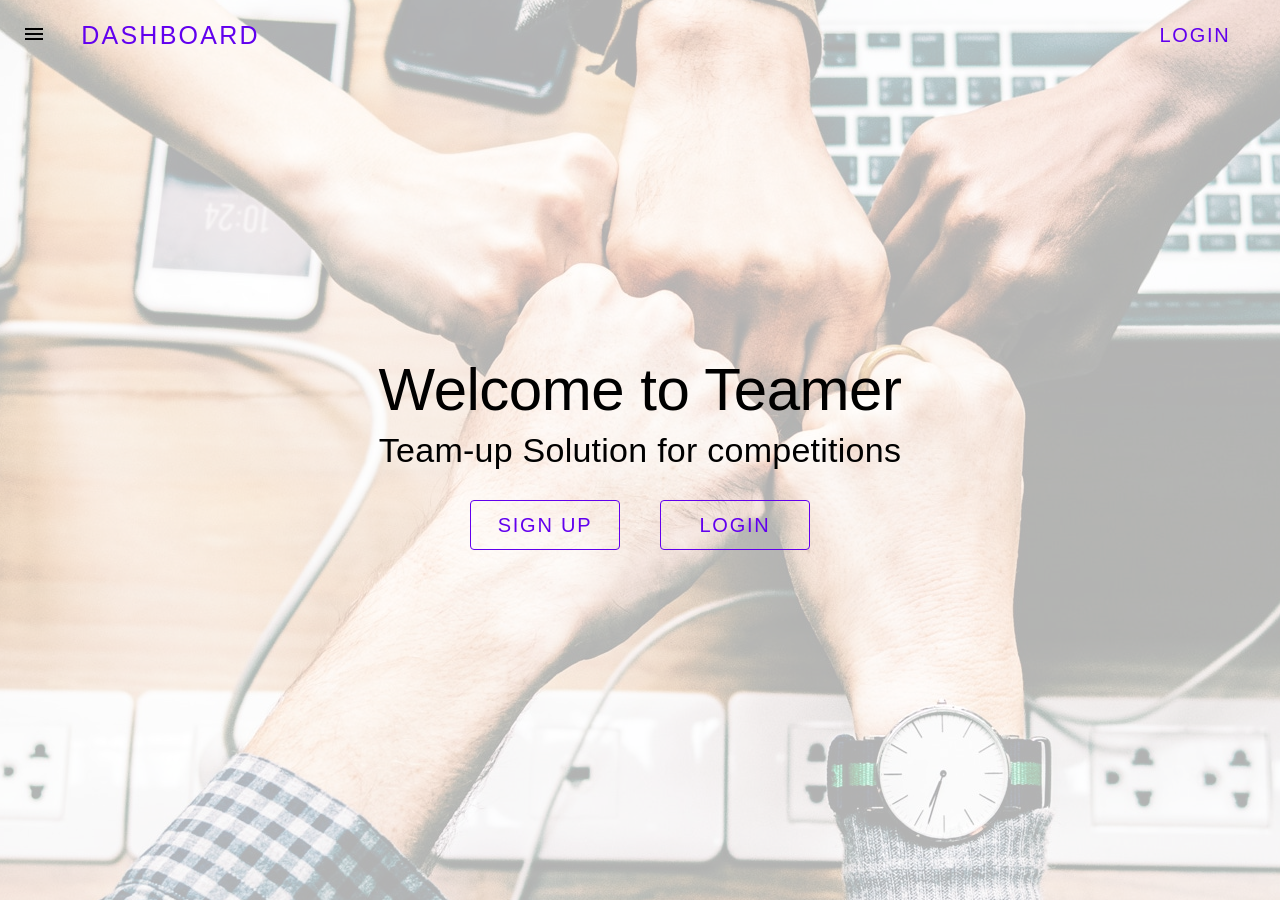
<file: index.html>
<html>

<head>
    <title>Teamer Webapp</title>
    <!-- Link JS & CSS -->
    <link href="https://fonts.googleapis.com/icon?family=Material+Icons" rel="stylesheet">
    <link href="https://fonts.googleapis.com/css?family=Ubuntu&display=swap" rel="stylesheet">
    <link rel="stylesheet" href="./css/material-components-web.min.css">
    <link rel="stylesheet" type="text/css" href="./css/common.css">
    <link rel="stylesheet" type="text/css" href="./css/index.css">
    <link rel="stylesheet" type="text/css" href="./css/jquery-ui.css" />
</head>

<body>
    <div id="navbar">
        <!-- <div id="uppernav">test</div> -->
        <div id="mainnav">
            <div id="pageSwitchWrapper" class="flex">
                <button class="mdc-icon-button material-icons" id="listicon" onclick="showSlideBar()"
                    style="margin-left: 10px;">menu</button>
                <div id="pageSwitch" class="title mdc-button" style="margin-right: 10px;min-width: 225px;"
                    onclick="showSlideBar()">Teamer
                </div>
            </div>
            <div id="search-mega-wrapper" class="search-style">
                <div id="innernav">
                    <!-- <div class="title mdc-button" style="margin-right: 10px;min-width: 225px;"
                    onclick="top.location='#plaza'">Groups Plaza
                </div> -->
                </div>
                <div id="search-wrapper" class="search-style">
                    <div id="searchResultDisplay" style="display: none;z-index: 9999">
                        <ul class="mdc-list" style="padding: 0;">
                            <!-- <div style="height: 5px;"></div> -->
                            <insertPoint what="searchResult"></insertPoint>
                        </ul>
                    </div>
                    <div class="mdc-text-field mdc-text-field--no-label mdc-text-field--with-trailing-icon title-inline"
                        id="search">
                        <form id="searchBar" class="search-style"
                            onsubmit="try{search(searchBar.searchInput.value);}catch(err){}finally{return false}">
                            <i class="material-icons mdc-text-field__icon" tabindex="0" role="button"
                                onclick="search(searchBar.searchInput.value)">search</i>
                            <input id="searchInputTextBox" type="text" placeholder="Search a group..."
                                class="mdc-text-field__input" style="border: none;"
                                oninput="presearch(searchBar.searchInput.value)" name="searchInput" autocomplete="off">
                            <div class="mdc-line-ripple"></div>
                        </form>
                    </div>
                </div>
            </div>
            <div id="userinfo" class="flex" onclick="top.location='login.html'">
                <div class="userIcon" style="width: 50px;height:50px;margin-left: 20px;margin-right: 20px;"
                    id="right-top-icon"></div>
                <div id="loginbutton" class="title mdc-button"
                    style="margin-left: 10px;margin-right: 10px;font-size: 20px;">Login</div>
                <!-- <div style="display: none">
                <div id="userimg"></div>
                <div id="nickname" class="subtitle">Sign in to your account</div>
            </div> -->
            </div>
        </div>
    </div>
    <div id="navbarBackground"></div>
    <div id="slideBar">
        <div id="placeholder"></div>

        <ul class="mdc-list mdc-list--two-line">
            <li class="mdc-list-item" onclick="top.location='#';showSlideBar()">
                <span class="mdc-list-item__text">
                    <span class="mdc-list-item__primary-text">Dashboard</span>
                    <span class="mdc-list-item__secondary-text">Go to Dashboard</span>
                </span>
            </li>

            <li class="mdc-list-item" onclick="top.location='#plaza';showSlideBar()">
                <span class="mdc-list-item__text">
                    <span class="mdc-list-item__primary-text">Groups Plaza</span>
                    <span class="mdc-list-item__secondary-text">Find Groups here</span>
                </span>
            </li>

            <li class="mdc-list-item" onclick="top.location='#chats';showSlideBar()">
                <span class="mdc-list-item__text">
                    <span class="mdc-list-item__primary-text">Chats Centre</span>
                    <span class="mdc-list-item__secondary-text">Find Chats here</span>
                </span>
            </li>

        </ul>

    </div>

    <div id="userSlideBar">
        <div id="placeholder" style="height: 70px"></div>
        <titlex>
            <div class="userInfoBackground">
                <div id="userInfoCard" class="inner-left-container"
                    style="padding-top: 20px; background-color: rgba(255,255, 255, 0.3)">
                    Logged in as: <nickname></nickname>
                </div>
            </div>
        </titlex>
        <ul class="mdc-list mdc-list--two-line">
            <insertPoint what="userSlideBar"></insertPoint>
            <li class="mdc-list-item" onclick="logout(true)">
                <span class="mdc-list-item__text">
                    <span class="mdc-list-item__primary-text">Switch account</span>
                    <span class="mdc-list-item__secondary-text">Log out and log back in</span>
                </span>
            </li>
            <li class="mdc-list-item" onclick="logout()">
                <span class="mdc-list-item__text">
                    <span class="mdc-list-item__primary-text">Log out</span>
                    <span class="mdc-list-item__secondary-text"><nickname></nickname> (<userid></userid>)</span>
                </span>
            </li>

            <li class="mdc-list-item" onclick="InitDivPosition(!document.rightContainerFullScreen);showUserSlideBar()">
                <span class="mdc-list-item__text">
                    <span class="mdc-list-item__primary-text">Enable / Disable Quick Launch</span>
                    <span class="mdc-list-item__secondary-text">Quick Launch helps.</span>
                </span>
            </li>
        </ul>

    </div>
    <div id="cover" style="display: none"
        onclick="document.userSlideBar=true;document.slideBar=true;showSlideBar();showUserSlideBar()"></div>
    <div id="main-container">
        <div id="left-container">
            <!-- Fix the problem caused by the scroll bar -->
            <div id="wrapper" class="">
                <!-- Groups -->
                <div class="inner-left-container">
                    <div id="placeholder"></div>
                    <titlex id="left-top-banner" style="padding-top: 20px;">G'day, <nickname></nickname>!</titlex>
                    <titlex style="padding-top: 10px;">Collaborate on...</titlex>
                </div>
                <ul class="mdc-list mdc-list--two-line">
                    <insertPoint what="Groups"></insertPoint>

                    <!-- <li class="mdc-list-item">
                        <span class="mdc-list-item__text">
                            <span class="mdc-list-item__primary-text">First-line text</span>
                            <span class="mdc-list-item__secondary-text">Second-line text</span>
                        </span>
                    </li> -->

                    <!-- More -->
                    <li class="mdc-list-item" onclick="top.location='#allGroups'">
                        <span class="mdc-list-item__text">
                            <span class="mdc-list-item__primary-text">More groups</span>
                            <span class="mdc-list-item__secondary-text">Show all your groups</span>
                        </span>
                    </li>

                </ul>


                <!-- Chats -->
                <div class="inner-left-container">
                    <titlex style="padding-top: 10px;">Start a chat with...</titlex>
                </div>
                <ul class="mdc-list mdc-list--two-line">
                    <insertPoint what="Chats"></insertPoint>
                    <!-- Dev Chats List -->
                    <!--

                    <li class="mdc-list-item">
                        <span class="mdc-list-item__text">
                            <span class="mdc-list-item__primary-text"><insert CHATS-TITLE></insert></span>
                            <span class="mdc-list-item__secondary-text"><insert CHATS-SUBTITLE></insert></span>
                        </span>
                    </li>

                    -->
                    <!-- Dev End -->

                    <!-- More -->
                    <li class="mdc-list-item" onclick="top.location='#allChats'">
                        <span class="mdc-list-item__text">
                            <span class="mdc-list-item__primary-text">More chats</span>
                            <span class="mdc-list-item__secondary-text">Show all your chats</span>
                        </span>
                    </li>
                </ul>
            </div>
        </div>
        <div id="right-container">

            <!-- <div id="placeholder" style="height: 70px"></div> -->
            <insertPoint what="rightPage" id="rightPage">
                <!-- <div style="width:100%;text-align: center;padding-top: 80px;">Loading... Check your internet if this
                    takes more than 10 seconds.</div> -->
                <div id="loadingEffect"><svg class="spinner" style="margin-left: auto;margin-right:auto;" width="65px"
                        height="65px" viewBox="0 0 66 66" xmlns="http://www.w3.org/2000/svg">
                        <circle class="circle" fill="none" stroke-width="6" stroke="#673ab7" stroke-linecap="round"
                            cx="33" cy="33" r="30"></circle>
                    </svg></div>
                <style>
                    .material_block {
                        width: 580px;
                        padding: 20px;
                        background-color: #fff;
                        box-shadow: 0 2px 5px rgba(0, 0, 0, .4);
                        margin: auto;
                    }

                    .spinner {
                        -webkit-animation: rotation 1.35s linear infinite;
                        animation: rotation 1.35s linear infinite;
                    }

                    @-webkit-keyframes rotation {
                        0% {
                            -webkit-transform: rotate(0deg);
                            transform: rotate(0deg);
                        }

                        100% {
                            -webkit-transform: rotate(270deg);
                            transform: rotate(270deg);
                        }
                    }

                    @keyframes rotation {
                        0% {
                            -webkit-transform: rotate(0deg);
                            transform: rotate(0deg);
                        }

                        100% {
                            -webkit-transform: rotate(270deg);
                            transform: rotate(270deg);
                        }
                    }

                    .circle {
                        stroke-dasharray: 180;
                        stroke-dashoffset: 0;
                        -webkit-transform-origin: center;
                        -ms-transform-origin: center;
                        transform-origin: center;
                        -webkit-animation: turn 1.35s ease-in-out infinite;
                        animation: turn 1.35s ease-in-out infinite;
                    }

                    @-webkit-keyframes turn {
                        0% {
                            stroke-dashoffset: 180;
                        }

                        50% {
                            stroke-dashoffset: 45;
                            -webkit-transform: rotate(135deg);
                            transform: rotate(135deg);
                        }

                        100% {
                            stroke-dashoffset: 180;
                            -webkit-transform: rotate(450deg);
                            transform: rotate(450deg);
                        }
                    }

                    @keyframes turn {
                        0% {
                            stroke-dashoffset: 180;
                        }

                        50% {
                            stroke-dashoffset: 45;
                            -webkit-transform: rotate(135deg);
                            transform: rotate(135deg);
                        }

                        100% {
                            stroke-dashoffset: 180;
                            -webkit-transform: rotate(450deg);
                            transform: rotate(450deg);
                        }
                    }
                </style>
            </insertPoint>
            <!-- <div id="inner-right-container">
                Under Construction
            </div> -->
        </div>
    </div>

    <script src="./js/material-components-web.min.js"></script>
    <script src="./js/jquery-3.4.1.min.js"></script>
    <script src="./js/jquery-ui.js"></script>
    <script src="./js/common.js"></script>
    <script src="./js/index.js"></script>

</body>

</html>
</file>
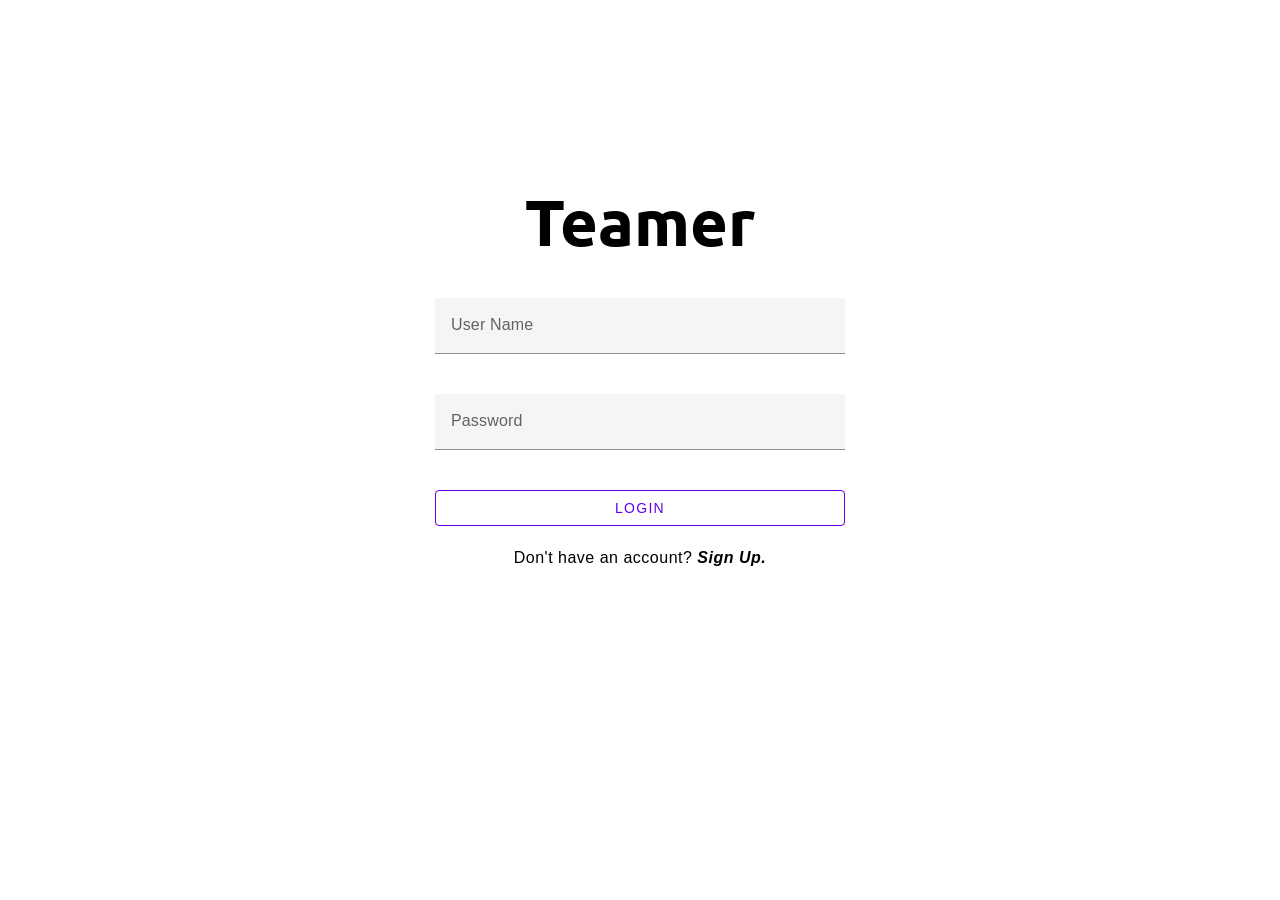
<file: login.html>
<html>

<head>
    <title>Login - Teamer</title>
    <!-- Link JS & CSS -->
    <link href="https://fonts.googleapis.com/icon?family=Material+Icons" rel="stylesheet">
    <link href="https://fonts.googleapis.com/css?family=Ubuntu&display=swap" rel="stylesheet">
    <link rel="stylesheet" href="./css/material-components-web.min.css">
    <link rel="stylesheet" type="text/css" href="./css/common.css">
    <link rel="stylesheet" type="text/css" href="./css/login.css">
</head>

<body>
    <div id="background-animation-layer"></div>
    <div id="cbox">
        <!-- <p class="title">The ultimate team-up solution</p> -->
        <p class="t2">Teamer</p>
        <div id="container">
            <form id="loginform"
                onsubmit="try {login(loginform.username.value,loginform.password.value)} catch (e) {} finally {return false}">
                <div id="notification-no-material-banner">Notification</div>
                <div class="mdc-text-field pd">
                    <input type="text" id="username-text-field" class="mdc-text-field__input" name="username">
                    <label class="mdc-floating-label" for="username-text-field">User Name</label>
                    <div class="mdc-line-ripple"></div>
                </div>

                <div class="mdc-text-field pd">
                    <input type="password" id="password-text-field" class="mdc-text-field__input" name="password">
                    <label class="mdc-floating-label" for="password-text-field">Password</label>
                    <div class="mdc-line-ripple"></div>
                </div>
                <div id="registerField" style="display: none;position: relative;width: 100%;">
                    <div class="mdc-text-field pd" style="width: 100%;">
                        <input type="text" id="email-text-field" class="mdc-text-field__input" name="email">
                        <label class="mdc-floating-label" for="email-text-field">Email</label>
                        <div class="mdc-line-ripple"></div>
                    </div>
                    <div class="mdc-text-field pd" style="width: 100%;">
                        <input type="text" id="nickname-text-field" class="mdc-text-field__input" name="nickname">
                        <label class="mdc-floating-label" for="email-text-field">Nick Name</label>
                        <div class="mdc-line-ripple"></div>
                    </div>
                </div>

                <button class="mdc-button mdc-button--outlined" id="loginbtn" type="submit"
                    style="margin-bottom: 20px;">Login</button>

                <div id="signupText" class="mdc-typography--body1 pd" style="text-align: center">Don't have an account?
                    <a id="signupLink"
                        style="cursor: pointer;text-decoration: none;font-style: italic;font-weight: bold;"
                        onclick="switchToRegister();">Sign Up.</a>
                </div>
            </form>
        </div>
    </div>

    <script src="./js/material-components-web.min.js"></script>
    <script src="./js/jquery-3.4.1.min.js"></script>
    <script src="./js/login.js"></script>
    <script src="./js/common.js"></script>
</body>

</html>
</file>
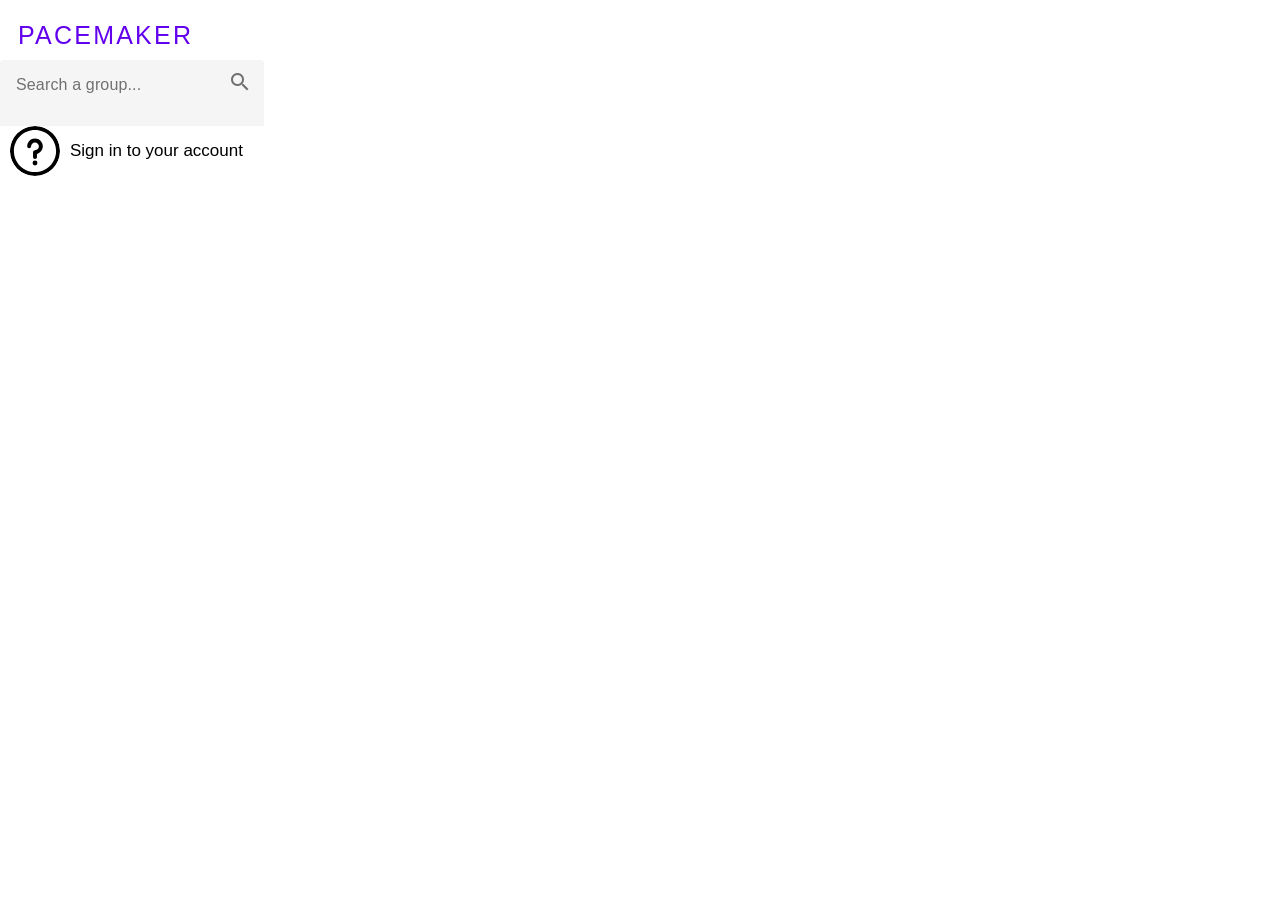
<file: main.html>
<html>

<head>
    <title>Hello World</title>
    <!-- Link JS & CSS -->
    <link href="https://fonts.googleapis.com/icon?family=Material+Icons" rel="stylesheet">
    <link href="https://fonts.googleapis.com/css?family=Ubuntu&display=swap" rel="stylesheet">
    <link rel="stylesheet" href="./css/material-components-web.min.css">
    <link rel="stylesheet" type="text/css" href="./css/common.css">
    <link rel="stylesheet" type="text/css" href="./css/index.css">
    <link rel="stylesheet" type="text/css" href="./css/jquery-ui.css" />
</head>

<body>
    <div id="navbar">
        <div class="flex">
            <div class="title mdc-button" style="margin-left: 10px;margin-right: 10px;">Pacemaker</div>
        </div>
        <div id="search">
            <div class="mdc-text-field mdc-text-field--no-label mdc-text-field--with-trailing-icon title-inline"
                id="search">
                <form id="searchBar" class="search-style"
                    onsubmit="try{search(searchBar.searchInput.value);}catch(err){}finally{return false}">
                    <i class="material-icons mdc-text-field__icon" tabindex="0" role="button"
                        onclick="search(searchBar.searchInput.value)">search</i>
                    <input type="text" placeholder="Search a group..." class="mdc-text-field__input"
                        style="border: none;" name="searchInput">
                    <div class="mdc-line-ripple"></div>
                </form>
            </div>
        </div>
        <div id="userinfo" class="flex" onclick="top.location='login.html'">
            <div id="userimg"></div>
            <div id="nickname" class="subtitle">Sign in to your account</div>
        </div>
    </div>
    <div id="main-container">
        <div id="left-container">
            <div id="placeholder"></div>
            something here
        </div>
        <div id="right-container">
            <div id="placeholder"></div>
            something here
        </div>
    </div>

    <script src="./js/material-components-web.min.js"></script>
    <script src="./js/jquery-3.4.1.min.js"></script>
    <script src="./js/common.js"></script>
    <script src="./js/jquery-ui.js"></script>
    <script src="./js/index.js"></script>
    <script>
        var x = document.querySelectorAll('.mdc-text-field')
        // console.log(x)
        try {
            for (var n = 0; n <= x.length; n++) {
                mdc.textField.MDCTextField.attachTo(x[n]);
            }
        } catch (error) {

        }
    </script>
</body>

</html>
</file>
<file: css/common.css>
/*
Why is it called "SlideBar"? 
The structure we used is actually called sidebar.
Since ours can be folded (or slided), I called it slidebar instead.
*/
html, body {
    padding: 0;
    margin: 0;
    font-family: 'Roboto', sans-serif;
}

.scrollbar::-webkit-scrollbar {
    width: 6px;
    height: 100%;
    z-index: 9999;
}

body{
    overflow-x: hidden;
}

#scrollbar::-webkit-scrollbar-thumb {
    width: 4px;
    height: 60px;
    background-color: #000000;
    border-radius: 3px;
    z-index: 9999;
}

#scrollbar::-webkit-scrollbar-thumb:hover {
    width: 4px;
    height: 60px;
    background-color: #000000;
    border-radius: 3px;
    z-index: 9999;
}

@keyframes test{
    0%{
        opacity: 0;
    }
    100%{
        opacity: 1;
    }
}

.fadeIn{
    /* opacity: 0; */
    animation: test;
    animation-delay: 0s;
    animation-duration: 2s;
    animation-fill-mode: forwards;
    animation-iteration-count: unset;
    /* animation-timing-function: cubic-bezier(0.075, 0.82, 0.165, 1); */
}
.ihtml{
    /* height: fit-content; */
    height: 100%;
    width: 100%;
    animation-name: f;
    animation-duration: 2s;
    animation-fill-mode: forwards;
    animation-timing-function: cubic-bezier(0.075, 0.82, 0.165, 1);
    animation-iteration-count: 1;
    /* background-color: red; */
}

@keyframes f{
  0%{
    opacity: 0;
  }
  100%{
    opacity: 1;
  }
}

.act-container{
  margin-left: auto;
  margin-right: auto;
  padding-left: 40px;
  padding-right: 40px;
  max-width: 1300px;
  margin: 1rem auto;
  display: flex;
  justify-content: center;
}
.container {
  margin: 2rem auto;
  display: flex;
  justify-content: center;
}

.card {
  overflow: hidden;
  background: white;
  border-radius: 0.25rem;
  /* max-width: 380px; */
  width: 100%;
  box-shadow: 0 15px 30px 0 rgba(0, 0, 0, 0.05), 0 5px 15px 0 rgba(0, 0, 0, 0.05);
  transition: ease box-shadow 0.3s;
}
.card:hover {
  box-shadow: 0 15px 60px 0 rgba(0, 0, 0, 0.08), 0 5px 25px 0 rgba(0, 0, 0, 0.08);
}

.card-detail {
  padding: 0.5rem 1rem;
}
.card-detail h3 {
  font-size: 1.5rem;
  margin-bottom: 10;
  margin-top: 10;
  /* line-height: 0.09; */
}
.card-detail h4{
  font-size: 1rem;
  margin-bottom: 10;
  margin-top: 10;
  /* line-height: 0.09; */
  color: #6b6b6b
}
.card-detail p {
  margin-bottom: 10;
  margin-top: 0;
  line-height: 1.3rem;
}

.card-image {
  margin: 0;
  padding: 0;
  height: 200px;
  overflow: hidden;
}
.card-image img {
  max-width: 100%;
  height: auto;
}

.loading {
  position: relative;
  background-color: #E2E2E2;
}
.loading.card-image {
  border-radius: 0;
}
.loading::after {
  display: block;
  content: "";
  position: absolute;
  width: 100%;
  height: 100%;
  transform: translateX(-100%);
  background: linear-gradient(90deg, transparent, rgba(255, 255, 255, 0.2), transparent);
  animation: loading 1.5s infinite;
}

@keyframes loading {
  100% {
    transform: translateX(100%);
  }
}

.card-title.loading {
  width: 50%;
  height: 1.2rem;
}

.card-subtitle.loading {
  height: 1.2rem;
  width: 70%;
}

.card-image.image {
  max-width: 100%;
  height: auto;
}

.card-description.loading {
  height: 60px;
}
</file>
<file: css/index.css>
#left-container{
    overflow: hidden;
    position: fixed;
    /* padding-right: 4px; */
    height: 100%;
    /* width: 20%; */
    width: 320px;
    /* background-color: red; */
    max-width: 400px;
    border-right: solid #e3e5e9 0.1px;
    background-color: #f3f5f9;
    /* background-color: green; */
    /* filter: drop-shadow(0px 1px 3px #000000); */
    /* display: flex; */
    display: none;
    flex-direction: column;
}

#right-container{
    overflow-x: hidden;
    position: absolute;
    height: 100%;
    width: 100%;
    /* width: 80%; */
    /* background-color: red; */
    /* left: 25%; */
    /* background-color: red; */
}

#main-container{
    overflow-x: hidden;
    position: absolute;
    height: 100%;
    width: 100%;
    /* background-color: red; */
}

#navbar{
    position: fixed;
    z-index: 10001;
    background: transparent;
    /* color: #6002ee; */
    /* font-weight: 800; */
    padding-top: 10px;
    padding-bottom: 10px;
    /* pointer-events: visibleFill; */
}

#uppernav{
    height: 30px;
}

#mainnav{
    position: fixed;
    display: flex;
    justify-content: space-between;
    width: 100%;
    /* pointer-events: visible; */
    height: 50px;
}

#navbarBackground{
    position: fixed;
    filter: drop-shadow(0px 1px 3px rgba(0, 0, 0, 0.5));
    /* overflow: hidden; */
    height: 70px;
    width: 100%;
    /* padding-top: 10px;
    padding-bottom: 10px; */
    background-color: white;
    opacity: 0.7;
    z-index: 10000;
    transition: all cubic-bezier(0.075, 0.82, 0.165, 1) 1s;
    background-repeat: no-repeat;
    background-size: cover;
    background-position: center;
    /* -webkit-filter: blur(60/@rem);
    -moz-filter: blur(60/@rem);
    -o-filter: blur(60/@rem);
    -ms-filter: blur(60/@rem); */
}

.title{
    position: relative;
    height: 100%;
    font-size: 25px;
    line-height: 50px;
}

.title-inline{
    height: 100%;
    position: relative;
    filter: none;
}

.flex{
    display: flex;
}

#search, .search-style{
    position: relative;
    justify-content: center;
    width: 100%;
    min-width: 200px;
    height: 100%;
    max-width: 800px;
    display: flex;
}

#search-wrapper{
    display: flex;
}

#search-mega-wrapper, #pageSwitchWrapper, #userinfo{
    pointer-events: auto;
}

#mainnav{
    pointer-events: none;
}

#placeholder{
    height: 75px;
    width: 0px;
}

.subtitle{
    position: relative;
    height: 100%;
    font-size: 17px;
    line-height: 50px;
}
a{
    text-decoration: none;
    /* color:  */
}

#nickname{
    margin-left: 10px;
    margin-right: 10px;
}

#userimg{
    height: 50px;
    width: 50px;
    margin-left: 10px;
    border-radius: 25px;
    background-position: center;
    background-repeat: no-repeat;
    background-size: cover;
    background-image: url("../media/question_mark.svg")
}

#userinfo{
    position: relative;
    cursor: pointer;
}

#cover{
    background: rgba(0, 0, 0, 0.3);
    position: fixed;
    width: 100%;
    height: 100%;
    z-index: 9998;
}

.inner-left-container{
    position: relative;
    display: flex;
    flex-direction: column;
    /* padding-left: 10%;
    padding-right: 10%; */
    min-width: 125px;
    padding-left: 16px;
    padding-right: 16px;
}

#loginbutton{
    min-width: 150px;
}

titlex{
    font-size: 1.2em;
    font-weight: bold;
}

#wrapper{
    position: relative;
    height: 100%;
    width: 100%;
    padding-left: 4px;
    overflow-x:hidden;
}

#slideBar,#userSlideBar{
    position: fixed;
    z-index: 9999;
    background-color: rgba(249, 247, 243, 1);
    height: 100%;
    left: -100%;
    width: 320px;
    overflow-y: auto;
    overflow-x: hidden;
    /* background-color: white; */
}

#userSlideBar{
    width: 300px;
}

#userInfoCard{
    height: 125px;
    background-repeat: no-repeat;
    background-position: center;
    background-size: cover;
}

#searchResultDisplay{
    position: fixed;
    filter: drop-shadow(0px 1px 3px rgba(0, 0, 0, 0.5));
    transition: all 0.3s ease;
    background-color: rgba(255,255,255,1);
    left: 0;
    top: 60px;
    overflow-x: hidden;
    width: 100%;
    max-height: 500px;
    /* min-width: 200px; */
    height: fit-content;
    /* max-width: 600px; */
    display: none;
    flex-direction: column;
    justify-content: center;
    flex-basis: content;
}

.userInfoBackground,.userIcon,userIcon,userInfoBackground{
    background-size: cover;
    background-repeat: no-repeat;
    background-position: center;
    pointer-events: visible;
}

#right-top-icon{
    display: none;
}

#loadingEffect{
    height: 100%;
    display: flex;
    flex-direction: column;
    justify-content: center;
    
}

#innernav{
    /* display: flex; */
    flex-basis: auto;
    flex-direction: row;
    justify-content: space-evenly;
    /* flex-grow: 1;  */
    /* Get spare from #navbar (deducts menu and userinfo) */
    text-align: center;
}

#innernavbtn{
    
}

/* Change #search-wrapper to display: flex */
</file>
<file: css/login.css>
p.title{
    /*  */
    display: none;
    /*  */
    font-size: 60px;
    font-weight: 800;
    font-family: 'Ubuntu', sans-serif;
    text-align: center;
    margin-top: 0;
    margin-bottom: 0;
    top: 42%;
    position: relative;
    /* animation-name: fIn,animationX;
    animation-delay: 0s,2s;
    animation-duration: 1s,3s; */
    animation-delay: 0.1s,0.1s;
    animation-duration: 0.1s,0.1s;
    animation-fill-mode: forwards;
    animation-timing-function: cubic-bezier(0.075, 0.82, 0.165, 1);
}

#cbox{
    position: absolute;
    display: flex;
    flex-direction: column;
    height: 100%;
    width: 100%;
}

.t2{
    font-size: 60px;
    font-weight: 800;
    font-family: 'Ubuntu', sans-serif;
    text-align: center;
    margin-top: 0;
    margin-bottom: 0;
    top: 45%;
    position: relative;
    animation-name: animationY;
    animation-delay: 0s;
    animation-duration: 3s;
    /* animation-delay: 0s;
    animation-duration: 0.1s; */
    opacity: 0;
    animation-fill-mode: forwards;
    animation-timing-function: cubic-bezier(0.075, 0.82, 0.165, 1);
}



@keyframes animationX{
    0%{
        display: none;
        font-size: 60px;
        top: 42%;
        color: black;
    }
    50%{
        display: unset;
        font-size: 40px;
        top: 37%;
        color: rgb(100,100, 100);
        opacity: 1;
    }
    100%{
        display: none;
        font-size: 40px;
        top: 37%;
        color: rgb(100,100, 100);
        opacity: 0;
    }
}

@keyframes animationY{
    0%{
        display: none;
        font-size: 60px;
        top: 45%;
        opacity: 0;
    }
    50%{
        display: unset;
        font-size: 70px;
        top: 37%;
        opacity: 1;
    }
    80%{
        display: unset;
        font-size: 65px;
        top: 34%;
        opacity: 1;
    }
    100%{
        display: unset;
        font-size: 65px;
        top: 20%;
        opacity: 1;
    }
}


@keyframes fIn{
    0%{
        display: none;
        font-size: 70px;
        top: 38%;
        opacity: 0;
    }
    100%{
        display: unset;
        font-size: 60px;
        top: 42%;
        opacity: 1;
    }
}
#background-animation-layer{
    position: absolute;
    /* background-image: url('../media/Background.jpg'); */
    background-position: center;
    background-size: cover;
    height: 100%;
    width: 100%;
}

#container{
    position: relative;
    top: 24%;
    justify-content: center;
    width: 100%;
    animation-name: loginanimation;
    animation-delay: 3s;
    animation-duration: 1s;
    /* animation-delay: 0s;
    animation-duration: 0.1s; */
    animation-timing-function: cubic-bezier(0.075, 0.82, 0.165, 1);
    animation-fill-mode: forwards;
    opacity: 0;
    
}

@keyframes loginanimation{
    0%{
        display: none;
        opacity: 0;
        transform: translateY(10px);
    }
    100%{
        display: unset;
        opacity: 1;
        transform: translateY(0px);
    }
}

#loginform{
    margin-left: auto;
    margin-right: auto;
    display: flex;
    flex-direction: column;
    width: 60%;
    min-width: 350px;
    max-width: 410px;
    justify-content: center;
}

.pd{
    margin-bottom: 40px;
}

#notification-no-material-banner{
    display: none;
    position: relative;
    /* height: 40px; */
    padding-top: 15px;
    padding-bottom: 15px;
    padding-left: 10px;
    padding-right: 10px;
    /* line-height: 40px; */
    text-align: center;
    overflow: hidden;
    margin-bottom: 30px;
    border: solid 1px;
    border-radius: 5px;
    /* background-color: #f5f5f5; */
    background-color: transparent;
    border-color: rgba(0,0,0,.12);
}
</file>
<file: css/material-components-web.min.css>
/**
 * @license
 * Copyright Google LLC All Rights Reserved.
 *
 * Use of this source code is governed by an MIT-style license that can be
 * found in the LICENSE file at https://github.com/material-components/material-components-web/blob/master/LICENSE
 */
.mdc-button{font-family:Roboto, sans-serif;-moz-osx-font-smoothing:grayscale;-webkit-font-smoothing:antialiased;font-size:.875rem;line-height:2.25rem;font-weight:500;letter-spacing:.0892857143em;text-decoration:none;text-transform:uppercase;padding:0 8px 0 8px;display:inline-flex;position:relative;align-items:center;justify-content:center;box-sizing:border-box;min-width:64px;height:36px;border:none;outline:none;line-height:inherit;-webkit-user-select:none;-moz-user-select:none;-ms-user-select:none;user-select:none;-webkit-appearance:none;overflow:hidden;vertical-align:middle;border-radius:4px}.mdc-button::-moz-focus-inner{padding:0;border:0}.mdc-button:active{outline:none}.mdc-button:hover{cursor:pointer}.mdc-button:disabled{background-color:transparent;color:rgba(0,0,0,.37);cursor:default;pointer-events:none}.mdc-button.mdc-button--dense{border-radius:4px}.mdc-button:not(:disabled){background-color:transparent}.mdc-button .mdc-button__icon{margin-left:0;margin-right:8px;display:inline-block;width:18px;height:18px;font-size:18px;vertical-align:top}[dir=rtl] .mdc-button .mdc-button__icon,.mdc-button .mdc-button__icon[dir=rtl]{margin-left:8px;margin-right:0}.mdc-button:not(:disabled){color:#6200ee;color:var(--mdc-theme-primary, #6200ee)}.mdc-button__label+.mdc-button__icon{margin-left:8px;margin-right:0}[dir=rtl] .mdc-button__label+.mdc-button__icon,.mdc-button__label+.mdc-button__icon[dir=rtl]{margin-left:0;margin-right:8px}svg.mdc-button__icon{fill:currentColor}.mdc-button--raised .mdc-button__icon,.mdc-button--unelevated .mdc-button__icon,.mdc-button--outlined .mdc-button__icon{margin-left:-4px;margin-right:8px}[dir=rtl] .mdc-button--raised .mdc-button__icon,.mdc-button--raised .mdc-button__icon[dir=rtl],[dir=rtl] .mdc-button--unelevated .mdc-button__icon,.mdc-button--unelevated .mdc-button__icon[dir=rtl],[dir=rtl] .mdc-button--outlined .mdc-button__icon,.mdc-button--outlined .mdc-button__icon[dir=rtl]{margin-left:8px;margin-right:-4px}.mdc-button--raised .mdc-button__label+.mdc-button__icon,.mdc-button--unelevated .mdc-button__label+.mdc-button__icon,.mdc-button--outlined .mdc-button__label+.mdc-button__icon{margin-left:8px;margin-right:-4px}[dir=rtl] .mdc-button--raised .mdc-button__label+.mdc-button__icon,.mdc-button--raised .mdc-button__label+.mdc-button__icon[dir=rtl],[dir=rtl] .mdc-button--unelevated .mdc-button__label+.mdc-button__icon,.mdc-button--unelevated .mdc-button__label+.mdc-button__icon[dir=rtl],[dir=rtl] .mdc-button--outlined .mdc-button__label+.mdc-button__icon,.mdc-button--outlined .mdc-button__label+.mdc-button__icon[dir=rtl]{margin-left:-4px;margin-right:8px}.mdc-button--raised,.mdc-button--unelevated{padding:0 16px 0 16px}.mdc-button--raised:disabled,.mdc-button--unelevated:disabled{background-color:rgba(0,0,0,.12);color:rgba(0,0,0,.37)}.mdc-button--raised:not(:disabled),.mdc-button--unelevated:not(:disabled){background-color:#6200ee}@supports not (-ms-ime-align: auto){.mdc-button--raised:not(:disabled),.mdc-button--unelevated:not(:disabled){background-color:var(--mdc-theme-primary, #6200ee)}}.mdc-button--raised:not(:disabled),.mdc-button--unelevated:not(:disabled){color:#fff;color:var(--mdc-theme-on-primary, #fff)}.mdc-button--raised{box-shadow:0px 3px 1px -2px rgba(0, 0, 0, 0.2),0px 2px 2px 0px rgba(0, 0, 0, 0.14),0px 1px 5px 0px rgba(0,0,0,.12);transition:box-shadow 280ms cubic-bezier(0.4, 0, 0.2, 1)}.mdc-button--raised:hover,.mdc-button--raised:focus{box-shadow:0px 2px 4px -1px rgba(0, 0, 0, 0.2),0px 4px 5px 0px rgba(0, 0, 0, 0.14),0px 1px 10px 0px rgba(0,0,0,.12)}.mdc-button--raised:active{box-shadow:0px 5px 5px -3px rgba(0, 0, 0, 0.2),0px 8px 10px 1px rgba(0, 0, 0, 0.14),0px 3px 14px 2px rgba(0,0,0,.12)}.mdc-button--raised:disabled{box-shadow:0px 0px 0px 0px rgba(0, 0, 0, 0.2),0px 0px 0px 0px rgba(0, 0, 0, 0.14),0px 0px 0px 0px rgba(0,0,0,.12)}.mdc-button--outlined{border-style:solid;padding:0 15px 0 15px;border-width:1px}.mdc-button--outlined:disabled{border-color:rgba(0,0,0,.37)}.mdc-button--outlined:not(:disabled){border-color:#6200ee;border-color:var(--mdc-theme-primary, #6200ee)}.mdc-button--dense{height:32px;font-size:.8125rem}@-webkit-keyframes mdc-ripple-fg-radius-in{from{-webkit-animation-timing-function:cubic-bezier(0.4, 0, 0.2, 1);animation-timing-function:cubic-bezier(0.4, 0, 0.2, 1);-webkit-transform:translate(var(--mdc-ripple-fg-translate-start, 0)) scale(1);transform:translate(var(--mdc-ripple-fg-translate-start, 0)) scale(1)}to{-webkit-transform:translate(var(--mdc-ripple-fg-translate-end, 0)) scale(var(--mdc-ripple-fg-scale, 1));transform:translate(var(--mdc-ripple-fg-translate-end, 0)) scale(var(--mdc-ripple-fg-scale, 1))}}@keyframes mdc-ripple-fg-radius-in{from{-webkit-animation-timing-function:cubic-bezier(0.4, 0, 0.2, 1);animation-timing-function:cubic-bezier(0.4, 0, 0.2, 1);-webkit-transform:translate(var(--mdc-ripple-fg-translate-start, 0)) scale(1);transform:translate(var(--mdc-ripple-fg-translate-start, 0)) scale(1)}to{-webkit-transform:translate(var(--mdc-ripple-fg-translate-end, 0)) scale(var(--mdc-ripple-fg-scale, 1));transform:translate(var(--mdc-ripple-fg-translate-end, 0)) scale(var(--mdc-ripple-fg-scale, 1))}}@-webkit-keyframes mdc-ripple-fg-opacity-in{from{-webkit-animation-timing-function:linear;animation-timing-function:linear;opacity:0}to{opacity:var(--mdc-ripple-fg-opacity, 0)}}@keyframes mdc-ripple-fg-opacity-in{from{-webkit-animation-timing-function:linear;animation-timing-function:linear;opacity:0}to{opacity:var(--mdc-ripple-fg-opacity, 0)}}@-webkit-keyframes mdc-ripple-fg-opacity-out{from{-webkit-animation-timing-function:linear;animation-timing-function:linear;opacity:var(--mdc-ripple-fg-opacity, 0)}to{opacity:0}}@keyframes mdc-ripple-fg-opacity-out{from{-webkit-animation-timing-function:linear;animation-timing-function:linear;opacity:var(--mdc-ripple-fg-opacity, 0)}to{opacity:0}}.mdc-ripple-surface--test-edge-var-bug{--mdc-ripple-surface-test-edge-var: 1px solid #000;visibility:hidden}.mdc-ripple-surface--test-edge-var-bug::before{border:var(--mdc-ripple-surface-test-edge-var)}.mdc-button{--mdc-ripple-fg-size: 0;--mdc-ripple-left: 0;--mdc-ripple-top: 0;--mdc-ripple-fg-scale: 1;--mdc-ripple-fg-translate-end: 0;--mdc-ripple-fg-translate-start: 0;-webkit-tap-highlight-color:rgba(0,0,0,0)}.mdc-button::before,.mdc-button::after{position:absolute;border-radius:50%;opacity:0;pointer-events:none;content:""}.mdc-button::before{transition:opacity 15ms linear,background-color 15ms linear;z-index:1}.mdc-button.mdc-ripple-upgraded::before{-webkit-transform:scale(var(--mdc-ripple-fg-scale, 1));transform:scale(var(--mdc-ripple-fg-scale, 1))}.mdc-button.mdc-ripple-upgraded::after{top:0;left:0;-webkit-transform:scale(0);transform:scale(0);-webkit-transform-origin:center center;transform-origin:center center}.mdc-button.mdc-ripple-upgraded--unbounded::after{top:var(--mdc-ripple-top, 0);left:var(--mdc-ripple-left, 0)}.mdc-button.mdc-ripple-upgraded--foreground-activation::after{-webkit-animation:mdc-ripple-fg-radius-in 225ms forwards,mdc-ripple-fg-opacity-in 75ms forwards;animation:mdc-ripple-fg-radius-in 225ms forwards,mdc-ripple-fg-opacity-in 75ms forwards}.mdc-button.mdc-ripple-upgraded--foreground-deactivation::after{-webkit-animation:mdc-ripple-fg-opacity-out 150ms;animation:mdc-ripple-fg-opacity-out 150ms;-webkit-transform:translate(var(--mdc-ripple-fg-translate-end, 0)) scale(var(--mdc-ripple-fg-scale, 1));transform:translate(var(--mdc-ripple-fg-translate-end, 0)) scale(var(--mdc-ripple-fg-scale, 1))}.mdc-button::before,.mdc-button::after{top:calc(50% - 100%);left:calc(50% - 100%);width:200%;height:200%}.mdc-button.mdc-ripple-upgraded::after{width:var(--mdc-ripple-fg-size, 100%);height:var(--mdc-ripple-fg-size, 100%)}.mdc-button::before,.mdc-button::after{background-color:#6200ee}@supports not (-ms-ime-align: auto){.mdc-button::before,.mdc-button::after{background-color:var(--mdc-theme-primary, #6200ee)}}.mdc-button:hover::before{opacity:.04}.mdc-button:not(.mdc-ripple-upgraded):focus::before,.mdc-button.mdc-ripple-upgraded--background-focused::before{transition-duration:75ms;opacity:.12}.mdc-button:not(.mdc-ripple-upgraded)::after{transition:opacity 150ms linear}.mdc-button:not(.mdc-ripple-upgraded):active::after{transition-duration:75ms;opacity:.12}.mdc-button.mdc-ripple-upgraded{--mdc-ripple-fg-opacity: 0.12}.mdc-button--raised::before,.mdc-button--raised::after,.mdc-button--unelevated::before,.mdc-button--unelevated::after{background-color:#fff}@supports not (-ms-ime-align: auto){.mdc-button--raised::before,.mdc-button--raised::after,.mdc-button--unelevated::before,.mdc-button--unelevated::after{background-color:var(--mdc-theme-on-primary, #fff)}}.mdc-button--raised:hover::before,.mdc-button--unelevated:hover::before{opacity:.08}.mdc-button--raised:not(.mdc-ripple-upgraded):focus::before,.mdc-button--raised.mdc-ripple-upgraded--background-focused::before,.mdc-button--unelevated:not(.mdc-ripple-upgraded):focus::before,.mdc-button--unelevated.mdc-ripple-upgraded--background-focused::before{transition-duration:75ms;opacity:.24}.mdc-button--raised:not(.mdc-ripple-upgraded)::after,.mdc-button--unelevated:not(.mdc-ripple-upgraded)::after{transition:opacity 150ms linear}.mdc-button--raised:not(.mdc-ripple-upgraded):active::after,.mdc-button--unelevated:not(.mdc-ripple-upgraded):active::after{transition-duration:75ms;opacity:.24}.mdc-button--raised.mdc-ripple-upgraded,.mdc-button--unelevated.mdc-ripple-upgraded{--mdc-ripple-fg-opacity: 0.24}.mdc-card{border-radius:4px;background-color:#fff;background-color:var(--mdc-theme-surface, #fff);box-shadow:0px 2px 1px -1px rgba(0, 0, 0, 0.2),0px 1px 1px 0px rgba(0, 0, 0, 0.14),0px 1px 3px 0px rgba(0,0,0,.12);display:flex;flex-direction:column;box-sizing:border-box}.mdc-card--outlined{box-shadow:0px 0px 0px 0px rgba(0, 0, 0, 0.2),0px 0px 0px 0px rgba(0, 0, 0, 0.14),0px 0px 0px 0px rgba(0,0,0,.12);border-width:1px;border-style:solid;border-color:#e0e0e0}.mdc-card__media{position:relative;box-sizing:border-box;background-repeat:no-repeat;background-position:center;background-size:cover}.mdc-card__media::before{display:block;content:""}.mdc-card__media:first-child{border-top-left-radius:inherit;border-top-right-radius:inherit}.mdc-card__media:last-child{border-bottom-left-radius:inherit;border-bottom-right-radius:inherit}.mdc-card__media--square::before{margin-top:100%}.mdc-card__media--16-9::before{margin-top:56.25%}.mdc-card__media-content{position:absolute;top:0;right:0;bottom:0;left:0;box-sizing:border-box}.mdc-card__primary-action{display:flex;flex-direction:column;box-sizing:border-box;position:relative;outline:none;color:inherit;text-decoration:none;cursor:pointer;overflow:hidden}.mdc-card__primary-action:first-child{border-top-left-radius:inherit;border-top-right-radius:inherit}.mdc-card__primary-action:last-child{border-bottom-left-radius:inherit;border-bottom-right-radius:inherit}.mdc-card__actions{display:flex;flex-direction:row;align-items:center;box-sizing:border-box;min-height:52px;padding:8px}.mdc-card__actions--full-bleed{padding:0}.mdc-card__action-buttons,.mdc-card__action-icons{display:flex;flex-direction:row;align-items:center;box-sizing:border-box}.mdc-card__action-icons{color:rgba(0,0,0,.6);flex-grow:1;justify-content:flex-end}.mdc-card__action-buttons+.mdc-card__action-icons{margin-left:16px;margin-right:0}[dir=rtl] .mdc-card__action-buttons+.mdc-card__action-icons,.mdc-card__action-buttons+.mdc-card__action-icons[dir=rtl]{margin-left:0;margin-right:16px}.mdc-card__action{display:inline-flex;flex-direction:row;align-items:center;box-sizing:border-box;justify-content:center;cursor:pointer;-webkit-user-select:none;-moz-user-select:none;-ms-user-select:none;user-select:none}.mdc-card__action:focus{outline:none}.mdc-card__action--button{margin-left:0;margin-right:8px;padding:0 8px}[dir=rtl] .mdc-card__action--button,.mdc-card__action--button[dir=rtl]{margin-left:8px;margin-right:0}.mdc-card__action--button:last-child{margin-left:0;margin-right:0}[dir=rtl] .mdc-card__action--button:last-child,.mdc-card__action--button:last-child[dir=rtl]{margin-left:0;margin-right:0}.mdc-card__actions--full-bleed .mdc-card__action--button{justify-content:space-between;width:100%;height:auto;max-height:none;margin:0;padding:8px 16px;text-align:left}[dir=rtl] .mdc-card__actions--full-bleed .mdc-card__action--button,.mdc-card__actions--full-bleed .mdc-card__action--button[dir=rtl]{text-align:right}.mdc-card__action--icon{margin:-6px 0;padding:12px}.mdc-card__action--icon:not(:disabled){color:rgba(0,0,0,.6)}.mdc-card__primary-action{--mdc-ripple-fg-size: 0;--mdc-ripple-left: 0;--mdc-ripple-top: 0;--mdc-ripple-fg-scale: 1;--mdc-ripple-fg-translate-end: 0;--mdc-ripple-fg-translate-start: 0;-webkit-tap-highlight-color:rgba(0,0,0,0)}.mdc-card__primary-action::before,.mdc-card__primary-action::after{position:absolute;border-radius:50%;opacity:0;pointer-events:none;content:""}.mdc-card__primary-action::before{transition:opacity 15ms linear,background-color 15ms linear;z-index:1}.mdc-card__primary-action.mdc-ripple-upgraded::before{-webkit-transform:scale(var(--mdc-ripple-fg-scale, 1));transform:scale(var(--mdc-ripple-fg-scale, 1))}.mdc-card__primary-action.mdc-ripple-upgraded::after{top:0;left:0;-webkit-transform:scale(0);transform:scale(0);-webkit-transform-origin:center center;transform-origin:center center}.mdc-card__primary-action.mdc-ripple-upgraded--unbounded::after{top:var(--mdc-ripple-top, 0);left:var(--mdc-ripple-left, 0)}.mdc-card__primary-action.mdc-ripple-upgraded--foreground-activation::after{-webkit-animation:mdc-ripple-fg-radius-in 225ms forwards,mdc-ripple-fg-opacity-in 75ms forwards;animation:mdc-ripple-fg-radius-in 225ms forwards,mdc-ripple-fg-opacity-in 75ms forwards}.mdc-card__primary-action.mdc-ripple-upgraded--foreground-deactivation::after{-webkit-animation:mdc-ripple-fg-opacity-out 150ms;animation:mdc-ripple-fg-opacity-out 150ms;-webkit-transform:translate(var(--mdc-ripple-fg-translate-end, 0)) scale(var(--mdc-ripple-fg-scale, 1));transform:translate(var(--mdc-ripple-fg-translate-end, 0)) scale(var(--mdc-ripple-fg-scale, 1))}.mdc-card__primary-action::before,.mdc-card__primary-action::after{top:calc(50% - 100%);left:calc(50% - 100%);width:200%;height:200%}.mdc-card__primary-action.mdc-ripple-upgraded::after{width:var(--mdc-ripple-fg-size, 100%);height:var(--mdc-ripple-fg-size, 100%)}.mdc-card__primary-action::before,.mdc-card__primary-action::after{background-color:#000}.mdc-card__primary-action:hover::before{opacity:.04}.mdc-card__primary-action:not(.mdc-ripple-upgraded):focus::before,.mdc-card__primary-action.mdc-ripple-upgraded--background-focused::before{transition-duration:75ms;opacity:.12}.mdc-card__primary-action:not(.mdc-ripple-upgraded)::after{transition:opacity 150ms linear}.mdc-card__primary-action:not(.mdc-ripple-upgraded):active::after{transition-duration:75ms;opacity:.12}.mdc-card__primary-action.mdc-ripple-upgraded{--mdc-ripple-fg-opacity: 0.12}@-webkit-keyframes mdc-checkbox-unchecked-checked-checkmark-path{0%,50%{stroke-dashoffset:29.7833385}50%{-webkit-animation-timing-function:cubic-bezier(0, 0, 0.2, 1);animation-timing-function:cubic-bezier(0, 0, 0.2, 1)}100%{stroke-dashoffset:0}}@keyframes mdc-checkbox-unchecked-checked-checkmark-path{0%,50%{stroke-dashoffset:29.7833385}50%{-webkit-animation-timing-function:cubic-bezier(0, 0, 0.2, 1);animation-timing-function:cubic-bezier(0, 0, 0.2, 1)}100%{stroke-dashoffset:0}}@-webkit-keyframes mdc-checkbox-unchecked-indeterminate-mixedmark{0%,68.2%{-webkit-transform:scaleX(0);transform:scaleX(0)}68.2%{-webkit-animation-timing-function:cubic-bezier(0, 0, 0, 1);animation-timing-function:cubic-bezier(0, 0, 0, 1)}100%{-webkit-transform:scaleX(1);transform:scaleX(1)}}@keyframes mdc-checkbox-unchecked-indeterminate-mixedmark{0%,68.2%{-webkit-transform:scaleX(0);transform:scaleX(0)}68.2%{-webkit-animation-timing-function:cubic-bezier(0, 0, 0, 1);animation-timing-function:cubic-bezier(0, 0, 0, 1)}100%{-webkit-transform:scaleX(1);transform:scaleX(1)}}@-webkit-keyframes mdc-checkbox-checked-unchecked-checkmark-path{from{-webkit-animation-timing-function:cubic-bezier(0.4, 0, 1, 1);animation-timing-function:cubic-bezier(0.4, 0, 1, 1);opacity:1;stroke-dashoffset:0}to{opacity:0;stroke-dashoffset:-29.7833385}}@keyframes mdc-checkbox-checked-unchecked-checkmark-path{from{-webkit-animation-timing-function:cubic-bezier(0.4, 0, 1, 1);animation-timing-function:cubic-bezier(0.4, 0, 1, 1);opacity:1;stroke-dashoffset:0}to{opacity:0;stroke-dashoffset:-29.7833385}}@-webkit-keyframes mdc-checkbox-checked-indeterminate-checkmark{from{-webkit-animation-timing-function:cubic-bezier(0, 0, 0.2, 1);animation-timing-function:cubic-bezier(0, 0, 0.2, 1);-webkit-transform:rotate(0deg);transform:rotate(0deg);opacity:1}to{-webkit-transform:rotate(45deg);transform:rotate(45deg);opacity:0}}@keyframes mdc-checkbox-checked-indeterminate-checkmark{from{-webkit-animation-timing-function:cubic-bezier(0, 0, 0.2, 1);animation-timing-function:cubic-bezier(0, 0, 0.2, 1);-webkit-transform:rotate(0deg);transform:rotate(0deg);opacity:1}to{-webkit-transform:rotate(45deg);transform:rotate(45deg);opacity:0}}@-webkit-keyframes mdc-checkbox-indeterminate-checked-checkmark{from{-webkit-animation-timing-function:cubic-bezier(0.14, 0, 0, 1);animation-timing-function:cubic-bezier(0.14, 0, 0, 1);-webkit-transform:rotate(45deg);transform:rotate(45deg);opacity:0}to{-webkit-transform:rotate(360deg);transform:rotate(360deg);opacity:1}}@keyframes mdc-checkbox-indeterminate-checked-checkmark{from{-webkit-animation-timing-function:cubic-bezier(0.14, 0, 0, 1);animation-timing-function:cubic-bezier(0.14, 0, 0, 1);-webkit-transform:rotate(45deg);transform:rotate(45deg);opacity:0}to{-webkit-transform:rotate(360deg);transform:rotate(360deg);opacity:1}}@-webkit-keyframes mdc-checkbox-checked-indeterminate-mixedmark{from{-webkit-animation-timing-function:mdc-animation-deceleration-curve-timing-function;animation-timing-function:mdc-animation-deceleration-curve-timing-function;-webkit-transform:rotate(-45deg);transform:rotate(-45deg);opacity:0}to{-webkit-transform:rotate(0deg);transform:rotate(0deg);opacity:1}}@keyframes mdc-checkbox-checked-indeterminate-mixedmark{from{-webkit-animation-timing-function:mdc-animation-deceleration-curve-timing-function;animation-timing-function:mdc-animation-deceleration-curve-timing-function;-webkit-transform:rotate(-45deg);transform:rotate(-45deg);opacity:0}to{-webkit-transform:rotate(0deg);transform:rotate(0deg);opacity:1}}@-webkit-keyframes mdc-checkbox-indeterminate-checked-mixedmark{from{-webkit-animation-timing-function:cubic-bezier(0.14, 0, 0, 1);animation-timing-function:cubic-bezier(0.14, 0, 0, 1);-webkit-transform:rotate(0deg);transform:rotate(0deg);opacity:1}to{-webkit-transform:rotate(315deg);transform:rotate(315deg);opacity:0}}@keyframes mdc-checkbox-indeterminate-checked-mixedmark{from{-webkit-animation-timing-function:cubic-bezier(0.14, 0, 0, 1);animation-timing-function:cubic-bezier(0.14, 0, 0, 1);-webkit-transform:rotate(0deg);transform:rotate(0deg);opacity:1}to{-webkit-transform:rotate(315deg);transform:rotate(315deg);opacity:0}}@-webkit-keyframes mdc-checkbox-indeterminate-unchecked-mixedmark{0%{-webkit-animation-timing-function:linear;animation-timing-function:linear;-webkit-transform:scaleX(1);transform:scaleX(1);opacity:1}32.8%,100%{-webkit-transform:scaleX(0);transform:scaleX(0);opacity:0}}@keyframes mdc-checkbox-indeterminate-unchecked-mixedmark{0%{-webkit-animation-timing-function:linear;animation-timing-function:linear;-webkit-transform:scaleX(1);transform:scaleX(1);opacity:1}32.8%,100%{-webkit-transform:scaleX(0);transform:scaleX(0);opacity:0}}.mdc-checkbox{display:inline-block;position:relative;flex:0 0 18px;box-sizing:content-box;width:18px;height:18px;padding:11px;line-height:0;white-space:nowrap;cursor:pointer;vertical-align:bottom}.mdc-checkbox__native-control:enabled:not(:checked):not(:indeterminate)~.mdc-checkbox__background{border-color:rgba(0,0,0,.54);background-color:transparent}.mdc-checkbox__native-control:enabled:checked~.mdc-checkbox__background,.mdc-checkbox__native-control:enabled:indeterminate~.mdc-checkbox__background{border-color:#018786;border-color:var(--mdc-theme-secondary, #018786);background-color:#018786;background-color:var(--mdc-theme-secondary, #018786)}@-webkit-keyframes mdc-checkbox-fade-in-background-0{0%{border-color:rgba(0,0,0,.54);background-color:transparent}50%{border-color:#018786;border-color:var(--mdc-theme-secondary, #018786);background-color:#018786;background-color:var(--mdc-theme-secondary, #018786)}}@keyframes mdc-checkbox-fade-in-background-0{0%{border-color:rgba(0,0,0,.54);background-color:transparent}50%{border-color:#018786;border-color:var(--mdc-theme-secondary, #018786);background-color:#018786;background-color:var(--mdc-theme-secondary, #018786)}}@-webkit-keyframes mdc-checkbox-fade-out-background-0{0%,80%{border-color:#018786;border-color:var(--mdc-theme-secondary, #018786);background-color:#018786;background-color:var(--mdc-theme-secondary, #018786)}100%{border-color:rgba(0,0,0,.54);background-color:transparent}}@keyframes mdc-checkbox-fade-out-background-0{0%,80%{border-color:#018786;border-color:var(--mdc-theme-secondary, #018786);background-color:#018786;background-color:var(--mdc-theme-secondary, #018786)}100%{border-color:rgba(0,0,0,.54);background-color:transparent}}.mdc-checkbox--anim-unchecked-checked .mdc-checkbox__native-control:enabled~.mdc-checkbox__background,.mdc-checkbox--anim-unchecked-indeterminate .mdc-checkbox__native-control:enabled~.mdc-checkbox__background{-webkit-animation-name:mdc-checkbox-fade-in-background-0;animation-name:mdc-checkbox-fade-in-background-0}.mdc-checkbox--anim-checked-unchecked .mdc-checkbox__native-control:enabled~.mdc-checkbox__background,.mdc-checkbox--anim-indeterminate-unchecked .mdc-checkbox__native-control:enabled~.mdc-checkbox__background{-webkit-animation-name:mdc-checkbox-fade-out-background-0;animation-name:mdc-checkbox-fade-out-background-0}.mdc-checkbox__checkmark{color:#fff}.mdc-checkbox__mixedmark{border-color:#fff}.mdc-checkbox__background::before{background-color:#018786}@supports not (-ms-ime-align: auto){.mdc-checkbox__background::before{background-color:var(--mdc-theme-secondary, #018786)}}.mdc-checkbox__native-control[disabled]:not(:checked):not(:indeterminate)~.mdc-checkbox__background{border-color:rgba(0,0,0,.26)}.mdc-checkbox__native-control[disabled]:checked~.mdc-checkbox__background,.mdc-checkbox__native-control[disabled]:indeterminate~.mdc-checkbox__background{border-color:transparent;background-color:rgba(0,0,0,.26)}@media screen and (-ms-high-contrast: active){.mdc-checkbox__mixedmark{margin:0 1px}}.mdc-checkbox--disabled{cursor:default;pointer-events:none}.mdc-checkbox__background{left:11px;right:initial;display:inline-flex;position:absolute;top:11px;bottom:0;align-items:center;justify-content:center;box-sizing:border-box;width:45%;height:45%;border:2px solid currentColor;border-radius:2px;background-color:transparent;pointer-events:none;will-change:background-color,border-color;transition:background-color 90ms 0ms cubic-bezier(0.4, 0, 0.6, 1),border-color 90ms 0ms cubic-bezier(0.4, 0, 0.6, 1)}.mdc-checkbox[dir=rtl] .mdc-checkbox__background,[dir=rtl] .mdc-checkbox .mdc-checkbox__background{left:initial;right:11px}.mdc-checkbox__checkmark{position:absolute;top:0;right:0;bottom:0;left:0;width:100%;opacity:0;transition:opacity 180ms 0ms cubic-bezier(0.4, 0, 0.6, 1)}.mdc-checkbox--upgraded .mdc-checkbox__checkmark{opacity:1}.mdc-checkbox__checkmark-path{transition:stroke-dashoffset 180ms 0ms cubic-bezier(0.4, 0, 0.6, 1);stroke:currentColor;stroke-width:3.12px;stroke-dashoffset:29.7833385;stroke-dasharray:29.7833385}.mdc-checkbox__mixedmark{width:100%;height:0;-webkit-transform:scaleX(0) rotate(0deg);transform:scaleX(0) rotate(0deg);border-width:1px;border-style:solid;opacity:0;transition:opacity 90ms 0ms cubic-bezier(0.4, 0, 0.6, 1),-webkit-transform 90ms 0ms cubic-bezier(0.4, 0, 0.6, 1);transition:opacity 90ms 0ms cubic-bezier(0.4, 0, 0.6, 1),transform 90ms 0ms cubic-bezier(0.4, 0, 0.6, 1);transition:opacity 90ms 0ms cubic-bezier(0.4, 0, 0.6, 1),transform 90ms 0ms cubic-bezier(0.4, 0, 0.6, 1),-webkit-transform 90ms 0ms cubic-bezier(0.4, 0, 0.6, 1)}.mdc-checkbox--upgraded .mdc-checkbox__background,.mdc-checkbox--upgraded .mdc-checkbox__checkmark,.mdc-checkbox--upgraded .mdc-checkbox__checkmark-path,.mdc-checkbox--upgraded .mdc-checkbox__mixedmark{transition:none !important}.mdc-checkbox--anim-unchecked-checked .mdc-checkbox__background,.mdc-checkbox--anim-unchecked-indeterminate .mdc-checkbox__background,.mdc-checkbox--anim-checked-unchecked .mdc-checkbox__background,.mdc-checkbox--anim-indeterminate-unchecked .mdc-checkbox__background{-webkit-animation-duration:180ms;animation-duration:180ms;-webkit-animation-timing-function:linear;animation-timing-function:linear}.mdc-checkbox--anim-unchecked-checked .mdc-checkbox__checkmark-path{-webkit-animation:mdc-checkbox-unchecked-checked-checkmark-path 180ms linear 0s;animation:mdc-checkbox-unchecked-checked-checkmark-path 180ms linear 0s;transition:none}.mdc-checkbox--anim-unchecked-indeterminate .mdc-checkbox__mixedmark{-webkit-animation:mdc-checkbox-unchecked-indeterminate-mixedmark 90ms linear 0s;animation:mdc-checkbox-unchecked-indeterminate-mixedmark 90ms linear 0s;transition:none}.mdc-checkbox--anim-checked-unchecked .mdc-checkbox__checkmark-path{-webkit-animation:mdc-checkbox-checked-unchecked-checkmark-path 90ms linear 0s;animation:mdc-checkbox-checked-unchecked-checkmark-path 90ms linear 0s;transition:none}.mdc-checkbox--anim-checked-indeterminate .mdc-checkbox__checkmark{-webkit-animation:mdc-checkbox-checked-indeterminate-checkmark 90ms linear 0s;animation:mdc-checkbox-checked-indeterminate-checkmark 90ms linear 0s;transition:none}.mdc-checkbox--anim-checked-indeterminate .mdc-checkbox__mixedmark{-webkit-animation:mdc-checkbox-checked-indeterminate-mixedmark 90ms linear 0s;animation:mdc-checkbox-checked-indeterminate-mixedmark 90ms linear 0s;transition:none}.mdc-checkbox--anim-indeterminate-checked .mdc-checkbox__checkmark{-webkit-animation:mdc-checkbox-indeterminate-checked-checkmark 500ms linear 0s;animation:mdc-checkbox-indeterminate-checked-checkmark 500ms linear 0s;transition:none}.mdc-checkbox--anim-indeterminate-checked .mdc-checkbox__mixedmark{-webkit-animation:mdc-checkbox-indeterminate-checked-mixedmark 500ms linear 0s;animation:mdc-checkbox-indeterminate-checked-mixedmark 500ms linear 0s;transition:none}.mdc-checkbox--anim-indeterminate-unchecked .mdc-checkbox__mixedmark{-webkit-animation:mdc-checkbox-indeterminate-unchecked-mixedmark 300ms linear 0s;animation:mdc-checkbox-indeterminate-unchecked-mixedmark 300ms linear 0s;transition:none}.mdc-checkbox__native-control:checked~.mdc-checkbox__background,.mdc-checkbox__native-control:indeterminate~.mdc-checkbox__background{transition:border-color 90ms 0ms cubic-bezier(0, 0, 0.2, 1),background-color 90ms 0ms cubic-bezier(0, 0, 0.2, 1)}.mdc-checkbox__native-control:checked~.mdc-checkbox__background .mdc-checkbox__checkmark-path,.mdc-checkbox__native-control:indeterminate~.mdc-checkbox__background .mdc-checkbox__checkmark-path{stroke-dashoffset:0}.mdc-checkbox__background::before{position:absolute;top:0;right:0;bottom:0;left:0;width:100%;height:100%;-webkit-transform:scale(0, 0);transform:scale(0, 0);border-radius:50%;opacity:0;pointer-events:none;content:"";will-change:opacity,transform;transition:opacity 90ms 0ms cubic-bezier(0.4, 0, 0.6, 1),-webkit-transform 90ms 0ms cubic-bezier(0.4, 0, 0.6, 1);transition:opacity 90ms 0ms cubic-bezier(0.4, 0, 0.6, 1),transform 90ms 0ms cubic-bezier(0.4, 0, 0.6, 1);transition:opacity 90ms 0ms cubic-bezier(0.4, 0, 0.6, 1),transform 90ms 0ms cubic-bezier(0.4, 0, 0.6, 1),-webkit-transform 90ms 0ms cubic-bezier(0.4, 0, 0.6, 1)}.mdc-checkbox__native-control:focus~.mdc-checkbox__background::before{-webkit-transform:scale(2.75, 2.75);transform:scale(2.75, 2.75);opacity:.12;transition:opacity 80ms 0ms cubic-bezier(0, 0, 0.2, 1),-webkit-transform 80ms 0ms cubic-bezier(0, 0, 0.2, 1);transition:opacity 80ms 0ms cubic-bezier(0, 0, 0.2, 1),transform 80ms 0ms cubic-bezier(0, 0, 0.2, 1);transition:opacity 80ms 0ms cubic-bezier(0, 0, 0.2, 1),transform 80ms 0ms cubic-bezier(0, 0, 0.2, 1),-webkit-transform 80ms 0ms cubic-bezier(0, 0, 0.2, 1)}.mdc-checkbox__native-control{position:absolute;top:0;left:0;width:100%;height:100%;margin:0;padding:0;opacity:0;cursor:inherit}.mdc-checkbox__native-control:disabled{cursor:default;pointer-events:none}.mdc-checkbox__native-control:checked~.mdc-checkbox__background .mdc-checkbox__checkmark{transition:opacity 180ms 0ms cubic-bezier(0, 0, 0.2, 1),-webkit-transform 180ms 0ms cubic-bezier(0, 0, 0.2, 1);transition:opacity 180ms 0ms cubic-bezier(0, 0, 0.2, 1),transform 180ms 0ms cubic-bezier(0, 0, 0.2, 1);transition:opacity 180ms 0ms cubic-bezier(0, 0, 0.2, 1),transform 180ms 0ms cubic-bezier(0, 0, 0.2, 1),-webkit-transform 180ms 0ms cubic-bezier(0, 0, 0.2, 1);opacity:1}.mdc-checkbox__native-control:checked~.mdc-checkbox__background .mdc-checkbox__mixedmark{-webkit-transform:scaleX(1) rotate(-45deg);transform:scaleX(1) rotate(-45deg)}.mdc-checkbox__native-control:indeterminate~.mdc-checkbox__background .mdc-checkbox__checkmark{-webkit-transform:rotate(45deg);transform:rotate(45deg);opacity:0;transition:opacity 90ms 0ms cubic-bezier(0.4, 0, 0.6, 1),-webkit-transform 90ms 0ms cubic-bezier(0.4, 0, 0.6, 1);transition:opacity 90ms 0ms cubic-bezier(0.4, 0, 0.6, 1),transform 90ms 0ms cubic-bezier(0.4, 0, 0.6, 1);transition:opacity 90ms 0ms cubic-bezier(0.4, 0, 0.6, 1),transform 90ms 0ms cubic-bezier(0.4, 0, 0.6, 1),-webkit-transform 90ms 0ms cubic-bezier(0.4, 0, 0.6, 1)}.mdc-checkbox__native-control:indeterminate~.mdc-checkbox__background .mdc-checkbox__mixedmark{-webkit-transform:scaleX(1) rotate(0deg);transform:scaleX(1) rotate(0deg);opacity:1}.mdc-checkbox{--mdc-ripple-fg-size: 0;--mdc-ripple-left: 0;--mdc-ripple-top: 0;--mdc-ripple-fg-scale: 1;--mdc-ripple-fg-translate-end: 0;--mdc-ripple-fg-translate-start: 0;-webkit-tap-highlight-color:rgba(0,0,0,0)}.mdc-checkbox::before,.mdc-checkbox::after{position:absolute;border-radius:50%;opacity:0;pointer-events:none;content:""}.mdc-checkbox::before{transition:opacity 15ms linear,background-color 15ms linear;z-index:1}.mdc-checkbox.mdc-ripple-upgraded::before{-webkit-transform:scale(var(--mdc-ripple-fg-scale, 1));transform:scale(var(--mdc-ripple-fg-scale, 1))}.mdc-checkbox.mdc-ripple-upgraded::after{top:0;left:0;-webkit-transform:scale(0);transform:scale(0);-webkit-transform-origin:center center;transform-origin:center center}.mdc-checkbox.mdc-ripple-upgraded--unbounded::after{top:var(--mdc-ripple-top, 0);left:var(--mdc-ripple-left, 0)}.mdc-checkbox.mdc-ripple-upgraded--foreground-activation::after{-webkit-animation:mdc-ripple-fg-radius-in 225ms forwards,mdc-ripple-fg-opacity-in 75ms forwards;animation:mdc-ripple-fg-radius-in 225ms forwards,mdc-ripple-fg-opacity-in 75ms forwards}.mdc-checkbox.mdc-ripple-upgraded--foreground-deactivation::after{-webkit-animation:mdc-ripple-fg-opacity-out 150ms;animation:mdc-ripple-fg-opacity-out 150ms;-webkit-transform:translate(var(--mdc-ripple-fg-translate-end, 0)) scale(var(--mdc-ripple-fg-scale, 1));transform:translate(var(--mdc-ripple-fg-translate-end, 0)) scale(var(--mdc-ripple-fg-scale, 1))}.mdc-checkbox::before,.mdc-checkbox::after{background-color:#018786}@supports not (-ms-ime-align: auto){.mdc-checkbox::before,.mdc-checkbox::after{background-color:var(--mdc-theme-secondary, #018786)}}.mdc-checkbox:hover::before{opacity:.04}.mdc-checkbox:not(.mdc-ripple-upgraded):focus::before,.mdc-checkbox.mdc-ripple-upgraded--background-focused::before{transition-duration:75ms;opacity:.12}.mdc-checkbox:not(.mdc-ripple-upgraded)::after{transition:opacity 150ms linear}.mdc-checkbox:not(.mdc-ripple-upgraded):active::after{transition-duration:75ms;opacity:.12}.mdc-checkbox.mdc-ripple-upgraded{--mdc-ripple-fg-opacity: 0.12}.mdc-checkbox::before,.mdc-checkbox::after{top:calc(50% - 50%);left:calc(50% - 50%);width:100%;height:100%}.mdc-checkbox.mdc-ripple-upgraded::before,.mdc-checkbox.mdc-ripple-upgraded::after{top:var(--mdc-ripple-top, calc(50% - 50%));left:var(--mdc-ripple-left, calc(50% - 50%));width:var(--mdc-ripple-fg-size, 100%);height:var(--mdc-ripple-fg-size, 100%)}.mdc-checkbox.mdc-ripple-upgraded::after{width:var(--mdc-ripple-fg-size, 100%);height:var(--mdc-ripple-fg-size, 100%)}.mdc-ripple-upgraded--background-focused .mdc-checkbox__background::before{content:none}.mdc-chip__icon--leading{color:rgba(0,0,0,.54)}.mdc-chip__icon--trailing{color:rgba(0,0,0,.54)}.mdc-chip__icon--trailing:hover{color:rgba(0,0,0,.62)}.mdc-chip__icon--trailing:focus{color:rgba(0,0,0,.87)}.mdc-chip__icon.mdc-chip__icon--leading:not(.mdc-chip__icon--leading-hidden){width:20px;height:20px;font-size:20px}.mdc-chip__icon.mdc-chip__icon--trailing{width:18px;height:18px;font-size:18px}.mdc-chip__icon--trailing{margin:0 -4px 0 4px}.mdc-chip{border-radius:16px;background-color:#e0e0e0;color:rgba(0,0,0,.87);font-family:Roboto, sans-serif;-moz-osx-font-smoothing:grayscale;-webkit-font-smoothing:antialiased;font-size:.875rem;line-height:1.25rem;font-weight:400;letter-spacing:.0178571429em;text-decoration:inherit;text-transform:inherit;height:32px;display:inline-flex;position:relative;align-items:center;box-sizing:border-box;padding:7px 12px;outline:none;cursor:pointer;overflow:hidden}.mdc-chip:hover{color:rgba(0,0,0,.87)}.mdc-chip.mdc-chip--selected .mdc-chip__checkmark,.mdc-chip .mdc-chip__icon--leading:not(.mdc-chip__icon--leading-hidden){margin-left:-4px;margin-right:4px;margin-top:-4px;margin-bottom:-4px}[dir=rtl] .mdc-chip.mdc-chip--selected .mdc-chip__checkmark,.mdc-chip.mdc-chip--selected .mdc-chip__checkmark[dir=rtl],[dir=rtl] .mdc-chip .mdc-chip__icon--leading:not(.mdc-chip__icon--leading-hidden),.mdc-chip .mdc-chip__icon--leading:not(.mdc-chip__icon--leading-hidden)[dir=rtl]{margin-left:4px;margin-right:-4px}.mdc-chip:hover{color:#000;color:var(--mdc-theme-on-surface, #000)}.mdc-chip--exit{transition:opacity 75ms cubic-bezier(0.4, 0, 0.2, 1),width 150ms cubic-bezier(0, 0, 0.2, 1),padding 100ms linear,margin 100ms linear;opacity:0}.mdc-chip__text{white-space:nowrap}.mdc-chip__icon{border-radius:50%;outline:none;vertical-align:middle}.mdc-chip__checkmark{height:20px}.mdc-chip__checkmark-path{transition:stroke-dashoffset 150ms 50ms cubic-bezier(0.4, 0, 0.6, 1);stroke-width:2px;stroke-dashoffset:29.7833385;stroke-dasharray:29.7833385}.mdc-chip--selected .mdc-chip__checkmark-path{stroke-dashoffset:0}.mdc-chip-set--choice .mdc-chip.mdc-chip--selected{color:#6200ee;color:var(--mdc-theme-primary, #6200ee)}.mdc-chip-set--choice .mdc-chip.mdc-chip--selected .mdc-chip__icon--leading{color:rgba(98,0,238,.54)}.mdc-chip-set--choice .mdc-chip.mdc-chip--selected:hover{color:#6200ee;color:var(--mdc-theme-primary, #6200ee)}.mdc-chip-set--choice .mdc-chip .mdc-chip__checkmark-path{stroke:#6200ee;stroke:var(--mdc-theme-primary, #6200ee)}.mdc-chip-set--choice .mdc-chip--selected{background-color:#fff;background-color:var(--mdc-theme-surface, #fff)}.mdc-chip__checkmark-svg{width:0;height:20px;transition:width 150ms cubic-bezier(0.4, 0, 0.2, 1)}.mdc-chip--selected .mdc-chip__checkmark-svg{width:20px}.mdc-chip-set--filter .mdc-chip__icon--leading{transition:opacity 75ms linear;transition-delay:-50ms;opacity:1}.mdc-chip-set--filter .mdc-chip__icon--leading+.mdc-chip__checkmark{transition:opacity 75ms linear;transition-delay:80ms;opacity:0}.mdc-chip-set--filter .mdc-chip__icon--leading+.mdc-chip__checkmark .mdc-chip__checkmark-svg{transition:width 0ms}.mdc-chip-set--filter .mdc-chip--selected .mdc-chip__icon--leading{opacity:0}.mdc-chip-set--filter .mdc-chip--selected .mdc-chip__icon--leading+.mdc-chip__checkmark{width:0;opacity:1}.mdc-chip-set--filter .mdc-chip__icon--leading-hidden.mdc-chip__icon--leading{width:0;opacity:0}.mdc-chip-set--filter .mdc-chip__icon--leading-hidden.mdc-chip__icon--leading+.mdc-chip__checkmark{width:20px}.mdc-chip{--mdc-ripple-fg-size: 0;--mdc-ripple-left: 0;--mdc-ripple-top: 0;--mdc-ripple-fg-scale: 1;--mdc-ripple-fg-translate-end: 0;--mdc-ripple-fg-translate-start: 0;-webkit-tap-highlight-color:rgba(0,0,0,0)}.mdc-chip::before,.mdc-chip::after{position:absolute;border-radius:50%;opacity:0;pointer-events:none;content:""}.mdc-chip::before{transition:opacity 15ms linear,background-color 15ms linear;z-index:1}.mdc-chip.mdc-ripple-upgraded::before{-webkit-transform:scale(var(--mdc-ripple-fg-scale, 1));transform:scale(var(--mdc-ripple-fg-scale, 1))}.mdc-chip.mdc-ripple-upgraded::after{top:0;left:0;-webkit-transform:scale(0);transform:scale(0);-webkit-transform-origin:center center;transform-origin:center center}.mdc-chip.mdc-ripple-upgraded--unbounded::after{top:var(--mdc-ripple-top, 0);left:var(--mdc-ripple-left, 0)}.mdc-chip.mdc-ripple-upgraded--foreground-activation::after{-webkit-animation:mdc-ripple-fg-radius-in 225ms forwards,mdc-ripple-fg-opacity-in 75ms forwards;animation:mdc-ripple-fg-radius-in 225ms forwards,mdc-ripple-fg-opacity-in 75ms forwards}.mdc-chip.mdc-ripple-upgraded--foreground-deactivation::after{-webkit-animation:mdc-ripple-fg-opacity-out 150ms;animation:mdc-ripple-fg-opacity-out 150ms;-webkit-transform:translate(var(--mdc-ripple-fg-translate-end, 0)) scale(var(--mdc-ripple-fg-scale, 1));transform:translate(var(--mdc-ripple-fg-translate-end, 0)) scale(var(--mdc-ripple-fg-scale, 1))}.mdc-chip::before,.mdc-chip::after{top:calc(50% - 100%);left:calc(50% - 100%);width:200%;height:200%}.mdc-chip.mdc-ripple-upgraded::after{width:var(--mdc-ripple-fg-size, 100%);height:var(--mdc-ripple-fg-size, 100%)}.mdc-chip::before,.mdc-chip::after{background-color:rgba(0,0,0,.87)}.mdc-chip:hover::before{opacity:.04}.mdc-chip:not(.mdc-ripple-upgraded):focus::before,.mdc-chip.mdc-ripple-upgraded--background-focused::before{transition-duration:75ms;opacity:.12}.mdc-chip:not(.mdc-ripple-upgraded)::after{transition:opacity 150ms linear}.mdc-chip:not(.mdc-ripple-upgraded):active::after{transition-duration:75ms;opacity:.12}.mdc-chip.mdc-ripple-upgraded{--mdc-ripple-fg-opacity: 0.12}.mdc-chip-set--choice .mdc-chip.mdc-chip--selected::before{opacity:.08}.mdc-chip-set--choice .mdc-chip.mdc-chip--selected::before,.mdc-chip-set--choice .mdc-chip.mdc-chip--selected::after{background-color:#6200ee}@supports not (-ms-ime-align: auto){.mdc-chip-set--choice .mdc-chip.mdc-chip--selected::before,.mdc-chip-set--choice .mdc-chip.mdc-chip--selected::after{background-color:var(--mdc-theme-primary, #6200ee)}}.mdc-chip-set--choice .mdc-chip.mdc-chip--selected:hover::before{opacity:.12}.mdc-chip-set--choice .mdc-chip.mdc-chip--selected:not(.mdc-ripple-upgraded):focus::before,.mdc-chip-set--choice .mdc-chip.mdc-chip--selected.mdc-ripple-upgraded--background-focused::before{transition-duration:75ms;opacity:.2}.mdc-chip-set--choice .mdc-chip.mdc-chip--selected:not(.mdc-ripple-upgraded)::after{transition:opacity 150ms linear}.mdc-chip-set--choice .mdc-chip.mdc-chip--selected:not(.mdc-ripple-upgraded):active::after{transition-duration:75ms;opacity:.2}.mdc-chip-set--choice .mdc-chip.mdc-chip--selected.mdc-ripple-upgraded{--mdc-ripple-fg-opacity: 0.2}@-webkit-keyframes mdc-chip-entry{from{-webkit-transform:scale(0.8);transform:scale(0.8);opacity:.4}to{-webkit-transform:scale(1);transform:scale(1);opacity:1}}@keyframes mdc-chip-entry{from{-webkit-transform:scale(0.8);transform:scale(0.8);opacity:.4}to{-webkit-transform:scale(1);transform:scale(1);opacity:1}}.mdc-chip-set{padding:4px;display:flex;flex-wrap:wrap;box-sizing:border-box}.mdc-chip-set .mdc-chip{margin:4px}.mdc-chip-set--input .mdc-chip{-webkit-animation:mdc-chip-entry 100ms cubic-bezier(0, 0, 0.2, 1);animation:mdc-chip-entry 100ms cubic-bezier(0, 0, 0.2, 1)}.mdc-dialog,.mdc-dialog__scrim{position:fixed;top:0;left:0;align-items:center;justify-content:center;box-sizing:border-box;width:100%;height:100%}.mdc-dialog{display:none;z-index:7}.mdc-dialog .mdc-dialog__surface{background-color:#fff;background-color:var(--mdc-theme-surface, #fff)}.mdc-dialog .mdc-dialog__scrim{background-color:rgba(0,0,0,.32)}.mdc-dialog .mdc-dialog__title{color:rgba(0,0,0,.87)}.mdc-dialog .mdc-dialog__content{color:rgba(0,0,0,.6)}.mdc-dialog.mdc-dialog--scrollable .mdc-dialog__title,.mdc-dialog.mdc-dialog--scrollable .mdc-dialog__actions{border-color:rgba(0,0,0,.12)}.mdc-dialog .mdc-dialog__surface{min-width:280px}@media(max-width: 592px){.mdc-dialog .mdc-dialog__surface{max-width:calc(100vw - 32px)}}@media(min-width: 592px){.mdc-dialog .mdc-dialog__surface{max-width:560px}}.mdc-dialog .mdc-dialog__surface{max-height:calc(100vh - 32px)}.mdc-dialog .mdc-dialog__surface{border-radius:4px}.mdc-dialog__scrim{opacity:0;z-index:-1}.mdc-dialog__container{display:flex;flex-direction:row;justify-content:space-around;box-sizing:border-box;-webkit-transform:scale(0.8);transform:scale(0.8);opacity:0}.mdc-dialog__surface{box-shadow:0px 11px 15px -7px rgba(0, 0, 0, 0.2),0px 24px 38px 3px rgba(0, 0, 0, 0.14),0px 9px 46px 8px rgba(0,0,0,.12);display:flex;flex-direction:column;flex-grow:0;flex-shrink:0;box-sizing:border-box;max-width:100%;max-height:100%}.mdc-dialog[dir=rtl] .mdc-dialog__surface,[dir=rtl] .mdc-dialog .mdc-dialog__surface{text-align:right}.mdc-dialog__title{display:block;margin-top:0;line-height:normal;font-family:Roboto, sans-serif;-moz-osx-font-smoothing:grayscale;-webkit-font-smoothing:antialiased;font-size:1.25rem;line-height:2rem;font-weight:500;letter-spacing:.0125em;text-decoration:inherit;text-transform:inherit;display:block;position:relative;flex-shrink:0;box-sizing:border-box;margin:0;padding:0 24px 9px;border-bottom:1px solid transparent}.mdc-dialog__title::before{display:inline-block;width:0;height:40px;content:"";vertical-align:0}.mdc-dialog[dir=rtl] .mdc-dialog__title,[dir=rtl] .mdc-dialog .mdc-dialog__title{text-align:right}.mdc-dialog--scrollable .mdc-dialog__title{padding-bottom:15px}.mdc-dialog__content{font-family:Roboto, sans-serif;-moz-osx-font-smoothing:grayscale;-webkit-font-smoothing:antialiased;font-size:1rem;line-height:1.5rem;font-weight:400;letter-spacing:.03125em;text-decoration:inherit;text-transform:inherit;flex-grow:1;box-sizing:border-box;margin:0;padding:20px 24px;overflow:auto;-webkit-overflow-scrolling:touch}.mdc-dialog__content>:first-child{margin-top:0}.mdc-dialog__content>:last-child{margin-bottom:0}.mdc-dialog__title+.mdc-dialog__content{padding-top:0}.mdc-dialog--scrollable .mdc-dialog__content{padding-top:8px;padding-bottom:8px}.mdc-dialog__content .mdc-list:first-child:last-child{padding:6px 0 0}.mdc-dialog--scrollable .mdc-dialog__content .mdc-list:first-child:last-child{padding:0}.mdc-dialog__actions{display:flex;position:relative;flex-shrink:0;flex-wrap:wrap;align-items:center;justify-content:flex-end;box-sizing:border-box;min-height:52px;margin:0;padding:8px;border-top:1px solid transparent}.mdc-dialog--stacked .mdc-dialog__actions{flex-direction:column;align-items:flex-end}.mdc-dialog__button{margin-left:8px;margin-right:0;max-width:100%;text-align:right}[dir=rtl] .mdc-dialog__button,.mdc-dialog__button[dir=rtl]{margin-left:0;margin-right:8px}.mdc-dialog__button:first-child{margin-left:0;margin-right:0}[dir=rtl] .mdc-dialog__button:first-child,.mdc-dialog__button:first-child[dir=rtl]{margin-left:0;margin-right:0}.mdc-dialog[dir=rtl] .mdc-dialog__button,[dir=rtl] .mdc-dialog .mdc-dialog__button{text-align:left}.mdc-dialog--stacked .mdc-dialog__button:not(:first-child){margin-top:12px}.mdc-dialog--open,.mdc-dialog--opening,.mdc-dialog--closing{display:flex}.mdc-dialog--opening .mdc-dialog__scrim{transition:opacity 150ms linear}.mdc-dialog--opening .mdc-dialog__container{transition:opacity 75ms linear,-webkit-transform 150ms 0ms cubic-bezier(0, 0, 0.2, 1);transition:opacity 75ms linear,transform 150ms 0ms cubic-bezier(0, 0, 0.2, 1);transition:opacity 75ms linear,transform 150ms 0ms cubic-bezier(0, 0, 0.2, 1),-webkit-transform 150ms 0ms cubic-bezier(0, 0, 0.2, 1)}.mdc-dialog--closing .mdc-dialog__scrim,.mdc-dialog--closing .mdc-dialog__container{transition:opacity 75ms linear}.mdc-dialog--closing .mdc-dialog__container{-webkit-transform:scale(1);transform:scale(1)}.mdc-dialog--open .mdc-dialog__scrim{opacity:1}.mdc-dialog--open .mdc-dialog__container{-webkit-transform:scale(1);transform:scale(1);opacity:1}.mdc-dialog-scroll-lock{overflow:hidden}.mdc-drawer{border-color:rgba(0,0,0,.12);background-color:#fff;border-radius:0 0 0 0;z-index:6;width:256px;display:flex;flex-direction:column;flex-shrink:0;box-sizing:border-box;height:100%;transition-property:-webkit-transform;transition-property:transform;transition-property:transform, -webkit-transform;transition-timing-function:cubic-bezier(0.4, 0, 0.2, 1);border-right-width:1px;border-right-style:solid;overflow:hidden}.mdc-drawer .mdc-drawer__title{color:rgba(0,0,0,.87)}.mdc-drawer .mdc-list-group__subheader{color:rgba(0,0,0,.6)}.mdc-drawer .mdc-drawer__subtitle{color:rgba(0,0,0,.6)}.mdc-drawer .mdc-list-item__graphic{color:rgba(0,0,0,.6)}.mdc-drawer .mdc-list-item{color:rgba(0,0,0,.87)}.mdc-drawer .mdc-list-item--activated .mdc-list-item__graphic{color:#6200ee}.mdc-drawer .mdc-list-item--activated{color:rgba(98,0,238,.87)}[dir=rtl] .mdc-drawer,.mdc-drawer[dir=rtl]{border-radius:0 0 0 0}.mdc-drawer .mdc-list-item{border-radius:4px}.mdc-drawer.mdc-drawer--open:not(.mdc-drawer--closing)+.mdc-drawer-app-content{margin-left:256px;margin-right:0}[dir=rtl] .mdc-drawer.mdc-drawer--open:not(.mdc-drawer--closing)+.mdc-drawer-app-content,.mdc-drawer.mdc-drawer--open:not(.mdc-drawer--closing)+.mdc-drawer-app-content[dir=rtl]{margin-left:0;margin-right:256px}[dir=rtl] .mdc-drawer,.mdc-drawer[dir=rtl]{border-right-width:0;border-left-width:1px;border-right-style:none;border-left-style:solid}.mdc-drawer .mdc-list-item{font-family:Roboto, sans-serif;-moz-osx-font-smoothing:grayscale;-webkit-font-smoothing:antialiased;font-size:.875rem;line-height:1.375rem;font-weight:500;letter-spacing:.0071428571em;text-decoration:inherit;text-transform:inherit;height:calc(48px - 2 * 4px);margin:8px 8px;padding:0 8px}.mdc-drawer .mdc-list-item:nth-child(1){margin-top:2px}.mdc-drawer .mdc-list-item:nth-last-child(1){margin-bottom:0}.mdc-drawer .mdc-list-group__subheader{font-family:Roboto, sans-serif;-moz-osx-font-smoothing:grayscale;-webkit-font-smoothing:antialiased;font-size:.875rem;line-height:1.25rem;font-weight:400;letter-spacing:.0178571429em;text-decoration:inherit;text-transform:inherit;display:block;margin-top:0;line-height:normal;margin:0;padding:0 16px}.mdc-drawer .mdc-list-group__subheader::before{display:inline-block;width:0;height:24px;content:"";vertical-align:0}.mdc-drawer .mdc-list-divider{margin:3px 0 4px 0}.mdc-drawer .mdc-list-item__text,.mdc-drawer .mdc-list-item__graphic{pointer-events:none}.mdc-drawer--animate{-webkit-transform:translateX(-100%);transform:translateX(-100%)}[dir=rtl] .mdc-drawer--animate,.mdc-drawer--animate[dir=rtl]{-webkit-transform:translateX(100%);transform:translateX(100%)}.mdc-drawer--opening{-webkit-transform:translateX(0);transform:translateX(0);transition-duration:250ms}[dir=rtl] .mdc-drawer--opening,.mdc-drawer--opening[dir=rtl]{-webkit-transform:translateX(0);transform:translateX(0)}.mdc-drawer--closing{-webkit-transform:translateX(-100%);transform:translateX(-100%);transition-duration:200ms}[dir=rtl] .mdc-drawer--closing,.mdc-drawer--closing[dir=rtl]{-webkit-transform:translateX(100%);transform:translateX(100%)}.mdc-drawer__header{flex-shrink:0;box-sizing:border-box;min-height:64px;padding:0 16px 4px}.mdc-drawer__title{font-family:Roboto, sans-serif;-moz-osx-font-smoothing:grayscale;-webkit-font-smoothing:antialiased;font-size:1.25rem;line-height:2rem;font-weight:500;letter-spacing:.0125em;text-decoration:inherit;text-transform:inherit;display:block;margin-top:0;line-height:normal;margin-bottom:-20px}.mdc-drawer__title::before{display:inline-block;width:0;height:36px;content:"";vertical-align:0}.mdc-drawer__title::after{display:inline-block;width:0;height:20px;content:"";vertical-align:-20px}.mdc-drawer__subtitle{font-family:Roboto, sans-serif;-moz-osx-font-smoothing:grayscale;-webkit-font-smoothing:antialiased;font-size:.875rem;line-height:1.25rem;font-weight:400;letter-spacing:.0178571429em;text-decoration:inherit;text-transform:inherit;display:block;margin-top:0;line-height:normal;margin-bottom:0}.mdc-drawer__subtitle::before{display:inline-block;width:0;height:20px;content:"";vertical-align:0}.mdc-drawer__content{height:100%;overflow-y:auto;-webkit-overflow-scrolling:touch}.mdc-drawer--dismissible{left:0;right:initial;display:none;position:absolute}[dir=rtl] .mdc-drawer--dismissible,.mdc-drawer--dismissible[dir=rtl]{left:initial;right:0}.mdc-drawer--dismissible.mdc-drawer--open{display:flex}.mdc-drawer-app-content{margin-left:0;margin-right:0;position:relative}[dir=rtl] .mdc-drawer-app-content,.mdc-drawer-app-content[dir=rtl]{margin-left:0;margin-right:0}.mdc-drawer--modal{box-shadow:0px 8px 10px -5px rgba(0, 0, 0, 0.2),0px 16px 24px 2px rgba(0, 0, 0, 0.14),0px 6px 30px 5px rgba(0,0,0,.12);left:0;right:initial;display:none;position:fixed}.mdc-drawer--modal+.mdc-drawer-scrim{background-color:rgba(0,0,0,.32)}[dir=rtl] .mdc-drawer--modal,.mdc-drawer--modal[dir=rtl]{left:initial;right:0}.mdc-drawer--modal.mdc-drawer--open{display:flex}.mdc-drawer-scrim{display:none;position:fixed;top:0;left:0;width:100%;height:100%;transition-property:opacity;transition-timing-function:cubic-bezier(0.4, 0, 0.2, 1);z-index:5}.mdc-drawer--open+.mdc-drawer-scrim{display:block}.mdc-drawer--animate+.mdc-drawer-scrim{opacity:0}.mdc-drawer--opening+.mdc-drawer-scrim{transition-duration:250ms;opacity:1}.mdc-drawer--closing+.mdc-drawer-scrim{transition-duration:200ms;opacity:0}.mdc-elevation--z0{box-shadow:0px 0px 0px 0px rgba(0, 0, 0, 0.2),0px 0px 0px 0px rgba(0, 0, 0, 0.14),0px 0px 0px 0px rgba(0,0,0,.12)}.mdc-elevation--z1{box-shadow:0px 2px 1px -1px rgba(0, 0, 0, 0.2),0px 1px 1px 0px rgba(0, 0, 0, 0.14),0px 1px 3px 0px rgba(0,0,0,.12)}.mdc-elevation--z2{box-shadow:0px 3px 1px -2px rgba(0, 0, 0, 0.2),0px 2px 2px 0px rgba(0, 0, 0, 0.14),0px 1px 5px 0px rgba(0,0,0,.12)}.mdc-elevation--z3{box-shadow:0px 3px 3px -2px rgba(0, 0, 0, 0.2),0px 3px 4px 0px rgba(0, 0, 0, 0.14),0px 1px 8px 0px rgba(0,0,0,.12)}.mdc-elevation--z4{box-shadow:0px 2px 4px -1px rgba(0, 0, 0, 0.2),0px 4px 5px 0px rgba(0, 0, 0, 0.14),0px 1px 10px 0px rgba(0,0,0,.12)}.mdc-elevation--z5{box-shadow:0px 3px 5px -1px rgba(0, 0, 0, 0.2),0px 5px 8px 0px rgba(0, 0, 0, 0.14),0px 1px 14px 0px rgba(0,0,0,.12)}.mdc-elevation--z6{box-shadow:0px 3px 5px -1px rgba(0, 0, 0, 0.2),0px 6px 10px 0px rgba(0, 0, 0, 0.14),0px 1px 18px 0px rgba(0,0,0,.12)}.mdc-elevation--z7{box-shadow:0px 4px 5px -2px rgba(0, 0, 0, 0.2),0px 7px 10px 1px rgba(0, 0, 0, 0.14),0px 2px 16px 1px rgba(0,0,0,.12)}.mdc-elevation--z8{box-shadow:0px 5px 5px -3px rgba(0, 0, 0, 0.2),0px 8px 10px 1px rgba(0, 0, 0, 0.14),0px 3px 14px 2px rgba(0,0,0,.12)}.mdc-elevation--z9{box-shadow:0px 5px 6px -3px rgba(0, 0, 0, 0.2),0px 9px 12px 1px rgba(0, 0, 0, 0.14),0px 3px 16px 2px rgba(0,0,0,.12)}.mdc-elevation--z10{box-shadow:0px 6px 6px -3px rgba(0, 0, 0, 0.2),0px 10px 14px 1px rgba(0, 0, 0, 0.14),0px 4px 18px 3px rgba(0,0,0,.12)}.mdc-elevation--z11{box-shadow:0px 6px 7px -4px rgba(0, 0, 0, 0.2),0px 11px 15px 1px rgba(0, 0, 0, 0.14),0px 4px 20px 3px rgba(0,0,0,.12)}.mdc-elevation--z12{box-shadow:0px 7px 8px -4px rgba(0, 0, 0, 0.2),0px 12px 17px 2px rgba(0, 0, 0, 0.14),0px 5px 22px 4px rgba(0,0,0,.12)}.mdc-elevation--z13{box-shadow:0px 7px 8px -4px rgba(0, 0, 0, 0.2),0px 13px 19px 2px rgba(0, 0, 0, 0.14),0px 5px 24px 4px rgba(0,0,0,.12)}.mdc-elevation--z14{box-shadow:0px 7px 9px -4px rgba(0, 0, 0, 0.2),0px 14px 21px 2px rgba(0, 0, 0, 0.14),0px 5px 26px 4px rgba(0,0,0,.12)}.mdc-elevation--z15{box-shadow:0px 8px 9px -5px rgba(0, 0, 0, 0.2),0px 15px 22px 2px rgba(0, 0, 0, 0.14),0px 6px 28px 5px rgba(0,0,0,.12)}.mdc-elevation--z16{box-shadow:0px 8px 10px -5px rgba(0, 0, 0, 0.2),0px 16px 24px 2px rgba(0, 0, 0, 0.14),0px 6px 30px 5px rgba(0,0,0,.12)}.mdc-elevation--z17{box-shadow:0px 8px 11px -5px rgba(0, 0, 0, 0.2),0px 17px 26px 2px rgba(0, 0, 0, 0.14),0px 6px 32px 5px rgba(0,0,0,.12)}.mdc-elevation--z18{box-shadow:0px 9px 11px -5px rgba(0, 0, 0, 0.2),0px 18px 28px 2px rgba(0, 0, 0, 0.14),0px 7px 34px 6px rgba(0,0,0,.12)}.mdc-elevation--z19{box-shadow:0px 9px 12px -6px rgba(0, 0, 0, 0.2),0px 19px 29px 2px rgba(0, 0, 0, 0.14),0px 7px 36px 6px rgba(0,0,0,.12)}.mdc-elevation--z20{box-shadow:0px 10px 13px -6px rgba(0, 0, 0, 0.2),0px 20px 31px 3px rgba(0, 0, 0, 0.14),0px 8px 38px 7px rgba(0,0,0,.12)}.mdc-elevation--z21{box-shadow:0px 10px 13px -6px rgba(0, 0, 0, 0.2),0px 21px 33px 3px rgba(0, 0, 0, 0.14),0px 8px 40px 7px rgba(0,0,0,.12)}.mdc-elevation--z22{box-shadow:0px 10px 14px -6px rgba(0, 0, 0, 0.2),0px 22px 35px 3px rgba(0, 0, 0, 0.14),0px 8px 42px 7px rgba(0,0,0,.12)}.mdc-elevation--z23{box-shadow:0px 11px 14px -7px rgba(0, 0, 0, 0.2),0px 23px 36px 3px rgba(0, 0, 0, 0.14),0px 9px 44px 8px rgba(0,0,0,.12)}.mdc-elevation--z24{box-shadow:0px 11px 15px -7px rgba(0, 0, 0, 0.2),0px 24px 38px 3px rgba(0, 0, 0, 0.14),0px 9px 46px 8px rgba(0,0,0,.12)}.mdc-elevation-transition{transition:box-shadow 280ms cubic-bezier(0.4, 0, 0.2, 1);will-change:box-shadow}.mdc-fab{box-shadow:0px 3px 5px -1px rgba(0, 0, 0, 0.2),0px 6px 10px 0px rgba(0, 0, 0, 0.14),0px 1px 18px 0px rgba(0,0,0,.12);display:inline-flex;position:relative;align-items:center;justify-content:center;box-sizing:border-box;width:56px;height:56px;padding:0;border:none;fill:currentColor;cursor:pointer;-webkit-user-select:none;-moz-user-select:none;-ms-user-select:none;user-select:none;-moz-appearance:none;-webkit-appearance:none;overflow:hidden;transition:box-shadow 280ms cubic-bezier(0.4, 0, 0.2, 1),opacity 15ms linear 30ms,-webkit-transform 270ms 0ms cubic-bezier(0, 0, 0.2, 1);transition:box-shadow 280ms cubic-bezier(0.4, 0, 0.2, 1),opacity 15ms linear 30ms,transform 270ms 0ms cubic-bezier(0, 0, 0.2, 1);transition:box-shadow 280ms cubic-bezier(0.4, 0, 0.2, 1),opacity 15ms linear 30ms,transform 270ms 0ms cubic-bezier(0, 0, 0.2, 1),-webkit-transform 270ms 0ms cubic-bezier(0, 0, 0.2, 1);background-color:#018786;color:#fff;color:var(--mdc-theme-on-secondary, #fff)}.mdc-fab:not(.mdc-fab--extended){border-radius:50%}.mdc-fab::-moz-focus-inner{padding:0;border:0}.mdc-fab:hover,.mdc-fab:focus{box-shadow:0px 5px 5px -3px rgba(0, 0, 0, 0.2),0px 8px 10px 1px rgba(0, 0, 0, 0.14),0px 3px 14px 2px rgba(0,0,0,.12)}.mdc-fab:active{box-shadow:0px 7px 8px -4px rgba(0, 0, 0, 0.2),0px 12px 17px 2px rgba(0, 0, 0, 0.14),0px 5px 22px 4px rgba(0,0,0,.12)}.mdc-fab:active,.mdc-fab:focus{outline:none}.mdc-fab:hover{cursor:pointer}.mdc-fab>svg{width:100%}@supports not (-ms-ime-align: auto){.mdc-fab{background-color:var(--mdc-theme-secondary, #018786)}}.mdc-fab .mdc-fab__icon{width:24px;height:24px;font-size:24px}.mdc-fab--mini{width:40px;height:40px}.mdc-fab--extended{font-family:Roboto, sans-serif;-moz-osx-font-smoothing:grayscale;-webkit-font-smoothing:antialiased;font-size:.875rem;line-height:2.25rem;font-weight:500;letter-spacing:.0892857143em;text-decoration:none;text-transform:uppercase;border-radius:24px;padding:0 20px;width:auto;max-width:100%;height:48px}.mdc-fab--extended .mdc-fab__icon{margin-left:-8px;margin-right:12px}[dir=rtl] .mdc-fab--extended .mdc-fab__icon,.mdc-fab--extended .mdc-fab__icon[dir=rtl]{margin-left:12px;margin-right:-8px}.mdc-fab--extended .mdc-fab__label+.mdc-fab__icon{margin-left:12px;margin-right:-8px}[dir=rtl] .mdc-fab--extended .mdc-fab__label+.mdc-fab__icon,.mdc-fab--extended .mdc-fab__label+.mdc-fab__icon[dir=rtl]{margin-left:-8px;margin-right:12px}.mdc-fab__label{justify-content:flex-start;text-overflow:ellipsis;white-space:nowrap;overflow:hidden}.mdc-fab__icon{transition:-webkit-transform 180ms 90ms cubic-bezier(0, 0, 0.2, 1);transition:transform 180ms 90ms cubic-bezier(0, 0, 0.2, 1);transition:transform 180ms 90ms cubic-bezier(0, 0, 0.2, 1), -webkit-transform 180ms 90ms cubic-bezier(0, 0, 0.2, 1);fill:currentColor;will-change:transform}.mdc-fab .mdc-fab__icon{display:inline-flex;align-items:center;justify-content:center}.mdc-fab--exited{-webkit-transform:scale(0);transform:scale(0);opacity:0;transition:opacity 15ms linear 150ms,-webkit-transform 180ms 0ms cubic-bezier(0.4, 0, 1, 1);transition:opacity 15ms linear 150ms,transform 180ms 0ms cubic-bezier(0.4, 0, 1, 1);transition:opacity 15ms linear 150ms,transform 180ms 0ms cubic-bezier(0.4, 0, 1, 1),-webkit-transform 180ms 0ms cubic-bezier(0.4, 0, 1, 1)}.mdc-fab--exited .mdc-fab__icon{-webkit-transform:scale(0);transform:scale(0);transition:-webkit-transform 135ms 0ms cubic-bezier(0.4, 0, 1, 1);transition:transform 135ms 0ms cubic-bezier(0.4, 0, 1, 1);transition:transform 135ms 0ms cubic-bezier(0.4, 0, 1, 1), -webkit-transform 135ms 0ms cubic-bezier(0.4, 0, 1, 1)}.mdc-fab{--mdc-ripple-fg-size: 0;--mdc-ripple-left: 0;--mdc-ripple-top: 0;--mdc-ripple-fg-scale: 1;--mdc-ripple-fg-translate-end: 0;--mdc-ripple-fg-translate-start: 0;-webkit-tap-highlight-color:rgba(0,0,0,0)}.mdc-fab::before,.mdc-fab::after{position:absolute;border-radius:50%;opacity:0;pointer-events:none;content:""}.mdc-fab::before{transition:opacity 15ms linear,background-color 15ms linear;z-index:1}.mdc-fab.mdc-ripple-upgraded::before{-webkit-transform:scale(var(--mdc-ripple-fg-scale, 1));transform:scale(var(--mdc-ripple-fg-scale, 1))}.mdc-fab.mdc-ripple-upgraded::after{top:0;left:0;-webkit-transform:scale(0);transform:scale(0);-webkit-transform-origin:center center;transform-origin:center center}.mdc-fab.mdc-ripple-upgraded--unbounded::after{top:var(--mdc-ripple-top, 0);left:var(--mdc-ripple-left, 0)}.mdc-fab.mdc-ripple-upgraded--foreground-activation::after{-webkit-animation:mdc-ripple-fg-radius-in 225ms forwards,mdc-ripple-fg-opacity-in 75ms forwards;animation:mdc-ripple-fg-radius-in 225ms forwards,mdc-ripple-fg-opacity-in 75ms forwards}.mdc-fab.mdc-ripple-upgraded--foreground-deactivation::after{-webkit-animation:mdc-ripple-fg-opacity-out 150ms;animation:mdc-ripple-fg-opacity-out 150ms;-webkit-transform:translate(var(--mdc-ripple-fg-translate-end, 0)) scale(var(--mdc-ripple-fg-scale, 1));transform:translate(var(--mdc-ripple-fg-translate-end, 0)) scale(var(--mdc-ripple-fg-scale, 1))}.mdc-fab::before,.mdc-fab::after{top:calc(50% - 100%);left:calc(50% - 100%);width:200%;height:200%}.mdc-fab.mdc-ripple-upgraded::after{width:var(--mdc-ripple-fg-size, 100%);height:var(--mdc-ripple-fg-size, 100%)}.mdc-fab::before,.mdc-fab::after{background-color:#fff}@supports not (-ms-ime-align: auto){.mdc-fab::before,.mdc-fab::after{background-color:var(--mdc-theme-on-secondary, #fff)}}.mdc-fab:hover::before{opacity:.08}.mdc-fab:not(.mdc-ripple-upgraded):focus::before,.mdc-fab.mdc-ripple-upgraded--background-focused::before{transition-duration:75ms;opacity:.24}.mdc-fab:not(.mdc-ripple-upgraded)::after{transition:opacity 150ms linear}.mdc-fab:not(.mdc-ripple-upgraded):active::after{transition-duration:75ms;opacity:.24}.mdc-fab.mdc-ripple-upgraded{--mdc-ripple-fg-opacity: 0.24}.mdc-floating-label{font-family:Roboto, sans-serif;-moz-osx-font-smoothing:grayscale;-webkit-font-smoothing:antialiased;font-size:1rem;line-height:1.75rem;font-weight:400;letter-spacing:.009375em;text-decoration:inherit;text-transform:inherit;position:absolute;left:0;-webkit-transform-origin:left top;transform-origin:left top;transition:color 150ms cubic-bezier(0.4, 0, 0.2, 1),-webkit-transform 150ms cubic-bezier(0.4, 0, 0.2, 1);transition:transform 150ms cubic-bezier(0.4, 0, 0.2, 1),color 150ms cubic-bezier(0.4, 0, 0.2, 1);transition:transform 150ms cubic-bezier(0.4, 0, 0.2, 1),color 150ms cubic-bezier(0.4, 0, 0.2, 1),-webkit-transform 150ms cubic-bezier(0.4, 0, 0.2, 1);line-height:1.15rem;text-align:left;text-overflow:ellipsis;white-space:nowrap;cursor:text;overflow:hidden;will-change:transform}[dir=rtl] .mdc-floating-label,.mdc-floating-label[dir=rtl]{right:0;left:auto;-webkit-transform-origin:right top;transform-origin:right top;text-align:right}.mdc-floating-label--float-above{cursor:auto}.mdc-floating-label--float-above{-webkit-transform:translateY(-50%) scale(0.75);transform:translateY(-50%) scale(0.75)}.mdc-floating-label--shake{-webkit-animation:mdc-floating-label-shake-float-above-standard 250ms 1;animation:mdc-floating-label-shake-float-above-standard 250ms 1}@-webkit-keyframes mdc-floating-label-shake-float-above-standard{0%{-webkit-transform:translateX(calc(0 - 0%)) translateY(-50%) scale(0.75);transform:translateX(calc(0 - 0%)) translateY(-50%) scale(0.75)}33%{-webkit-animation-timing-function:cubic-bezier(0.5, 0, 0.701732, 0.495819);animation-timing-function:cubic-bezier(0.5, 0, 0.701732, 0.495819);-webkit-transform:translateX(calc(4% - 0%)) translateY(-50%) scale(0.75);transform:translateX(calc(4% - 0%)) translateY(-50%) scale(0.75)}66%{-webkit-animation-timing-function:cubic-bezier(0.302435, 0.381352, 0.55, 0.956352);animation-timing-function:cubic-bezier(0.302435, 0.381352, 0.55, 0.956352);-webkit-transform:translateX(calc(-4% - 0%)) translateY(-50%) scale(0.75);transform:translateX(calc(-4% - 0%)) translateY(-50%) scale(0.75)}100%{-webkit-transform:translateX(calc(0 - 0%)) translateY(-50%) scale(0.75);transform:translateX(calc(0 - 0%)) translateY(-50%) scale(0.75)}}@keyframes mdc-floating-label-shake-float-above-standard{0%{-webkit-transform:translateX(calc(0 - 0%)) translateY(-50%) scale(0.75);transform:translateX(calc(0 - 0%)) translateY(-50%) scale(0.75)}33%{-webkit-animation-timing-function:cubic-bezier(0.5, 0, 0.701732, 0.495819);animation-timing-function:cubic-bezier(0.5, 0, 0.701732, 0.495819);-webkit-transform:translateX(calc(4% - 0%)) translateY(-50%) scale(0.75);transform:translateX(calc(4% - 0%)) translateY(-50%) scale(0.75)}66%{-webkit-animation-timing-function:cubic-bezier(0.302435, 0.381352, 0.55, 0.956352);animation-timing-function:cubic-bezier(0.302435, 0.381352, 0.55, 0.956352);-webkit-transform:translateX(calc(-4% - 0%)) translateY(-50%) scale(0.75);transform:translateX(calc(-4% - 0%)) translateY(-50%) scale(0.75)}100%{-webkit-transform:translateX(calc(0 - 0%)) translateY(-50%) scale(0.75);transform:translateX(calc(0 - 0%)) translateY(-50%) scale(0.75)}}.mdc-form-field{font-family:Roboto, sans-serif;-moz-osx-font-smoothing:grayscale;-webkit-font-smoothing:antialiased;font-size:.875rem;line-height:1.25rem;font-weight:400;letter-spacing:.0178571429em;text-decoration:inherit;text-transform:inherit;color:rgba(0,0,0,.87);color:var(--mdc-theme-text-primary-on-background, rgba(0, 0, 0, 0.87));display:inline-flex;align-items:center;vertical-align:middle}.mdc-form-field>label{order:0;margin-right:auto;padding-left:4px}[dir=rtl] .mdc-form-field>label,.mdc-form-field[dir=rtl]>label{margin-left:auto;padding-right:4px}.mdc-form-field--align-end>label{order:-1;margin-left:auto;padding-right:4px}[dir=rtl] .mdc-form-field--align-end>label,.mdc-form-field--align-end[dir=rtl]>label{margin-right:auto;padding-left:4px}.mdc-grid-tile__primary{padding-bottom:calc(100% / 1)}.mdc-grid-tile{margin:2px 0;padding:0 2px}.mdc-grid-tile__secondary{left:2px;width:calc(100% - 4px)}.mdc-grid-list__tiles{margin:2px auto}.mdc-grid-list__tiles{display:flex;flex-flow:row wrap;padding:0}.mdc-grid-list--tile-gutter-1 .mdc-grid-tile{margin:.5px 0;padding:0 .5px}.mdc-grid-list--tile-gutter-1 .mdc-grid-tile__secondary{left:.5px;width:calc(100% - 1px)}.mdc-grid-list--tile-gutter-1 .mdc-grid-list__tiles{margin:.5px auto}.mdc-grid-list--tile-aspect-16x9 .mdc-grid-tile__primary{padding-bottom:calc(100% / 1.7777777778)}.mdc-grid-list--tile-aspect-3x2 .mdc-grid-tile__primary{padding-bottom:calc(100% / 1.5)}.mdc-grid-list--tile-aspect-2x3 .mdc-grid-tile__primary{padding-bottom:calc(100% / 0.6666666667)}.mdc-grid-list--tile-aspect-4x3 .mdc-grid-tile__primary{padding-bottom:calc(100% / 1.3333333333)}.mdc-grid-list--tile-aspect-3x4 .mdc-grid-tile__primary{padding-bottom:calc(100% / 0.75)}.mdc-grid-tile{display:block;position:relative;width:200px;width:var(--mdc-grid-list-tile-width, 200px)}.mdc-grid-tile__primary{background-color:#fff;background-color:var(--mdc-theme-background, #fff);color:rgba(0,0,0,.87);color:var(--mdc-theme-text-primary-on-background, rgba(0, 0, 0, 0.87));position:relative;height:0}.mdc-grid-tile__primary-content{position:absolute;top:0;right:0;bottom:0;left:0;width:100%;height:100%;background-repeat:no-repeat;background-position:center;background-size:cover}.mdc-grid-tile__secondary{background-color:#6200ee;background-color:var(--mdc-theme-primary, #6200ee);color:#fff;color:var(--mdc-theme-on-primary, #fff);position:absolute;bottom:0;box-sizing:border-box;height:48px;padding:16px}.mdc-grid-tile__title{text-overflow:ellipsis;white-space:nowrap;overflow:hidden;display:block;margin:0;padding:0;font-size:1rem;line-height:1rem;font-weight:500}.mdc-grid-tile__support-text{font-family:Roboto, sans-serif;-moz-osx-font-smoothing:grayscale;-webkit-font-smoothing:antialiased;font-size:1rem;line-height:1.75rem;font-weight:400;letter-spacing:.009375em;text-decoration:inherit;text-transform:inherit;text-overflow:ellipsis;white-space:nowrap;overflow:hidden;display:block;margin:0;margin-top:4px;padding:0}.mdc-grid-tile__icon{position:absolute;top:calc(50% - 24px / 2);font-size:0}.mdc-grid-list--twoline-caption .mdc-grid-tile__secondary{height:68px}.mdc-grid-list--header-caption .mdc-grid-tile__secondary{top:0;bottom:auto}.mdc-grid-list--with-icon-align-start .mdc-grid-tile__secondary{padding-left:56px;padding-right:8px}.mdc-grid-list[dir=rtl] .mdc-grid-list--with-icon-align-start .mdc-grid-tile__secondary,[dir=rtl] .mdc-grid-list .mdc-grid-list--with-icon-align-start .mdc-grid-tile__secondary{padding-left:8px;padding-right:56px}.mdc-grid-list--with-icon-align-start .mdc-grid-tile__icon{left:16px;right:initial;font-size:24px}.mdc-grid-list[dir=rtl] .mdc-grid-list--with-icon-align-start .mdc-grid-tile__icon,[dir=rtl] .mdc-grid-list .mdc-grid-list--with-icon-align-start .mdc-grid-tile__icon{left:initial;right:16px}.mdc-grid-list--with-icon-align-end .mdc-grid-tile__secondary{padding-left:16px;padding-right:56px}.mdc-grid-list[dir=rtl] .mdc-grid-list--with-icon-align-end .mdc-grid-tile__secondary,[dir=rtl] .mdc-grid-list .mdc-grid-list--with-icon-align-end .mdc-grid-tile__secondary{padding-left:56px;padding-right:16px}.mdc-grid-list--with-icon-align-end .mdc-grid-tile__icon{left:initial;right:16px;font-size:24px}.mdc-grid-list[dir=rtl] .mdc-grid-list--with-icon-align-end .mdc-grid-tile__icon,[dir=rtl] .mdc-grid-list .mdc-grid-list--with-icon-align-end .mdc-grid-tile__icon{left:16px;right:initial}.mdc-icon-button{width:48px;height:48px;padding:12px;font-size:24px;display:inline-block;position:relative;box-sizing:border-box;border:none;outline:none;background-color:transparent;fill:currentColor;color:inherit;text-decoration:none;cursor:pointer;-webkit-user-select:none;-moz-user-select:none;-ms-user-select:none;user-select:none}.mdc-icon-button svg,.mdc-icon-button img{width:24px;height:24px}.mdc-icon-button:disabled{color:rgba(0,0,0,.38);color:var(--mdc-theme-text-disabled-on-light, rgba(0, 0, 0, 0.38));cursor:default;pointer-events:none}.mdc-icon-button__icon{display:inline-block}.mdc-icon-button__icon.mdc-icon-button__icon--on{display:none}.mdc-icon-button--on .mdc-icon-button__icon{display:none}.mdc-icon-button--on .mdc-icon-button__icon.mdc-icon-button__icon--on{display:inline-block}.mdc-icon-button{--mdc-ripple-fg-size: 0;--mdc-ripple-left: 0;--mdc-ripple-top: 0;--mdc-ripple-fg-scale: 1;--mdc-ripple-fg-translate-end: 0;--mdc-ripple-fg-translate-start: 0;-webkit-tap-highlight-color:rgba(0,0,0,0)}.mdc-icon-button::before,.mdc-icon-button::after{position:absolute;border-radius:50%;opacity:0;pointer-events:none;content:""}.mdc-icon-button::before{transition:opacity 15ms linear,background-color 15ms linear;z-index:1}.mdc-icon-button.mdc-ripple-upgraded::before{-webkit-transform:scale(var(--mdc-ripple-fg-scale, 1));transform:scale(var(--mdc-ripple-fg-scale, 1))}.mdc-icon-button.mdc-ripple-upgraded::after{top:0;left:0;-webkit-transform:scale(0);transform:scale(0);-webkit-transform-origin:center center;transform-origin:center center}.mdc-icon-button.mdc-ripple-upgraded--unbounded::after{top:var(--mdc-ripple-top, 0);left:var(--mdc-ripple-left, 0)}.mdc-icon-button.mdc-ripple-upgraded--foreground-activation::after{-webkit-animation:mdc-ripple-fg-radius-in 225ms forwards,mdc-ripple-fg-opacity-in 75ms forwards;animation:mdc-ripple-fg-radius-in 225ms forwards,mdc-ripple-fg-opacity-in 75ms forwards}.mdc-icon-button.mdc-ripple-upgraded--foreground-deactivation::after{-webkit-animation:mdc-ripple-fg-opacity-out 150ms;animation:mdc-ripple-fg-opacity-out 150ms;-webkit-transform:translate(var(--mdc-ripple-fg-translate-end, 0)) scale(var(--mdc-ripple-fg-scale, 1));transform:translate(var(--mdc-ripple-fg-translate-end, 0)) scale(var(--mdc-ripple-fg-scale, 1))}.mdc-icon-button::before,.mdc-icon-button::after{top:calc(50% - 50%);left:calc(50% - 50%);width:100%;height:100%}.mdc-icon-button.mdc-ripple-upgraded::before,.mdc-icon-button.mdc-ripple-upgraded::after{top:var(--mdc-ripple-top, calc(50% - 50%));left:var(--mdc-ripple-left, calc(50% - 50%));width:var(--mdc-ripple-fg-size, 100%);height:var(--mdc-ripple-fg-size, 100%)}.mdc-icon-button.mdc-ripple-upgraded::after{width:var(--mdc-ripple-fg-size, 100%);height:var(--mdc-ripple-fg-size, 100%)}.mdc-icon-button::before,.mdc-icon-button::after{background-color:#000}.mdc-icon-button:hover::before{opacity:.04}.mdc-icon-button:not(.mdc-ripple-upgraded):focus::before,.mdc-icon-button.mdc-ripple-upgraded--background-focused::before{transition-duration:75ms;opacity:.12}.mdc-icon-button:not(.mdc-ripple-upgraded)::after{transition:opacity 150ms linear}.mdc-icon-button:not(.mdc-ripple-upgraded):active::after{transition-duration:75ms;opacity:.12}.mdc-icon-button.mdc-ripple-upgraded{--mdc-ripple-fg-opacity: 0.12}.mdc-image-list{display:flex;flex-wrap:wrap;margin:0 auto;padding:0}.mdc-image-list__item,.mdc-image-list__image-aspect-container{position:relative;box-sizing:border-box}.mdc-image-list__item{list-style-type:none}.mdc-image-list__image{width:100%}.mdc-image-list__image-aspect-container .mdc-image-list__image{position:absolute;top:0;right:0;bottom:0;left:0;height:100%;background-repeat:no-repeat;background-position:center;background-size:cover}.mdc-image-list__image-aspect-container{padding-bottom:calc(100% / 1)}.mdc-image-list__image{border-radius:0}.mdc-image-list--with-text-protection .mdc-image-list__supporting{border-radius:0 0 0 0}.mdc-image-list__supporting{color:rgba(0,0,0,.87);color:var(--mdc-theme-text-primary-on-background, rgba(0, 0, 0, 0.87));display:flex;align-items:center;justify-content:space-between;box-sizing:border-box;padding:8px 0;line-height:24px}.mdc-image-list__label{font-family:Roboto, sans-serif;-moz-osx-font-smoothing:grayscale;-webkit-font-smoothing:antialiased;font-size:1rem;line-height:1.75rem;font-weight:400;letter-spacing:.009375em;text-decoration:inherit;text-transform:inherit;text-overflow:ellipsis;white-space:nowrap;overflow:hidden}.mdc-image-list--with-text-protection .mdc-image-list__supporting{position:absolute;bottom:0;width:100%;height:48px;padding:0 16px;background:rgba(0,0,0,.6);color:#fff}.mdc-image-list--masonry{display:block}.mdc-image-list--masonry .mdc-image-list__item{-webkit-column-break-inside:avoid;break-inside:avoid-column}.mdc-image-list--masonry .mdc-image-list__image{display:block;height:auto}:root{--mdc-layout-grid-margin-desktop: 24px;--mdc-layout-grid-gutter-desktop: 24px;--mdc-layout-grid-column-width-desktop: 72px;--mdc-layout-grid-margin-tablet: 16px;--mdc-layout-grid-gutter-tablet: 16px;--mdc-layout-grid-column-width-tablet: 72px;--mdc-layout-grid-margin-phone: 16px;--mdc-layout-grid-gutter-phone: 16px;--mdc-layout-grid-column-width-phone: 72px}@media(min-width: 840px){.mdc-layout-grid{box-sizing:border-box;margin:0 auto;padding:24px;padding:var(--mdc-layout-grid-margin-desktop, 24px)}}@media(min-width: 480px)and (max-width: 839px){.mdc-layout-grid{box-sizing:border-box;margin:0 auto;padding:16px;padding:var(--mdc-layout-grid-margin-tablet, 16px)}}@media(max-width: 479px){.mdc-layout-grid{box-sizing:border-box;margin:0 auto;padding:16px;padding:var(--mdc-layout-grid-margin-phone, 16px)}}@media(min-width: 840px){.mdc-layout-grid__inner{display:flex;flex-flow:row wrap;align-items:stretch;margin:-12px;margin:calc(var(--mdc-layout-grid-gutter-desktop, 24px) / 2 * -1)}@supports(display: grid){.mdc-layout-grid__inner{display:grid;margin:0;grid-gap:24px;grid-gap:var(--mdc-layout-grid-gutter-desktop, 24px);grid-template-columns:repeat(12, minmax(0, 1fr))}}}@media(min-width: 480px)and (max-width: 839px){.mdc-layout-grid__inner{display:flex;flex-flow:row wrap;align-items:stretch;margin:-8px;margin:calc(var(--mdc-layout-grid-gutter-tablet, 16px) / 2 * -1)}@supports(display: grid){.mdc-layout-grid__inner{display:grid;margin:0;grid-gap:16px;grid-gap:var(--mdc-layout-grid-gutter-tablet, 16px);grid-template-columns:repeat(8, minmax(0, 1fr))}}}@media(max-width: 479px){.mdc-layout-grid__inner{display:flex;flex-flow:row wrap;align-items:stretch;margin:-8px;margin:calc(var(--mdc-layout-grid-gutter-phone, 16px) / 2 * -1)}@supports(display: grid){.mdc-layout-grid__inner{display:grid;margin:0;grid-gap:16px;grid-gap:var(--mdc-layout-grid-gutter-phone, 16px);grid-template-columns:repeat(4, minmax(0, 1fr))}}}@media(min-width: 840px){.mdc-layout-grid__cell{width:calc(33.3333333333% - 24px);width:calc(33.3333333333% - var(--mdc-layout-grid-gutter-desktop, 24px));box-sizing:border-box;margin:12px;margin:calc(var(--mdc-layout-grid-gutter-desktop, 24px) / 2)}@supports(display: grid){.mdc-layout-grid__cell{width:auto;grid-column-end:span 4}}@supports(display: grid){.mdc-layout-grid__cell{margin:0}}.mdc-layout-grid__cell--span-1,.mdc-layout-grid__cell--span-1-desktop{width:calc(8.3333333333% - 24px);width:calc(8.3333333333% - var(--mdc-layout-grid-gutter-desktop, 24px))}@supports(display: grid){.mdc-layout-grid__cell--span-1,.mdc-layout-grid__cell--span-1-desktop{width:auto;grid-column-end:span 1}}.mdc-layout-grid__cell--span-2,.mdc-layout-grid__cell--span-2-desktop{width:calc(16.6666666667% - 24px);width:calc(16.6666666667% - var(--mdc-layout-grid-gutter-desktop, 24px))}@supports(display: grid){.mdc-layout-grid__cell--span-2,.mdc-layout-grid__cell--span-2-desktop{width:auto;grid-column-end:span 2}}.mdc-layout-grid__cell--span-3,.mdc-layout-grid__cell--span-3-desktop{width:calc(25% - 24px);width:calc(25% - var(--mdc-layout-grid-gutter-desktop, 24px))}@supports(display: grid){.mdc-layout-grid__cell--span-3,.mdc-layout-grid__cell--span-3-desktop{width:auto;grid-column-end:span 3}}.mdc-layout-grid__cell--span-4,.mdc-layout-grid__cell--span-4-desktop{width:calc(33.3333333333% - 24px);width:calc(33.3333333333% - var(--mdc-layout-grid-gutter-desktop, 24px))}@supports(display: grid){.mdc-layout-grid__cell--span-4,.mdc-layout-grid__cell--span-4-desktop{width:auto;grid-column-end:span 4}}.mdc-layout-grid__cell--span-5,.mdc-layout-grid__cell--span-5-desktop{width:calc(41.6666666667% - 24px);width:calc(41.6666666667% - var(--mdc-layout-grid-gutter-desktop, 24px))}@supports(display: grid){.mdc-layout-grid__cell--span-5,.mdc-layout-grid__cell--span-5-desktop{width:auto;grid-column-end:span 5}}.mdc-layout-grid__cell--span-6,.mdc-layout-grid__cell--span-6-desktop{width:calc(50% - 24px);width:calc(50% - var(--mdc-layout-grid-gutter-desktop, 24px))}@supports(display: grid){.mdc-layout-grid__cell--span-6,.mdc-layout-grid__cell--span-6-desktop{width:auto;grid-column-end:span 6}}.mdc-layout-grid__cell--span-7,.mdc-layout-grid__cell--span-7-desktop{width:calc(58.3333333333% - 24px);width:calc(58.3333333333% - var(--mdc-layout-grid-gutter-desktop, 24px))}@supports(display: grid){.mdc-layout-grid__cell--span-7,.mdc-layout-grid__cell--span-7-desktop{width:auto;grid-column-end:span 7}}.mdc-layout-grid__cell--span-8,.mdc-layout-grid__cell--span-8-desktop{width:calc(66.6666666667% - 24px);width:calc(66.6666666667% - var(--mdc-layout-grid-gutter-desktop, 24px))}@supports(display: grid){.mdc-layout-grid__cell--span-8,.mdc-layout-grid__cell--span-8-desktop{width:auto;grid-column-end:span 8}}.mdc-layout-grid__cell--span-9,.mdc-layout-grid__cell--span-9-desktop{width:calc(75% - 24px);width:calc(75% - var(--mdc-layout-grid-gutter-desktop, 24px))}@supports(display: grid){.mdc-layout-grid__cell--span-9,.mdc-layout-grid__cell--span-9-desktop{width:auto;grid-column-end:span 9}}.mdc-layout-grid__cell--span-10,.mdc-layout-grid__cell--span-10-desktop{width:calc(83.3333333333% - 24px);width:calc(83.3333333333% - var(--mdc-layout-grid-gutter-desktop, 24px))}@supports(display: grid){.mdc-layout-grid__cell--span-10,.mdc-layout-grid__cell--span-10-desktop{width:auto;grid-column-end:span 10}}.mdc-layout-grid__cell--span-11,.mdc-layout-grid__cell--span-11-desktop{width:calc(91.6666666667% - 24px);width:calc(91.6666666667% - var(--mdc-layout-grid-gutter-desktop, 24px))}@supports(display: grid){.mdc-layout-grid__cell--span-11,.mdc-layout-grid__cell--span-11-desktop{width:auto;grid-column-end:span 11}}.mdc-layout-grid__cell--span-12,.mdc-layout-grid__cell--span-12-desktop{width:calc(100% - 24px);width:calc(100% - var(--mdc-layout-grid-gutter-desktop, 24px))}@supports(display: grid){.mdc-layout-grid__cell--span-12,.mdc-layout-grid__cell--span-12-desktop{width:auto;grid-column-end:span 12}}}@media(min-width: 480px)and (max-width: 839px){.mdc-layout-grid__cell{width:calc(50% - 16px);width:calc(50% - var(--mdc-layout-grid-gutter-tablet, 16px));box-sizing:border-box;margin:8px;margin:calc(var(--mdc-layout-grid-gutter-tablet, 16px) / 2)}@supports(display: grid){.mdc-layout-grid__cell{width:auto;grid-column-end:span 4}}@supports(display: grid){.mdc-layout-grid__cell{margin:0}}.mdc-layout-grid__cell--span-1,.mdc-layout-grid__cell--span-1-tablet{width:calc(12.5% - 16px);width:calc(12.5% - var(--mdc-layout-grid-gutter-tablet, 16px))}@supports(display: grid){.mdc-layout-grid__cell--span-1,.mdc-layout-grid__cell--span-1-tablet{width:auto;grid-column-end:span 1}}.mdc-layout-grid__cell--span-2,.mdc-layout-grid__cell--span-2-tablet{width:calc(25% - 16px);width:calc(25% - var(--mdc-layout-grid-gutter-tablet, 16px))}@supports(display: grid){.mdc-layout-grid__cell--span-2,.mdc-layout-grid__cell--span-2-tablet{width:auto;grid-column-end:span 2}}.mdc-layout-grid__cell--span-3,.mdc-layout-grid__cell--span-3-tablet{width:calc(37.5% - 16px);width:calc(37.5% - var(--mdc-layout-grid-gutter-tablet, 16px))}@supports(display: grid){.mdc-layout-grid__cell--span-3,.mdc-layout-grid__cell--span-3-tablet{width:auto;grid-column-end:span 3}}.mdc-layout-grid__cell--span-4,.mdc-layout-grid__cell--span-4-tablet{width:calc(50% - 16px);width:calc(50% - var(--mdc-layout-grid-gutter-tablet, 16px))}@supports(display: grid){.mdc-layout-grid__cell--span-4,.mdc-layout-grid__cell--span-4-tablet{width:auto;grid-column-end:span 4}}.mdc-layout-grid__cell--span-5,.mdc-layout-grid__cell--span-5-tablet{width:calc(62.5% - 16px);width:calc(62.5% - var(--mdc-layout-grid-gutter-tablet, 16px))}@supports(display: grid){.mdc-layout-grid__cell--span-5,.mdc-layout-grid__cell--span-5-tablet{width:auto;grid-column-end:span 5}}.mdc-layout-grid__cell--span-6,.mdc-layout-grid__cell--span-6-tablet{width:calc(75% - 16px);width:calc(75% - var(--mdc-layout-grid-gutter-tablet, 16px))}@supports(display: grid){.mdc-layout-grid__cell--span-6,.mdc-layout-grid__cell--span-6-tablet{width:auto;grid-column-end:span 6}}.mdc-layout-grid__cell--span-7,.mdc-layout-grid__cell--span-7-tablet{width:calc(87.5% - 16px);width:calc(87.5% - var(--mdc-layout-grid-gutter-tablet, 16px))}@supports(display: grid){.mdc-layout-grid__cell--span-7,.mdc-layout-grid__cell--span-7-tablet{width:auto;grid-column-end:span 7}}.mdc-layout-grid__cell--span-8,.mdc-layout-grid__cell--span-8-tablet{width:calc(100% - 16px);width:calc(100% - var(--mdc-layout-grid-gutter-tablet, 16px))}@supports(display: grid){.mdc-layout-grid__cell--span-8,.mdc-layout-grid__cell--span-8-tablet{width:auto;grid-column-end:span 8}}.mdc-layout-grid__cell--span-9,.mdc-layout-grid__cell--span-9-tablet{width:calc(100% - 16px);width:calc(100% - var(--mdc-layout-grid-gutter-tablet, 16px))}@supports(display: grid){.mdc-layout-grid__cell--span-9,.mdc-layout-grid__cell--span-9-tablet{width:auto;grid-column-end:span 8}}.mdc-layout-grid__cell--span-10,.mdc-layout-grid__cell--span-10-tablet{width:calc(100% - 16px);width:calc(100% - var(--mdc-layout-grid-gutter-tablet, 16px))}@supports(display: grid){.mdc-layout-grid__cell--span-10,.mdc-layout-grid__cell--span-10-tablet{width:auto;grid-column-end:span 8}}.mdc-layout-grid__cell--span-11,.mdc-layout-grid__cell--span-11-tablet{width:calc(100% - 16px);width:calc(100% - var(--mdc-layout-grid-gutter-tablet, 16px))}@supports(display: grid){.mdc-layout-grid__cell--span-11,.mdc-layout-grid__cell--span-11-tablet{width:auto;grid-column-end:span 8}}.mdc-layout-grid__cell--span-12,.mdc-layout-grid__cell--span-12-tablet{width:calc(100% - 16px);width:calc(100% - var(--mdc-layout-grid-gutter-tablet, 16px))}@supports(display: grid){.mdc-layout-grid__cell--span-12,.mdc-layout-grid__cell--span-12-tablet{width:auto;grid-column-end:span 8}}}@media(max-width: 479px){.mdc-layout-grid__cell{width:calc(100% - 16px);width:calc(100% - var(--mdc-layout-grid-gutter-phone, 16px));box-sizing:border-box;margin:8px;margin:calc(var(--mdc-layout-grid-gutter-phone, 16px) / 2)}@supports(display: grid){.mdc-layout-grid__cell{width:auto;grid-column-end:span 4}}@supports(display: grid){.mdc-layout-grid__cell{margin:0}}.mdc-layout-grid__cell--span-1,.mdc-layout-grid__cell--span-1-phone{width:calc(25% - 16px);width:calc(25% - var(--mdc-layout-grid-gutter-phone, 16px))}@supports(display: grid){.mdc-layout-grid__cell--span-1,.mdc-layout-grid__cell--span-1-phone{width:auto;grid-column-end:span 1}}.mdc-layout-grid__cell--span-2,.mdc-layout-grid__cell--span-2-phone{width:calc(50% - 16px);width:calc(50% - var(--mdc-layout-grid-gutter-phone, 16px))}@supports(display: grid){.mdc-layout-grid__cell--span-2,.mdc-layout-grid__cell--span-2-phone{width:auto;grid-column-end:span 2}}.mdc-layout-grid__cell--span-3,.mdc-layout-grid__cell--span-3-phone{width:calc(75% - 16px);width:calc(75% - var(--mdc-layout-grid-gutter-phone, 16px))}@supports(display: grid){.mdc-layout-grid__cell--span-3,.mdc-layout-grid__cell--span-3-phone{width:auto;grid-column-end:span 3}}.mdc-layout-grid__cell--span-4,.mdc-layout-grid__cell--span-4-phone{width:calc(100% - 16px);width:calc(100% - var(--mdc-layout-grid-gutter-phone, 16px))}@supports(display: grid){.mdc-layout-grid__cell--span-4,.mdc-layout-grid__cell--span-4-phone{width:auto;grid-column-end:span 4}}.mdc-layout-grid__cell--span-5,.mdc-layout-grid__cell--span-5-phone{width:calc(100% - 16px);width:calc(100% - var(--mdc-layout-grid-gutter-phone, 16px))}@supports(display: grid){.mdc-layout-grid__cell--span-5,.mdc-layout-grid__cell--span-5-phone{width:auto;grid-column-end:span 4}}.mdc-layout-grid__cell--span-6,.mdc-layout-grid__cell--span-6-phone{width:calc(100% - 16px);width:calc(100% - var(--mdc-layout-grid-gutter-phone, 16px))}@supports(display: grid){.mdc-layout-grid__cell--span-6,.mdc-layout-grid__cell--span-6-phone{width:auto;grid-column-end:span 4}}.mdc-layout-grid__cell--span-7,.mdc-layout-grid__cell--span-7-phone{width:calc(100% - 16px);width:calc(100% - var(--mdc-layout-grid-gutter-phone, 16px))}@supports(display: grid){.mdc-layout-grid__cell--span-7,.mdc-layout-grid__cell--span-7-phone{width:auto;grid-column-end:span 4}}.mdc-layout-grid__cell--span-8,.mdc-layout-grid__cell--span-8-phone{width:calc(100% - 16px);width:calc(100% - var(--mdc-layout-grid-gutter-phone, 16px))}@supports(display: grid){.mdc-layout-grid__cell--span-8,.mdc-layout-grid__cell--span-8-phone{width:auto;grid-column-end:span 4}}.mdc-layout-grid__cell--span-9,.mdc-layout-grid__cell--span-9-phone{width:calc(100% - 16px);width:calc(100% - var(--mdc-layout-grid-gutter-phone, 16px))}@supports(display: grid){.mdc-layout-grid__cell--span-9,.mdc-layout-grid__cell--span-9-phone{width:auto;grid-column-end:span 4}}.mdc-layout-grid__cell--span-10,.mdc-layout-grid__cell--span-10-phone{width:calc(100% - 16px);width:calc(100% - var(--mdc-layout-grid-gutter-phone, 16px))}@supports(display: grid){.mdc-layout-grid__cell--span-10,.mdc-layout-grid__cell--span-10-phone{width:auto;grid-column-end:span 4}}.mdc-layout-grid__cell--span-11,.mdc-layout-grid__cell--span-11-phone{width:calc(100% - 16px);width:calc(100% - var(--mdc-layout-grid-gutter-phone, 16px))}@supports(display: grid){.mdc-layout-grid__cell--span-11,.mdc-layout-grid__cell--span-11-phone{width:auto;grid-column-end:span 4}}.mdc-layout-grid__cell--span-12,.mdc-layout-grid__cell--span-12-phone{width:calc(100% - 16px);width:calc(100% - var(--mdc-layout-grid-gutter-phone, 16px))}@supports(display: grid){.mdc-layout-grid__cell--span-12,.mdc-layout-grid__cell--span-12-phone{width:auto;grid-column-end:span 4}}}.mdc-layout-grid__cell--order-1{order:1}.mdc-layout-grid__cell--order-2{order:2}.mdc-layout-grid__cell--order-3{order:3}.mdc-layout-grid__cell--order-4{order:4}.mdc-layout-grid__cell--order-5{order:5}.mdc-layout-grid__cell--order-6{order:6}.mdc-layout-grid__cell--order-7{order:7}.mdc-layout-grid__cell--order-8{order:8}.mdc-layout-grid__cell--order-9{order:9}.mdc-layout-grid__cell--order-10{order:10}.mdc-layout-grid__cell--order-11{order:11}.mdc-layout-grid__cell--order-12{order:12}.mdc-layout-grid__cell--align-top{align-self:flex-start}@supports(display: grid){.mdc-layout-grid__cell--align-top{align-self:start}}.mdc-layout-grid__cell--align-middle{align-self:center}.mdc-layout-grid__cell--align-bottom{align-self:flex-end}@supports(display: grid){.mdc-layout-grid__cell--align-bottom{align-self:end}}@media(min-width: 840px){.mdc-layout-grid--fixed-column-width{width:1176px;width:calc( var(--mdc-layout-grid-column-width-desktop, 72px) * 12 + var(--mdc-layout-grid-gutter-desktop, 24px) * 11 + var(--mdc-layout-grid-margin-desktop, 24px) * 2 )}}@media(min-width: 480px)and (max-width: 839px){.mdc-layout-grid--fixed-column-width{width:720px;width:calc( var(--mdc-layout-grid-column-width-tablet, 72px) * 8 + var(--mdc-layout-grid-gutter-tablet, 16px) * 7 + var(--mdc-layout-grid-margin-tablet, 16px) * 2 )}}@media(max-width: 479px){.mdc-layout-grid--fixed-column-width{width:368px;width:calc( var(--mdc-layout-grid-column-width-phone, 72px) * 4 + var(--mdc-layout-grid-gutter-phone, 16px) * 3 + var(--mdc-layout-grid-margin-phone, 16px) * 2 )}}.mdc-layout-grid--align-left{margin-right:auto;margin-left:0}.mdc-layout-grid--align-right{margin-right:0;margin-left:auto}.mdc-line-ripple{position:absolute;bottom:0;left:0;width:100%;height:2px;-webkit-transform:scaleX(0);transform:scaleX(0);transition:opacity 180ms cubic-bezier(0.4, 0, 0.2, 1),-webkit-transform 180ms cubic-bezier(0.4, 0, 0.2, 1);transition:transform 180ms cubic-bezier(0.4, 0, 0.2, 1),opacity 180ms cubic-bezier(0.4, 0, 0.2, 1);transition:transform 180ms cubic-bezier(0.4, 0, 0.2, 1),opacity 180ms cubic-bezier(0.4, 0, 0.2, 1),-webkit-transform 180ms cubic-bezier(0.4, 0, 0.2, 1);opacity:0;z-index:2}.mdc-line-ripple--active{-webkit-transform:scaleX(1);transform:scaleX(1);opacity:1}.mdc-line-ripple--deactivating{opacity:0}@-webkit-keyframes primary-indeterminate-translate{0%{-webkit-transform:translateX(0);transform:translateX(0)}20%{-webkit-animation-timing-function:cubic-bezier(0.5, 0, 0.701732, 0.495819);animation-timing-function:cubic-bezier(0.5, 0, 0.701732, 0.495819);-webkit-transform:translateX(0);transform:translateX(0)}59.15%{-webkit-animation-timing-function:cubic-bezier(0.302435, 0.381352, 0.55, 0.956352);animation-timing-function:cubic-bezier(0.302435, 0.381352, 0.55, 0.956352);-webkit-transform:translateX(83.67142%);transform:translateX(83.67142%)}100%{-webkit-transform:translateX(200.611057%);transform:translateX(200.611057%)}}@keyframes primary-indeterminate-translate{0%{-webkit-transform:translateX(0);transform:translateX(0)}20%{-webkit-animation-timing-function:cubic-bezier(0.5, 0, 0.701732, 0.495819);animation-timing-function:cubic-bezier(0.5, 0, 0.701732, 0.495819);-webkit-transform:translateX(0);transform:translateX(0)}59.15%{-webkit-animation-timing-function:cubic-bezier(0.302435, 0.381352, 0.55, 0.956352);animation-timing-function:cubic-bezier(0.302435, 0.381352, 0.55, 0.956352);-webkit-transform:translateX(83.67142%);transform:translateX(83.67142%)}100%{-webkit-transform:translateX(200.611057%);transform:translateX(200.611057%)}}@-webkit-keyframes primary-indeterminate-scale{0%{-webkit-transform:scaleX(0.08);transform:scaleX(0.08)}36.65%{-webkit-animation-timing-function:cubic-bezier(0.334731, 0.12482, 0.785844, 1);animation-timing-function:cubic-bezier(0.334731, 0.12482, 0.785844, 1);-webkit-transform:scaleX(0.08);transform:scaleX(0.08)}69.15%{-webkit-animation-timing-function:cubic-bezier(0.06, 0.11, 0.6, 1);animation-timing-function:cubic-bezier(0.06, 0.11, 0.6, 1);-webkit-transform:scaleX(0.661479);transform:scaleX(0.661479)}100%{-webkit-transform:scaleX(0.08);transform:scaleX(0.08)}}@keyframes primary-indeterminate-scale{0%{-webkit-transform:scaleX(0.08);transform:scaleX(0.08)}36.65%{-webkit-animation-timing-function:cubic-bezier(0.334731, 0.12482, 0.785844, 1);animation-timing-function:cubic-bezier(0.334731, 0.12482, 0.785844, 1);-webkit-transform:scaleX(0.08);transform:scaleX(0.08)}69.15%{-webkit-animation-timing-function:cubic-bezier(0.06, 0.11, 0.6, 1);animation-timing-function:cubic-bezier(0.06, 0.11, 0.6, 1);-webkit-transform:scaleX(0.661479);transform:scaleX(0.661479)}100%{-webkit-transform:scaleX(0.08);transform:scaleX(0.08)}}@-webkit-keyframes secondary-indeterminate-translate{0%{-webkit-animation-timing-function:cubic-bezier(0.15, 0, 0.515058, 0.409685);animation-timing-function:cubic-bezier(0.15, 0, 0.515058, 0.409685);-webkit-transform:translateX(0);transform:translateX(0)}25%{-webkit-animation-timing-function:cubic-bezier(0.31033, 0.284058, 0.8, 0.733712);animation-timing-function:cubic-bezier(0.31033, 0.284058, 0.8, 0.733712);-webkit-transform:translateX(37.651913%);transform:translateX(37.651913%)}48.35%{-webkit-animation-timing-function:cubic-bezier(0.4, 0.627035, 0.6, 0.902026);animation-timing-function:cubic-bezier(0.4, 0.627035, 0.6, 0.902026);-webkit-transform:translateX(84.386165%);transform:translateX(84.386165%)}100%{-webkit-transform:translateX(160.277782%);transform:translateX(160.277782%)}}@keyframes secondary-indeterminate-translate{0%{-webkit-animation-timing-function:cubic-bezier(0.15, 0, 0.515058, 0.409685);animation-timing-function:cubic-bezier(0.15, 0, 0.515058, 0.409685);-webkit-transform:translateX(0);transform:translateX(0)}25%{-webkit-animation-timing-function:cubic-bezier(0.31033, 0.284058, 0.8, 0.733712);animation-timing-function:cubic-bezier(0.31033, 0.284058, 0.8, 0.733712);-webkit-transform:translateX(37.651913%);transform:translateX(37.651913%)}48.35%{-webkit-animation-timing-function:cubic-bezier(0.4, 0.627035, 0.6, 0.902026);animation-timing-function:cubic-bezier(0.4, 0.627035, 0.6, 0.902026);-webkit-transform:translateX(84.386165%);transform:translateX(84.386165%)}100%{-webkit-transform:translateX(160.277782%);transform:translateX(160.277782%)}}@-webkit-keyframes secondary-indeterminate-scale{0%{-webkit-animation-timing-function:cubic-bezier(0.205028, 0.057051, 0.57661, 0.453971);animation-timing-function:cubic-bezier(0.205028, 0.057051, 0.57661, 0.453971);-webkit-transform:scaleX(0.08);transform:scaleX(0.08)}19.15%{-webkit-animation-timing-function:cubic-bezier(0.152313, 0.196432, 0.648374, 1.004315);animation-timing-function:cubic-bezier(0.152313, 0.196432, 0.648374, 1.004315);-webkit-transform:scaleX(0.457104);transform:scaleX(0.457104)}44.15%{-webkit-animation-timing-function:cubic-bezier(0.257759, -0.003163, 0.211762, 1.38179);animation-timing-function:cubic-bezier(0.257759, -0.003163, 0.211762, 1.38179);-webkit-transform:scaleX(0.72796);transform:scaleX(0.72796)}100%{-webkit-transform:scaleX(0.08);transform:scaleX(0.08)}}@keyframes secondary-indeterminate-scale{0%{-webkit-animation-timing-function:cubic-bezier(0.205028, 0.057051, 0.57661, 0.453971);animation-timing-function:cubic-bezier(0.205028, 0.057051, 0.57661, 0.453971);-webkit-transform:scaleX(0.08);transform:scaleX(0.08)}19.15%{-webkit-animation-timing-function:cubic-bezier(0.152313, 0.196432, 0.648374, 1.004315);animation-timing-function:cubic-bezier(0.152313, 0.196432, 0.648374, 1.004315);-webkit-transform:scaleX(0.457104);transform:scaleX(0.457104)}44.15%{-webkit-animation-timing-function:cubic-bezier(0.257759, -0.003163, 0.211762, 1.38179);animation-timing-function:cubic-bezier(0.257759, -0.003163, 0.211762, 1.38179);-webkit-transform:scaleX(0.72796);transform:scaleX(0.72796)}100%{-webkit-transform:scaleX(0.08);transform:scaleX(0.08)}}@-webkit-keyframes buffering{to{-webkit-transform:translateX(-10px);transform:translateX(-10px)}}@keyframes buffering{to{-webkit-transform:translateX(-10px);transform:translateX(-10px)}}@-webkit-keyframes primary-indeterminate-translate-reverse{0%{-webkit-transform:translateX(0);transform:translateX(0)}20%{-webkit-animation-timing-function:cubic-bezier(0.5, 0, 0.701732, 0.495819);animation-timing-function:cubic-bezier(0.5, 0, 0.701732, 0.495819);-webkit-transform:translateX(0);transform:translateX(0)}59.15%{-webkit-animation-timing-function:cubic-bezier(0.302435, 0.381352, 0.55, 0.956352);animation-timing-function:cubic-bezier(0.302435, 0.381352, 0.55, 0.956352);-webkit-transform:translateX(-83.67142%);transform:translateX(-83.67142%)}100%{-webkit-transform:translateX(-200.611057%);transform:translateX(-200.611057%)}}@keyframes primary-indeterminate-translate-reverse{0%{-webkit-transform:translateX(0);transform:translateX(0)}20%{-webkit-animation-timing-function:cubic-bezier(0.5, 0, 0.701732, 0.495819);animation-timing-function:cubic-bezier(0.5, 0, 0.701732, 0.495819);-webkit-transform:translateX(0);transform:translateX(0)}59.15%{-webkit-animation-timing-function:cubic-bezier(0.302435, 0.381352, 0.55, 0.956352);animation-timing-function:cubic-bezier(0.302435, 0.381352, 0.55, 0.956352);-webkit-transform:translateX(-83.67142%);transform:translateX(-83.67142%)}100%{-webkit-transform:translateX(-200.611057%);transform:translateX(-200.611057%)}}@-webkit-keyframes secondary-indeterminate-translate-reverse{0%{-webkit-animation-timing-function:cubic-bezier(0.15, 0, 0.515058, 0.409685);animation-timing-function:cubic-bezier(0.15, 0, 0.515058, 0.409685);-webkit-transform:translateX(0);transform:translateX(0)}25%{-webkit-animation-timing-function:cubic-bezier(0.31033, 0.284058, 0.8, 0.733712);animation-timing-function:cubic-bezier(0.31033, 0.284058, 0.8, 0.733712);-webkit-transform:translateX(-37.651913%);transform:translateX(-37.651913%)}48.35%{-webkit-animation-timing-function:cubic-bezier(0.4, 0.627035, 0.6, 0.902026);animation-timing-function:cubic-bezier(0.4, 0.627035, 0.6, 0.902026);-webkit-transform:translateX(-84.386165%);transform:translateX(-84.386165%)}100%{-webkit-transform:translateX(-160.277782%);transform:translateX(-160.277782%)}}@keyframes secondary-indeterminate-translate-reverse{0%{-webkit-animation-timing-function:cubic-bezier(0.15, 0, 0.515058, 0.409685);animation-timing-function:cubic-bezier(0.15, 0, 0.515058, 0.409685);-webkit-transform:translateX(0);transform:translateX(0)}25%{-webkit-animation-timing-function:cubic-bezier(0.31033, 0.284058, 0.8, 0.733712);animation-timing-function:cubic-bezier(0.31033, 0.284058, 0.8, 0.733712);-webkit-transform:translateX(-37.651913%);transform:translateX(-37.651913%)}48.35%{-webkit-animation-timing-function:cubic-bezier(0.4, 0.627035, 0.6, 0.902026);animation-timing-function:cubic-bezier(0.4, 0.627035, 0.6, 0.902026);-webkit-transform:translateX(-84.386165%);transform:translateX(-84.386165%)}100%{-webkit-transform:translateX(-160.277782%);transform:translateX(-160.277782%)}}@-webkit-keyframes buffering-reverse{to{-webkit-transform:translateX(10px);transform:translateX(10px)}}@keyframes buffering-reverse{to{-webkit-transform:translateX(10px);transform:translateX(10px)}}.mdc-linear-progress{position:relative;width:100%;height:4px;-webkit-transform:translateZ(0);transform:translateZ(0);transition:opacity 250ms 0ms cubic-bezier(0.4, 0, 0.6, 1);overflow:hidden}.mdc-linear-progress__bar{position:absolute;width:100%;height:100%;-webkit-animation:none;animation:none;-webkit-transform-origin:top left;transform-origin:top left;transition:-webkit-transform 250ms 0ms cubic-bezier(0.4, 0, 0.6, 1);transition:transform 250ms 0ms cubic-bezier(0.4, 0, 0.6, 1);transition:transform 250ms 0ms cubic-bezier(0.4, 0, 0.6, 1), -webkit-transform 250ms 0ms cubic-bezier(0.4, 0, 0.6, 1)}.mdc-linear-progress__bar-inner{display:inline-block;position:absolute;width:100%;height:100%;-webkit-animation:none;animation:none}.mdc-linear-progress__buffering-dots{position:absolute;width:100%;height:100%;-webkit-animation:buffering 250ms infinite linear;animation:buffering 250ms infinite linear;background-repeat:repeat-x;background-size:10px 4px}.mdc-linear-progress__buffer{position:absolute;width:100%;height:100%;-webkit-transform-origin:top left;transform-origin:top left;transition:-webkit-transform 250ms 0ms cubic-bezier(0.4, 0, 0.6, 1);transition:transform 250ms 0ms cubic-bezier(0.4, 0, 0.6, 1);transition:transform 250ms 0ms cubic-bezier(0.4, 0, 0.6, 1), -webkit-transform 250ms 0ms cubic-bezier(0.4, 0, 0.6, 1)}.mdc-linear-progress__primary-bar{-webkit-transform:scaleX(0);transform:scaleX(0)}.mdc-linear-progress__secondary-bar{visibility:hidden}.mdc-linear-progress--indeterminate .mdc-linear-progress__bar{transition:none}.mdc-linear-progress--indeterminate .mdc-linear-progress__primary-bar{left:-145.166611%;-webkit-animation:primary-indeterminate-translate 2s infinite linear;animation:primary-indeterminate-translate 2s infinite linear}.mdc-linear-progress--indeterminate .mdc-linear-progress__primary-bar>.mdc-linear-progress__bar-inner{-webkit-animation:primary-indeterminate-scale 2s infinite linear;animation:primary-indeterminate-scale 2s infinite linear}.mdc-linear-progress--indeterminate .mdc-linear-progress__secondary-bar{left:-54.888891%;-webkit-animation:secondary-indeterminate-translate 2s infinite linear;animation:secondary-indeterminate-translate 2s infinite linear;visibility:visible}.mdc-linear-progress--indeterminate .mdc-linear-progress__secondary-bar>.mdc-linear-progress__bar-inner{-webkit-animation:secondary-indeterminate-scale 2s infinite linear;animation:secondary-indeterminate-scale 2s infinite linear}.mdc-linear-progress--reversed .mdc-linear-progress__bar,.mdc-linear-progress--reversed .mdc-linear-progress__buffer{right:0;-webkit-transform-origin:center right;transform-origin:center right}.mdc-linear-progress--reversed .mdc-linear-progress__primary-bar{-webkit-animation-name:primary-indeterminate-translate-reverse;animation-name:primary-indeterminate-translate-reverse}.mdc-linear-progress--reversed .mdc-linear-progress__secondary-bar{-webkit-animation-name:secondary-indeterminate-translate-reverse;animation-name:secondary-indeterminate-translate-reverse}.mdc-linear-progress--reversed .mdc-linear-progress__buffering-dots{-webkit-animation:buffering-reverse 250ms infinite linear;animation:buffering-reverse 250ms infinite linear}.mdc-linear-progress--closed{opacity:0}.mdc-linear-progress__bar-inner{background-color:#6200ee;background-color:var(--mdc-theme-primary, #6200ee)}.mdc-linear-progress__buffering-dots{background-image:url("data:image/svg+xml,%3Csvg version='1.1' xmlns='http://www.w3.org/2000/svg' xmlns:xlink='http://www.w3.org/1999/xlink' x='0px' y='0px' enable-background='new 0 0 5 2' xml:space='preserve' viewBox='0 0 5 2' preserveAspectRatio='none slice'%3E%3Ccircle cx='1' cy='1' r='1' fill='%23e6e6e6'/%3E%3C/svg%3E")}.mdc-linear-progress__buffer{background-color:#e6e6e6}.mdc-linear-progress--indeterminate.mdc-linear-progress--reversed .mdc-linear-progress__primary-bar{right:-145.166611%;left:auto}.mdc-linear-progress--indeterminate.mdc-linear-progress--reversed .mdc-linear-progress__secondary-bar{right:-54.888891%;left:auto}.mdc-list{font-family:Roboto, sans-serif;-moz-osx-font-smoothing:grayscale;-webkit-font-smoothing:antialiased;font-size:1rem;line-height:1.75rem;font-weight:400;letter-spacing:.009375em;text-decoration:inherit;text-transform:inherit;line-height:1.5rem;margin:0;padding:8px 0;list-style-type:none;color:rgba(0,0,0,.87);color:var(--mdc-theme-text-primary-on-background, rgba(0, 0, 0, 0.87))}.mdc-list:focus{outline:none}.mdc-list-item__secondary-text{color:rgba(0,0,0,.54);color:var(--mdc-theme-text-secondary-on-background, rgba(0, 0, 0, 0.54))}.mdc-list-item__graphic{background-color:transparent}.mdc-list-item__graphic{color:rgba(0,0,0,.38);color:var(--mdc-theme-text-icon-on-background, rgba(0, 0, 0, 0.38))}.mdc-list-item__meta{color:rgba(0,0,0,.38);color:var(--mdc-theme-text-hint-on-background, rgba(0, 0, 0, 0.38))}.mdc-list-group__subheader{color:rgba(0,0,0,.87);color:var(--mdc-theme-text-primary-on-background, rgba(0, 0, 0, 0.87))}.mdc-list--dense{padding-top:4px;padding-bottom:4px;font-size:.812rem}.mdc-list-item{display:flex;position:relative;align-items:center;justify-content:flex-start;height:48px;padding:0 16px;overflow:hidden}.mdc-list-item:focus{outline:none}.mdc-list-item--selected,.mdc-list-item--activated{color:#6200ee;color:var(--mdc-theme-primary, #6200ee)}.mdc-list-item--selected .mdc-list-item__graphic,.mdc-list-item--activated .mdc-list-item__graphic{color:#6200ee;color:var(--mdc-theme-primary, #6200ee)}.mdc-list-item--disabled{color:rgba(0,0,0,.38);color:var(--mdc-theme-text-disabled-on-background, rgba(0, 0, 0, 0.38))}.mdc-list-item__graphic{margin-left:0;margin-right:32px;width:24px;height:24px;flex-shrink:0;align-items:center;justify-content:center;fill:currentColor}.mdc-list-item[dir=rtl] .mdc-list-item__graphic,[dir=rtl] .mdc-list-item .mdc-list-item__graphic{margin-left:32px;margin-right:0}.mdc-list .mdc-list-item__graphic{display:inline-flex}.mdc-list-item__meta{margin-left:auto;margin-right:0}.mdc-list-item__meta:not(.material-icons){font-family:Roboto, sans-serif;-moz-osx-font-smoothing:grayscale;-webkit-font-smoothing:antialiased;font-size:.75rem;line-height:1.25rem;font-weight:400;letter-spacing:.0333333333em;text-decoration:inherit;text-transform:inherit}.mdc-list-item[dir=rtl] .mdc-list-item__meta,[dir=rtl] .mdc-list-item .mdc-list-item__meta{margin-left:0;margin-right:auto}.mdc-list-item__text{text-overflow:ellipsis;white-space:nowrap;overflow:hidden}.mdc-list-item__text[for]{pointer-events:none}.mdc-list-item__primary-text{text-overflow:ellipsis;white-space:nowrap;overflow:hidden;display:block;margin-top:0;line-height:normal;margin-bottom:-20px;display:block}.mdc-list-item__primary-text::before{display:inline-block;width:0;height:32px;content:"";vertical-align:0}.mdc-list-item__primary-text::after{display:inline-block;width:0;height:20px;content:"";vertical-align:-20px}.mdc-list--dense .mdc-list-item__primary-text{display:block;margin-top:0;line-height:normal;margin-bottom:-20px}.mdc-list--dense .mdc-list-item__primary-text::before{display:inline-block;width:0;height:24px;content:"";vertical-align:0}.mdc-list--dense .mdc-list-item__primary-text::after{display:inline-block;width:0;height:20px;content:"";vertical-align:-20px}.mdc-list-item__secondary-text{font-family:Roboto, sans-serif;-moz-osx-font-smoothing:grayscale;-webkit-font-smoothing:antialiased;font-size:.875rem;line-height:1.25rem;font-weight:400;letter-spacing:.0178571429em;text-decoration:inherit;text-transform:inherit;text-overflow:ellipsis;white-space:nowrap;overflow:hidden;display:block;margin-top:0;line-height:normal;display:block}.mdc-list-item__secondary-text::before{display:inline-block;width:0;height:20px;content:"";vertical-align:0}.mdc-list--dense .mdc-list-item__secondary-text{display:block;margin-top:0;line-height:normal;font-size:inherit}.mdc-list--dense .mdc-list-item__secondary-text::before{display:inline-block;width:0;height:20px;content:"";vertical-align:0}.mdc-list--dense .mdc-list-item{height:40px}.mdc-list--dense .mdc-list-item__graphic{margin-left:0;margin-right:36px;width:20px;height:20px}.mdc-list-item[dir=rtl] .mdc-list--dense .mdc-list-item__graphic,[dir=rtl] .mdc-list-item .mdc-list--dense .mdc-list-item__graphic{margin-left:36px;margin-right:0}.mdc-list--avatar-list .mdc-list-item{height:56px}.mdc-list--avatar-list .mdc-list-item__graphic{margin-left:0;margin-right:16px;width:40px;height:40px;border-radius:50%}.mdc-list-item[dir=rtl] .mdc-list--avatar-list .mdc-list-item__graphic,[dir=rtl] .mdc-list-item .mdc-list--avatar-list .mdc-list-item__graphic{margin-left:16px;margin-right:0}.mdc-list--two-line .mdc-list-item__text{align-self:flex-start}.mdc-list--two-line .mdc-list-item{height:72px}.mdc-list--two-line.mdc-list--dense .mdc-list-item,.mdc-list--avatar-list.mdc-list--dense .mdc-list-item{height:60px}.mdc-list--avatar-list.mdc-list--dense .mdc-list-item__graphic{margin-left:0;margin-right:20px;width:36px;height:36px}.mdc-list-item[dir=rtl] .mdc-list--avatar-list.mdc-list--dense .mdc-list-item__graphic,[dir=rtl] .mdc-list-item .mdc-list--avatar-list.mdc-list--dense .mdc-list-item__graphic{margin-left:20px;margin-right:0}:not(.mdc-list--non-interactive)>:not(.mdc-list-item--disabled).mdc-list-item{cursor:pointer}a.mdc-list-item{color:inherit;text-decoration:none}.mdc-list-divider{height:0;margin:0;border:none;border-bottom-width:1px;border-bottom-style:solid}.mdc-list-divider{border-bottom-color:rgba(0,0,0,.12)}.mdc-list-divider--padded{margin:0 16px}.mdc-list-divider--inset{margin-left:72px;margin-right:0;width:calc(100% - 72px)}.mdc-list-group[dir=rtl] .mdc-list-divider--inset,[dir=rtl] .mdc-list-group .mdc-list-divider--inset{margin-left:0;margin-right:72px}.mdc-list-divider--inset.mdc-list-divider--padded{width:calc(100% - 72px - 16px)}.mdc-list-group .mdc-list{padding:0}.mdc-list-group__subheader{font-family:Roboto, sans-serif;-moz-osx-font-smoothing:grayscale;-webkit-font-smoothing:antialiased;font-size:1rem;line-height:1.75rem;font-weight:400;letter-spacing:.009375em;text-decoration:inherit;text-transform:inherit;margin:.75rem 16px}:not(.mdc-list--non-interactive)>:not(.mdc-list-item--disabled).mdc-list-item{--mdc-ripple-fg-size: 0;--mdc-ripple-left: 0;--mdc-ripple-top: 0;--mdc-ripple-fg-scale: 1;--mdc-ripple-fg-translate-end: 0;--mdc-ripple-fg-translate-start: 0;-webkit-tap-highlight-color:rgba(0,0,0,0)}:not(.mdc-list--non-interactive)>:not(.mdc-list-item--disabled).mdc-list-item::before,:not(.mdc-list--non-interactive)>:not(.mdc-list-item--disabled).mdc-list-item::after{position:absolute;border-radius:50%;opacity:0;pointer-events:none;content:""}:not(.mdc-list--non-interactive)>:not(.mdc-list-item--disabled).mdc-list-item::before{transition:opacity 15ms linear,background-color 15ms linear;z-index:1}:not(.mdc-list--non-interactive)>:not(.mdc-list-item--disabled).mdc-list-item.mdc-ripple-upgraded::before{-webkit-transform:scale(var(--mdc-ripple-fg-scale, 1));transform:scale(var(--mdc-ripple-fg-scale, 1))}:not(.mdc-list--non-interactive)>:not(.mdc-list-item--disabled).mdc-list-item.mdc-ripple-upgraded::after{top:0;left:0;-webkit-transform:scale(0);transform:scale(0);-webkit-transform-origin:center center;transform-origin:center center}:not(.mdc-list--non-interactive)>:not(.mdc-list-item--disabled).mdc-list-item.mdc-ripple-upgraded--unbounded::after{top:var(--mdc-ripple-top, 0);left:var(--mdc-ripple-left, 0)}:not(.mdc-list--non-interactive)>:not(.mdc-list-item--disabled).mdc-list-item.mdc-ripple-upgraded--foreground-activation::after{-webkit-animation:mdc-ripple-fg-radius-in 225ms forwards,mdc-ripple-fg-opacity-in 75ms forwards;animation:mdc-ripple-fg-radius-in 225ms forwards,mdc-ripple-fg-opacity-in 75ms forwards}:not(.mdc-list--non-interactive)>:not(.mdc-list-item--disabled).mdc-list-item.mdc-ripple-upgraded--foreground-deactivation::after{-webkit-animation:mdc-ripple-fg-opacity-out 150ms;animation:mdc-ripple-fg-opacity-out 150ms;-webkit-transform:translate(var(--mdc-ripple-fg-translate-end, 0)) scale(var(--mdc-ripple-fg-scale, 1));transform:translate(var(--mdc-ripple-fg-translate-end, 0)) scale(var(--mdc-ripple-fg-scale, 1))}:not(.mdc-list--non-interactive)>:not(.mdc-list-item--disabled).mdc-list-item::before,:not(.mdc-list--non-interactive)>:not(.mdc-list-item--disabled).mdc-list-item::after{top:calc(50% - 100%);left:calc(50% - 100%);width:200%;height:200%}:not(.mdc-list--non-interactive)>:not(.mdc-list-item--disabled).mdc-list-item.mdc-ripple-upgraded::after{width:var(--mdc-ripple-fg-size, 100%);height:var(--mdc-ripple-fg-size, 100%)}:not(.mdc-list--non-interactive)>:not(.mdc-list-item--disabled).mdc-list-item::before,:not(.mdc-list--non-interactive)>:not(.mdc-list-item--disabled).mdc-list-item::after{background-color:#000}:not(.mdc-list--non-interactive)>:not(.mdc-list-item--disabled).mdc-list-item:hover::before{opacity:.04}:not(.mdc-list--non-interactive)>:not(.mdc-list-item--disabled).mdc-list-item:not(.mdc-ripple-upgraded):focus::before,:not(.mdc-list--non-interactive)>:not(.mdc-list-item--disabled).mdc-list-item.mdc-ripple-upgraded--background-focused::before{transition-duration:75ms;opacity:.12}:not(.mdc-list--non-interactive)>:not(.mdc-list-item--disabled).mdc-list-item:not(.mdc-ripple-upgraded)::after{transition:opacity 150ms linear}:not(.mdc-list--non-interactive)>:not(.mdc-list-item--disabled).mdc-list-item:not(.mdc-ripple-upgraded):active::after{transition-duration:75ms;opacity:.12}:not(.mdc-list--non-interactive)>:not(.mdc-list-item--disabled).mdc-list-item.mdc-ripple-upgraded{--mdc-ripple-fg-opacity: 0.12}:not(.mdc-list--non-interactive)>:not(.mdc-list-item--disabled).mdc-list-item--activated::before{opacity:.12}:not(.mdc-list--non-interactive)>:not(.mdc-list-item--disabled).mdc-list-item--activated::before,:not(.mdc-list--non-interactive)>:not(.mdc-list-item--disabled).mdc-list-item--activated::after{background-color:#6200ee}@supports not (-ms-ime-align: auto){:not(.mdc-list--non-interactive)>:not(.mdc-list-item--disabled).mdc-list-item--activated::before,:not(.mdc-list--non-interactive)>:not(.mdc-list-item--disabled).mdc-list-item--activated::after{background-color:var(--mdc-theme-primary, #6200ee)}}:not(.mdc-list--non-interactive)>:not(.mdc-list-item--disabled).mdc-list-item--activated:hover::before{opacity:.16}:not(.mdc-list--non-interactive)>:not(.mdc-list-item--disabled).mdc-list-item--activated:not(.mdc-ripple-upgraded):focus::before,:not(.mdc-list--non-interactive)>:not(.mdc-list-item--disabled).mdc-list-item--activated.mdc-ripple-upgraded--background-focused::before{transition-duration:75ms;opacity:.24}:not(.mdc-list--non-interactive)>:not(.mdc-list-item--disabled).mdc-list-item--activated:not(.mdc-ripple-upgraded)::after{transition:opacity 150ms linear}:not(.mdc-list--non-interactive)>:not(.mdc-list-item--disabled).mdc-list-item--activated:not(.mdc-ripple-upgraded):active::after{transition-duration:75ms;opacity:.24}:not(.mdc-list--non-interactive)>:not(.mdc-list-item--disabled).mdc-list-item--activated.mdc-ripple-upgraded{--mdc-ripple-fg-opacity: 0.24}:not(.mdc-list--non-interactive)>:not(.mdc-list-item--disabled).mdc-list-item--selected::before{opacity:.08}:not(.mdc-list--non-interactive)>:not(.mdc-list-item--disabled).mdc-list-item--selected::before,:not(.mdc-list--non-interactive)>:not(.mdc-list-item--disabled).mdc-list-item--selected::after{background-color:#6200ee}@supports not (-ms-ime-align: auto){:not(.mdc-list--non-interactive)>:not(.mdc-list-item--disabled).mdc-list-item--selected::before,:not(.mdc-list--non-interactive)>:not(.mdc-list-item--disabled).mdc-list-item--selected::after{background-color:var(--mdc-theme-primary, #6200ee)}}:not(.mdc-list--non-interactive)>:not(.mdc-list-item--disabled).mdc-list-item--selected:hover::before{opacity:.12}:not(.mdc-list--non-interactive)>:not(.mdc-list-item--disabled).mdc-list-item--selected:not(.mdc-ripple-upgraded):focus::before,:not(.mdc-list--non-interactive)>:not(.mdc-list-item--disabled).mdc-list-item--selected.mdc-ripple-upgraded--background-focused::before{transition-duration:75ms;opacity:.2}:not(.mdc-list--non-interactive)>:not(.mdc-list-item--disabled).mdc-list-item--selected:not(.mdc-ripple-upgraded)::after{transition:opacity 150ms linear}:not(.mdc-list--non-interactive)>:not(.mdc-list-item--disabled).mdc-list-item--selected:not(.mdc-ripple-upgraded):active::after{transition-duration:75ms;opacity:.2}:not(.mdc-list--non-interactive)>:not(.mdc-list-item--disabled).mdc-list-item--selected.mdc-ripple-upgraded{--mdc-ripple-fg-opacity: 0.2}:not(.mdc-list--non-interactive)>.mdc-list-item--disabled{--mdc-ripple-fg-size: 0;--mdc-ripple-left: 0;--mdc-ripple-top: 0;--mdc-ripple-fg-scale: 1;--mdc-ripple-fg-translate-end: 0;--mdc-ripple-fg-translate-start: 0;-webkit-tap-highlight-color:rgba(0,0,0,0)}:not(.mdc-list--non-interactive)>.mdc-list-item--disabled::before,:not(.mdc-list--non-interactive)>.mdc-list-item--disabled::after{position:absolute;border-radius:50%;opacity:0;pointer-events:none;content:""}:not(.mdc-list--non-interactive)>.mdc-list-item--disabled::before{transition:opacity 15ms linear,background-color 15ms linear;z-index:1}:not(.mdc-list--non-interactive)>.mdc-list-item--disabled.mdc-ripple-upgraded::before{-webkit-transform:scale(var(--mdc-ripple-fg-scale, 1));transform:scale(var(--mdc-ripple-fg-scale, 1))}:not(.mdc-list--non-interactive)>.mdc-list-item--disabled.mdc-ripple-upgraded::after{top:0;left:0;-webkit-transform:scale(0);transform:scale(0);-webkit-transform-origin:center center;transform-origin:center center}:not(.mdc-list--non-interactive)>.mdc-list-item--disabled.mdc-ripple-upgraded--unbounded::after{top:var(--mdc-ripple-top, 0);left:var(--mdc-ripple-left, 0)}:not(.mdc-list--non-interactive)>.mdc-list-item--disabled.mdc-ripple-upgraded--foreground-activation::after{-webkit-animation:mdc-ripple-fg-radius-in 225ms forwards,mdc-ripple-fg-opacity-in 75ms forwards;animation:mdc-ripple-fg-radius-in 225ms forwards,mdc-ripple-fg-opacity-in 75ms forwards}:not(.mdc-list--non-interactive)>.mdc-list-item--disabled.mdc-ripple-upgraded--foreground-deactivation::after{-webkit-animation:mdc-ripple-fg-opacity-out 150ms;animation:mdc-ripple-fg-opacity-out 150ms;-webkit-transform:translate(var(--mdc-ripple-fg-translate-end, 0)) scale(var(--mdc-ripple-fg-scale, 1));transform:translate(var(--mdc-ripple-fg-translate-end, 0)) scale(var(--mdc-ripple-fg-scale, 1))}:not(.mdc-list--non-interactive)>.mdc-list-item--disabled::before,:not(.mdc-list--non-interactive)>.mdc-list-item--disabled::after{top:calc(50% - 100%);left:calc(50% - 100%);width:200%;height:200%}:not(.mdc-list--non-interactive)>.mdc-list-item--disabled.mdc-ripple-upgraded::after{width:var(--mdc-ripple-fg-size, 100%);height:var(--mdc-ripple-fg-size, 100%)}:not(.mdc-list--non-interactive)>.mdc-list-item--disabled::before,:not(.mdc-list--non-interactive)>.mdc-list-item--disabled::after{background-color:#000}:not(.mdc-list--non-interactive)>.mdc-list-item--disabled:not(.mdc-ripple-upgraded):focus::before,:not(.mdc-list--non-interactive)>.mdc-list-item--disabled.mdc-ripple-upgraded--background-focused::before{transition-duration:75ms;opacity:.12}.mdc-menu{min-width:112px}.mdc-menu .mdc-list-item__meta{color:rgba(0,0,0,.87)}.mdc-menu .mdc-list-item__graphic{color:rgba(0,0,0,.87)}.mdc-menu .mdc-list{color:rgba(0,0,0,.87)}.mdc-menu .mdc-list-divider{margin:8px 0}.mdc-menu .mdc-list-item{-webkit-user-select:none;-moz-user-select:none;-ms-user-select:none;user-select:none}.mdc-menu .mdc-list-item--disabled{cursor:auto}.mdc-menu a.mdc-list-item .mdc-list-item__text,.mdc-menu a.mdc-list-item .mdc-list-item__graphic{pointer-events:none}.mdc-menu__selection-group{padding:0;fill:currentColor}.mdc-menu__selection-group .mdc-list-item{padding-left:56px;padding-right:16px}[dir=rtl] .mdc-menu__selection-group .mdc-list-item,.mdc-menu__selection-group .mdc-list-item[dir=rtl]{padding-left:16px;padding-right:56px}.mdc-menu__selection-group .mdc-menu__selection-group-icon{left:16px;right:initial;display:none;position:absolute}[dir=rtl] .mdc-menu__selection-group .mdc-menu__selection-group-icon,.mdc-menu__selection-group .mdc-menu__selection-group-icon[dir=rtl]{left:initial;right:16px}.mdc-menu-item--selected .mdc-menu__selection-group-icon{display:inline}.mdc-menu-surface{display:none;position:absolute;box-sizing:border-box;max-width:calc(100vw - 32px);max-height:calc(100vh - 32px);margin:0;padding:0;-webkit-transform:scale(1);transform:scale(1);-webkit-transform-origin:top left;transform-origin:top left;opacity:0;overflow:auto;will-change:transform,opacity;z-index:8;transition:opacity .03s linear,-webkit-transform .12s cubic-bezier(0, 0, 0.2, 1);transition:opacity .03s linear,transform .12s cubic-bezier(0, 0, 0.2, 1);transition:opacity .03s linear,transform .12s cubic-bezier(0, 0, 0.2, 1),-webkit-transform .12s cubic-bezier(0, 0, 0.2, 1);box-shadow:0px 5px 5px -3px rgba(0, 0, 0, 0.2),0px 8px 10px 1px rgba(0, 0, 0, 0.14),0px 3px 14px 2px rgba(0,0,0,.12);background-color:#fff;background-color:var(--mdc-theme-surface, #fff);color:#000;color:var(--mdc-theme-on-surface, #000);border-radius:4px;transform-origin-left:top left;transform-origin-right:top right}.mdc-menu-surface:focus{outline:none}.mdc-menu-surface--open{display:inline-block;-webkit-transform:scale(1);transform:scale(1);opacity:1}.mdc-menu-surface--animating-open{display:inline-block;-webkit-transform:scale(0.8);transform:scale(0.8);opacity:0}.mdc-menu-surface--animating-closed{display:inline-block;opacity:0;transition:opacity .075s linear}[dir=rtl] .mdc-menu-surface,.mdc-menu-surface[dir=rtl]{transform-origin-left:top right;transform-origin-right:top left}.mdc-menu-surface--anchor{position:relative;overflow:visible}.mdc-menu-surface--fixed{position:fixed}.mdc-notched-outline{display:flex;position:absolute;right:0;left:0;box-sizing:border-box;width:100%;max-width:100%;height:100%;text-align:left;pointer-events:none}[dir=rtl] .mdc-notched-outline,.mdc-notched-outline[dir=rtl]{text-align:right}.mdc-notched-outline__leading,.mdc-notched-outline__notch,.mdc-notched-outline__trailing{box-sizing:border-box;height:100%;transition:border 150ms cubic-bezier(0.4, 0, 0.2, 1);border-top:1px solid;border-bottom:1px solid;pointer-events:none}.mdc-notched-outline__leading{border-left:1px solid;border-right:none;width:12px}[dir=rtl] .mdc-notched-outline__leading,.mdc-notched-outline__leading[dir=rtl]{border-left:none;border-right:1px solid}.mdc-notched-outline__trailing{border-left:none;border-right:1px solid;flex-grow:1}[dir=rtl] .mdc-notched-outline__trailing,.mdc-notched-outline__trailing[dir=rtl]{border-left:1px solid;border-right:none}.mdc-notched-outline__notch{flex:0 0 auto;width:auto;max-width:calc(100% - 12px * 2)}.mdc-notched-outline .mdc-floating-label{display:inline-block;position:relative;top:17px;bottom:auto;max-width:100%}.mdc-notched-outline .mdc-floating-label--float-above{text-overflow:clip}.mdc-notched-outline--upgraded .mdc-floating-label--float-above{max-width:calc(100% / .75)}.mdc-notched-outline--notched .mdc-notched-outline__notch{padding-left:0;padding-right:8px;border-top:none}[dir=rtl] .mdc-notched-outline--notched .mdc-notched-outline__notch,.mdc-notched-outline--notched .mdc-notched-outline__notch[dir=rtl]{padding-left:8px;padding-right:0}.mdc-notched-outline--no-label .mdc-notched-outline__notch{padding:0}.mdc-radio{display:inline-block;position:relative;flex:0 0 auto;box-sizing:border-box;width:40px;height:40px;padding:10px;cursor:pointer;will-change:opacity,transform,border-color,color}.mdc-radio .mdc-radio__native-control:enabled:not(:checked)+.mdc-radio__background .mdc-radio__outer-circle{border-color:rgba(0,0,0,.54)}.mdc-radio .mdc-radio__native-control:enabled:checked+.mdc-radio__background .mdc-radio__outer-circle{border-color:#018786;border-color:var(--mdc-theme-secondary, #018786)}.mdc-radio .mdc-radio__native-control:enabled+.mdc-radio__background .mdc-radio__inner-circle{border-color:#018786;border-color:var(--mdc-theme-secondary, #018786)}.mdc-radio .mdc-radio__background::before{background-color:#018786}@supports not (-ms-ime-align: auto){.mdc-radio .mdc-radio__background::before{background-color:var(--mdc-theme-secondary, #018786)}}.mdc-radio__background{display:inline-block;position:absolute;left:10px;box-sizing:border-box;width:50%;height:50%}.mdc-radio__background::before{position:absolute;top:0;left:0;width:100%;height:100%;-webkit-transform:scale(0, 0);transform:scale(0, 0);border-radius:50%;opacity:0;pointer-events:none;content:"";transition:opacity 120ms 0ms cubic-bezier(0.4, 0, 0.6, 1),-webkit-transform 120ms 0ms cubic-bezier(0.4, 0, 0.6, 1);transition:opacity 120ms 0ms cubic-bezier(0.4, 0, 0.6, 1),transform 120ms 0ms cubic-bezier(0.4, 0, 0.6, 1);transition:opacity 120ms 0ms cubic-bezier(0.4, 0, 0.6, 1),transform 120ms 0ms cubic-bezier(0.4, 0, 0.6, 1),-webkit-transform 120ms 0ms cubic-bezier(0.4, 0, 0.6, 1)}.mdc-radio__outer-circle{position:absolute;top:0;left:0;box-sizing:border-box;width:100%;height:100%;border-width:2px;border-style:solid;border-radius:50%;transition:border-color 120ms 0ms cubic-bezier(0.4, 0, 0.6, 1)}.mdc-radio__inner-circle{position:absolute;top:0;left:0;box-sizing:border-box;width:100%;height:100%;-webkit-transform:scale(0, 0);transform:scale(0, 0);border-width:10px;border-style:solid;border-radius:50%;transition:border-color 120ms 0ms cubic-bezier(0.4, 0, 0.6, 1),-webkit-transform 120ms 0ms cubic-bezier(0.4, 0, 0.6, 1);transition:transform 120ms 0ms cubic-bezier(0.4, 0, 0.6, 1),border-color 120ms 0ms cubic-bezier(0.4, 0, 0.6, 1);transition:transform 120ms 0ms cubic-bezier(0.4, 0, 0.6, 1),border-color 120ms 0ms cubic-bezier(0.4, 0, 0.6, 1),-webkit-transform 120ms 0ms cubic-bezier(0.4, 0, 0.6, 1)}.mdc-radio__native-control{position:absolute;top:0;left:0;width:100%;height:100%;margin:0;padding:0;opacity:0;cursor:inherit;z-index:1}.mdc-radio__native-control:checked+.mdc-radio__background,.mdc-radio__native-control:disabled+.mdc-radio__background{transition:opacity 120ms 0ms cubic-bezier(0, 0, 0.2, 1),-webkit-transform 120ms 0ms cubic-bezier(0, 0, 0.2, 1);transition:opacity 120ms 0ms cubic-bezier(0, 0, 0.2, 1),transform 120ms 0ms cubic-bezier(0, 0, 0.2, 1);transition:opacity 120ms 0ms cubic-bezier(0, 0, 0.2, 1),transform 120ms 0ms cubic-bezier(0, 0, 0.2, 1),-webkit-transform 120ms 0ms cubic-bezier(0, 0, 0.2, 1)}.mdc-radio__native-control:checked+.mdc-radio__background .mdc-radio__outer-circle,.mdc-radio__native-control:disabled+.mdc-radio__background .mdc-radio__outer-circle{transition:border-color 120ms 0ms cubic-bezier(0, 0, 0.2, 1)}.mdc-radio__native-control:checked+.mdc-radio__background .mdc-radio__inner-circle,.mdc-radio__native-control:disabled+.mdc-radio__background .mdc-radio__inner-circle{transition:border-color 120ms 0ms cubic-bezier(0, 0, 0.2, 1),-webkit-transform 120ms 0ms cubic-bezier(0, 0, 0.2, 1);transition:transform 120ms 0ms cubic-bezier(0, 0, 0.2, 1),border-color 120ms 0ms cubic-bezier(0, 0, 0.2, 1);transition:transform 120ms 0ms cubic-bezier(0, 0, 0.2, 1),border-color 120ms 0ms cubic-bezier(0, 0, 0.2, 1),-webkit-transform 120ms 0ms cubic-bezier(0, 0, 0.2, 1)}.mdc-radio--disabled{cursor:default;pointer-events:none}.mdc-radio__native-control:checked+.mdc-radio__background .mdc-radio__inner-circle{-webkit-transform:scale(0.5);transform:scale(0.5);transition:border-color 120ms 0ms cubic-bezier(0, 0, 0.2, 1),-webkit-transform 120ms 0ms cubic-bezier(0, 0, 0.2, 1);transition:transform 120ms 0ms cubic-bezier(0, 0, 0.2, 1),border-color 120ms 0ms cubic-bezier(0, 0, 0.2, 1);transition:transform 120ms 0ms cubic-bezier(0, 0, 0.2, 1),border-color 120ms 0ms cubic-bezier(0, 0, 0.2, 1),-webkit-transform 120ms 0ms cubic-bezier(0, 0, 0.2, 1)}.mdc-radio__native-control:disabled+.mdc-radio__background,[aria-disabled=true] .mdc-radio__native-control+.mdc-radio__background{cursor:default}.mdc-radio__native-control:disabled+.mdc-radio__background .mdc-radio__outer-circle,[aria-disabled=true] .mdc-radio__native-control+.mdc-radio__background .mdc-radio__outer-circle{border-color:rgba(0,0,0,.26)}.mdc-radio__native-control:disabled+.mdc-radio__background .mdc-radio__inner-circle,[aria-disabled=true] .mdc-radio__native-control+.mdc-radio__background .mdc-radio__inner-circle{border-color:rgba(0,0,0,.26)}.mdc-radio__native-control:focus+.mdc-radio__background::before{-webkit-transform:scale(2, 2);transform:scale(2, 2);opacity:.12;transition:opacity 120ms 0ms cubic-bezier(0, 0, 0.2, 1),-webkit-transform 120ms 0ms cubic-bezier(0, 0, 0.2, 1);transition:opacity 120ms 0ms cubic-bezier(0, 0, 0.2, 1),transform 120ms 0ms cubic-bezier(0, 0, 0.2, 1);transition:opacity 120ms 0ms cubic-bezier(0, 0, 0.2, 1),transform 120ms 0ms cubic-bezier(0, 0, 0.2, 1),-webkit-transform 120ms 0ms cubic-bezier(0, 0, 0.2, 1)}.mdc-radio{--mdc-ripple-fg-size: 0;--mdc-ripple-left: 0;--mdc-ripple-top: 0;--mdc-ripple-fg-scale: 1;--mdc-ripple-fg-translate-end: 0;--mdc-ripple-fg-translate-start: 0;-webkit-tap-highlight-color:rgba(0,0,0,0)}.mdc-radio::before,.mdc-radio::after{position:absolute;border-radius:50%;opacity:0;pointer-events:none;content:""}.mdc-radio::before{transition:opacity 15ms linear,background-color 15ms linear;z-index:1}.mdc-radio.mdc-ripple-upgraded::before{-webkit-transform:scale(var(--mdc-ripple-fg-scale, 1));transform:scale(var(--mdc-ripple-fg-scale, 1))}.mdc-radio.mdc-ripple-upgraded::after{top:0;left:0;-webkit-transform:scale(0);transform:scale(0);-webkit-transform-origin:center center;transform-origin:center center}.mdc-radio.mdc-ripple-upgraded--unbounded::after{top:var(--mdc-ripple-top, 0);left:var(--mdc-ripple-left, 0)}.mdc-radio.mdc-ripple-upgraded--foreground-activation::after{-webkit-animation:mdc-ripple-fg-radius-in 225ms forwards,mdc-ripple-fg-opacity-in 75ms forwards;animation:mdc-ripple-fg-radius-in 225ms forwards,mdc-ripple-fg-opacity-in 75ms forwards}.mdc-radio.mdc-ripple-upgraded--foreground-deactivation::after{-webkit-animation:mdc-ripple-fg-opacity-out 150ms;animation:mdc-ripple-fg-opacity-out 150ms;-webkit-transform:translate(var(--mdc-ripple-fg-translate-end, 0)) scale(var(--mdc-ripple-fg-scale, 1));transform:translate(var(--mdc-ripple-fg-translate-end, 0)) scale(var(--mdc-ripple-fg-scale, 1))}.mdc-radio::before,.mdc-radio::after{top:calc(50% - 50%);left:calc(50% - 50%);width:100%;height:100%}.mdc-radio.mdc-ripple-upgraded::before,.mdc-radio.mdc-ripple-upgraded::after{top:var(--mdc-ripple-top, calc(50% - 50%));left:var(--mdc-ripple-left, calc(50% - 50%));width:var(--mdc-ripple-fg-size, 100%);height:var(--mdc-ripple-fg-size, 100%)}.mdc-radio.mdc-ripple-upgraded::after{width:var(--mdc-ripple-fg-size, 100%);height:var(--mdc-ripple-fg-size, 100%)}.mdc-radio::before,.mdc-radio::after{background-color:#018786}@supports not (-ms-ime-align: auto){.mdc-radio::before,.mdc-radio::after{background-color:var(--mdc-theme-secondary, #018786)}}.mdc-radio:hover::before{opacity:.04}.mdc-radio:not(.mdc-ripple-upgraded):focus::before,.mdc-radio.mdc-ripple-upgraded--background-focused::before{transition-duration:75ms;opacity:.12}.mdc-radio:not(.mdc-ripple-upgraded)::after{transition:opacity 150ms linear}.mdc-radio:not(.mdc-ripple-upgraded):active::after{transition-duration:75ms;opacity:.12}.mdc-radio.mdc-ripple-upgraded{--mdc-ripple-fg-opacity: 0.12}.mdc-radio.mdc-ripple-upgraded--background-focused .mdc-radio__background::before{content:none}.mdc-ripple-surface{--mdc-ripple-fg-size: 0;--mdc-ripple-left: 0;--mdc-ripple-top: 0;--mdc-ripple-fg-scale: 1;--mdc-ripple-fg-translate-end: 0;--mdc-ripple-fg-translate-start: 0;-webkit-tap-highlight-color:rgba(0,0,0,0);position:relative;outline:none;overflow:hidden}.mdc-ripple-surface::before,.mdc-ripple-surface::after{position:absolute;border-radius:50%;opacity:0;pointer-events:none;content:""}.mdc-ripple-surface::before{transition:opacity 15ms linear,background-color 15ms linear;z-index:1}.mdc-ripple-surface.mdc-ripple-upgraded::before{-webkit-transform:scale(var(--mdc-ripple-fg-scale, 1));transform:scale(var(--mdc-ripple-fg-scale, 1))}.mdc-ripple-surface.mdc-ripple-upgraded::after{top:0;left:0;-webkit-transform:scale(0);transform:scale(0);-webkit-transform-origin:center center;transform-origin:center center}.mdc-ripple-surface.mdc-ripple-upgraded--unbounded::after{top:var(--mdc-ripple-top, 0);left:var(--mdc-ripple-left, 0)}.mdc-ripple-surface.mdc-ripple-upgraded--foreground-activation::after{-webkit-animation:mdc-ripple-fg-radius-in 225ms forwards,mdc-ripple-fg-opacity-in 75ms forwards;animation:mdc-ripple-fg-radius-in 225ms forwards,mdc-ripple-fg-opacity-in 75ms forwards}.mdc-ripple-surface.mdc-ripple-upgraded--foreground-deactivation::after{-webkit-animation:mdc-ripple-fg-opacity-out 150ms;animation:mdc-ripple-fg-opacity-out 150ms;-webkit-transform:translate(var(--mdc-ripple-fg-translate-end, 0)) scale(var(--mdc-ripple-fg-scale, 1));transform:translate(var(--mdc-ripple-fg-translate-end, 0)) scale(var(--mdc-ripple-fg-scale, 1))}.mdc-ripple-surface::before,.mdc-ripple-surface::after{background-color:#000}.mdc-ripple-surface:hover::before{opacity:.04}.mdc-ripple-surface:not(.mdc-ripple-upgraded):focus::before,.mdc-ripple-surface.mdc-ripple-upgraded--background-focused::before{transition-duration:75ms;opacity:.12}.mdc-ripple-surface:not(.mdc-ripple-upgraded)::after{transition:opacity 150ms linear}.mdc-ripple-surface:not(.mdc-ripple-upgraded):active::after{transition-duration:75ms;opacity:.12}.mdc-ripple-surface.mdc-ripple-upgraded{--mdc-ripple-fg-opacity: 0.12}.mdc-ripple-surface::before,.mdc-ripple-surface::after{top:calc(50% - 100%);left:calc(50% - 100%);width:200%;height:200%}.mdc-ripple-surface.mdc-ripple-upgraded::after{width:var(--mdc-ripple-fg-size, 100%);height:var(--mdc-ripple-fg-size, 100%)}.mdc-ripple-surface[data-mdc-ripple-is-unbounded]{overflow:visible}.mdc-ripple-surface[data-mdc-ripple-is-unbounded]::before,.mdc-ripple-surface[data-mdc-ripple-is-unbounded]::after{top:calc(50% - 50%);left:calc(50% - 50%);width:100%;height:100%}.mdc-ripple-surface[data-mdc-ripple-is-unbounded].mdc-ripple-upgraded::before,.mdc-ripple-surface[data-mdc-ripple-is-unbounded].mdc-ripple-upgraded::after{top:var(--mdc-ripple-top, calc(50% - 50%));left:var(--mdc-ripple-left, calc(50% - 50%));width:var(--mdc-ripple-fg-size, 100%);height:var(--mdc-ripple-fg-size, 100%)}.mdc-ripple-surface[data-mdc-ripple-is-unbounded].mdc-ripple-upgraded::after{width:var(--mdc-ripple-fg-size, 100%);height:var(--mdc-ripple-fg-size, 100%)}.mdc-ripple-surface--primary::before,.mdc-ripple-surface--primary::after{background-color:#6200ee}@supports not (-ms-ime-align: auto){.mdc-ripple-surface--primary::before,.mdc-ripple-surface--primary::after{background-color:var(--mdc-theme-primary, #6200ee)}}.mdc-ripple-surface--primary:hover::before{opacity:.04}.mdc-ripple-surface--primary:not(.mdc-ripple-upgraded):focus::before,.mdc-ripple-surface--primary.mdc-ripple-upgraded--background-focused::before{transition-duration:75ms;opacity:.12}.mdc-ripple-surface--primary:not(.mdc-ripple-upgraded)::after{transition:opacity 150ms linear}.mdc-ripple-surface--primary:not(.mdc-ripple-upgraded):active::after{transition-duration:75ms;opacity:.12}.mdc-ripple-surface--primary.mdc-ripple-upgraded{--mdc-ripple-fg-opacity: 0.12}.mdc-ripple-surface--accent::before,.mdc-ripple-surface--accent::after{background-color:#018786}@supports not (-ms-ime-align: auto){.mdc-ripple-surface--accent::before,.mdc-ripple-surface--accent::after{background-color:var(--mdc-theme-secondary, #018786)}}.mdc-ripple-surface--accent:hover::before{opacity:.04}.mdc-ripple-surface--accent:not(.mdc-ripple-upgraded):focus::before,.mdc-ripple-surface--accent.mdc-ripple-upgraded--background-focused::before{transition-duration:75ms;opacity:.12}.mdc-ripple-surface--accent:not(.mdc-ripple-upgraded)::after{transition:opacity 150ms linear}.mdc-ripple-surface--accent:not(.mdc-ripple-upgraded):active::after{transition-duration:75ms;opacity:.12}.mdc-ripple-surface--accent.mdc-ripple-upgraded{--mdc-ripple-fg-opacity: 0.12}@-webkit-keyframes mdc-select-float-native-control{0%{-webkit-transform:translateY(8px);transform:translateY(8px);opacity:0}100%{-webkit-transform:translateY(0);transform:translateY(0);opacity:1}}@keyframes mdc-select-float-native-control{0%{-webkit-transform:translateY(8px);transform:translateY(8px);opacity:0}100%{-webkit-transform:translateY(0);transform:translateY(0);opacity:1}}.mdc-select--with-leading-icon:not(.mdc-select--disabled) .mdc-select__icon{color:#000;color:var(--mdc-theme-on-surface, #000)}.mdc-select--with-leading-icon .mdc-select__icon{display:inline-block;position:absolute;bottom:16px;box-sizing:border-box;width:24px;height:24px;border:none;background-color:transparent;fill:currentColor;opacity:.54;text-decoration:none;cursor:pointer;-webkit-user-select:none;-moz-user-select:none;-ms-user-select:none;user-select:none}.mdc-select__icon:not([tabindex]),.mdc-select__icon[tabindex="-1"]{cursor:default;pointer-events:none}.mdc-select-helper-text{font-family:Roboto, sans-serif;-moz-osx-font-smoothing:grayscale;-webkit-font-smoothing:antialiased;font-size:.75rem;line-height:1.25rem;font-weight:400;letter-spacing:.0333333333em;text-decoration:inherit;text-transform:inherit;display:block;margin-top:0;line-height:normal;margin:0;transition:opacity 180ms cubic-bezier(0.4, 0, 0.2, 1);opacity:0;will-change:opacity}.mdc-select-helper-text::before{display:inline-block;width:0;height:16px;content:"";vertical-align:0}.mdc-select-helper-text--persistent{transition:none;opacity:1;will-change:initial}.mdc-select{--mdc-ripple-fg-size: 0;--mdc-ripple-left: 0;--mdc-ripple-top: 0;--mdc-ripple-fg-scale: 1;--mdc-ripple-fg-translate-end: 0;--mdc-ripple-fg-translate-start: 0;-webkit-tap-highlight-color:rgba(0,0,0,0);display:inline-flex;position:relative;box-sizing:border-box;height:56px;overflow:hidden;will-change:opacity,transform,color}.mdc-select:not(.mdc-select--disabled){background-color:#f5f5f5}.mdc-select::before,.mdc-select::after{position:absolute;border-radius:50%;opacity:0;pointer-events:none;content:""}.mdc-select::before{transition:opacity 15ms linear,background-color 15ms linear;z-index:1}.mdc-select.mdc-ripple-upgraded::before{-webkit-transform:scale(var(--mdc-ripple-fg-scale, 1));transform:scale(var(--mdc-ripple-fg-scale, 1))}.mdc-select.mdc-ripple-upgraded::after{top:0;left:0;-webkit-transform:scale(0);transform:scale(0);-webkit-transform-origin:center center;transform-origin:center center}.mdc-select.mdc-ripple-upgraded--unbounded::after{top:var(--mdc-ripple-top, 0);left:var(--mdc-ripple-left, 0)}.mdc-select.mdc-ripple-upgraded--foreground-activation::after{-webkit-animation:mdc-ripple-fg-radius-in 225ms forwards,mdc-ripple-fg-opacity-in 75ms forwards;animation:mdc-ripple-fg-radius-in 225ms forwards,mdc-ripple-fg-opacity-in 75ms forwards}.mdc-select.mdc-ripple-upgraded--foreground-deactivation::after{-webkit-animation:mdc-ripple-fg-opacity-out 150ms;animation:mdc-ripple-fg-opacity-out 150ms;-webkit-transform:translate(var(--mdc-ripple-fg-translate-end, 0)) scale(var(--mdc-ripple-fg-scale, 1));transform:translate(var(--mdc-ripple-fg-translate-end, 0)) scale(var(--mdc-ripple-fg-scale, 1))}.mdc-select::before,.mdc-select::after{top:calc(50% - 100%);left:calc(50% - 100%);width:200%;height:200%}.mdc-select.mdc-ripple-upgraded::after{width:var(--mdc-ripple-fg-size, 100%);height:var(--mdc-ripple-fg-size, 100%)}.mdc-select::before,.mdc-select::after{background-color:rgba(0,0,0,.87)}.mdc-select:hover::before{opacity:.04}.mdc-select:not(.mdc-ripple-upgraded):focus::before,.mdc-select.mdc-ripple-upgraded--background-focused::before{transition-duration:75ms;opacity:.12}.mdc-select:not(.mdc-select--disabled) .mdc-select__native-control,.mdc-select:not(.mdc-select--disabled) .mdc-select__selected-text{color:rgba(0,0,0,.87)}.mdc-select:not(.mdc-select--disabled) .mdc-floating-label{color:rgba(0,0,0,.6)}.mdc-select:not(.mdc-select--disabled) .mdc-select__native-control,.mdc-select:not(.mdc-select--disabled) .mdc-select__selected-text{border-bottom-color:rgba(0,0,0,.42)}.mdc-select:not(.mdc-select--disabled)+.mdc-select-helper-text{color:rgba(0,0,0,.6)}.mdc-select,.mdc-select__native-control{border-radius:4px 4px 0 0}.mdc-select:not(.mdc-select--disabled).mdc-select--focused .mdc-line-ripple{background-color:#6200ee;background-color:var(--mdc-theme-primary, #6200ee)}.mdc-select:not(.mdc-select--disabled).mdc-select--focused .mdc-floating-label{color:rgba(98,0,238,.87)}.mdc-select:not(.mdc-select--disabled) .mdc-select__native-control:hover{border-bottom-color:rgba(0,0,0,.87)}.mdc-select .mdc-floating-label--float-above{-webkit-transform:translateY(-70%) scale(0.75);transform:translateY(-70%) scale(0.75)}.mdc-select .mdc-floating-label{left:16px;right:initial;top:21px;pointer-events:none}[dir=rtl] .mdc-select .mdc-floating-label,.mdc-select .mdc-floating-label[dir=rtl]{left:initial;right:16px}.mdc-select.mdc-select--with-leading-icon .mdc-floating-label{left:48px;right:initial}[dir=rtl] .mdc-select.mdc-select--with-leading-icon .mdc-floating-label,.mdc-select.mdc-select--with-leading-icon .mdc-floating-label[dir=rtl]{left:initial;right:48px}.mdc-select.mdc-select--outlined .mdc-floating-label{left:4px;right:initial;top:17px}[dir=rtl] .mdc-select.mdc-select--outlined .mdc-floating-label,.mdc-select.mdc-select--outlined .mdc-floating-label[dir=rtl]{left:initial;right:4px}.mdc-select.mdc-select--outlined.mdc-select--with-leading-icon .mdc-floating-label{left:36px;right:initial}[dir=rtl] .mdc-select.mdc-select--outlined.mdc-select--with-leading-icon .mdc-floating-label,.mdc-select.mdc-select--outlined.mdc-select--with-leading-icon .mdc-floating-label[dir=rtl]{left:initial;right:36px}.mdc-select.mdc-select--outlined.mdc-select--with-leading-icon .mdc-floating-label--float-above{left:36px;right:initial}[dir=rtl] .mdc-select.mdc-select--outlined.mdc-select--with-leading-icon .mdc-floating-label--float-above,.mdc-select.mdc-select--outlined.mdc-select--with-leading-icon .mdc-floating-label--float-above[dir=rtl]{left:initial;right:36px}.mdc-select__dropdown-icon{background:url("data:image/svg+xml,%3Csvg%20width%3D%2210px%22%20height%3D%225px%22%20viewBox%3D%227%2010%2010%205%22%20version%3D%221.1%22%20xmlns%3D%22http%3A%2F%2Fwww.w3.org%2F2000%2Fsvg%22%20xmlns%3Axlink%3D%22http%3A%2F%2Fwww.w3.org%2F1999%2Fxlink%22%3E%0A%20%20%20%20%3Cpolygon%20id%3D%22Shape%22%20stroke%3D%22none%22%20fill%3D%22%23000%22%20fill-rule%3D%22evenodd%22%20opacity%3D%220.54%22%20points%3D%227%2010%2012%2015%2017%2010%22%3E%3C%2Fpolygon%3E%0A%3C%2Fsvg%3E") no-repeat center;left:auto;right:8px;position:absolute;bottom:16px;width:24px;height:24px;transition:-webkit-transform 150ms cubic-bezier(0.4, 0, 0.2, 1);transition:transform 150ms cubic-bezier(0.4, 0, 0.2, 1);transition:transform 150ms cubic-bezier(0.4, 0, 0.2, 1), -webkit-transform 150ms cubic-bezier(0.4, 0, 0.2, 1);pointer-events:none}[dir=rtl] .mdc-select__dropdown-icon,.mdc-select__dropdown-icon[dir=rtl]{left:8px;right:auto}.mdc-select--focused .mdc-select__dropdown-icon{background:url("data:image/svg+xml,%3Csvg%20width%3D%2210px%22%20height%3D%225px%22%20viewBox%3D%227%2010%2010%205%22%20version%3D%221.1%22%20xmlns%3D%22http%3A%2F%2Fwww.w3.org%2F2000%2Fsvg%22%20xmlns%3Axlink%3D%22http%3A%2F%2Fwww.w3.org%2F1999%2Fxlink%22%3E%0A%20%20%20%20%3Cpolygon%20id%3D%22Shape%22%20stroke%3D%22none%22%20fill%3D%22%236200ee%22%20fill-rule%3D%22evenodd%22%20opacity%3D%221%22%20points%3D%227%2010%2012%2015%2017%2010%22%3E%3C%2Fpolygon%3E%0A%3C%2Fsvg%3E") no-repeat center}.mdc-select--activated .mdc-select__dropdown-icon{-webkit-transform:rotate(180deg) translateY(-5px);transform:rotate(180deg) translateY(-5px);transition:-webkit-transform 150ms cubic-bezier(0.4, 0, 0.2, 1);transition:transform 150ms cubic-bezier(0.4, 0, 0.2, 1);transition:transform 150ms cubic-bezier(0.4, 0, 0.2, 1), -webkit-transform 150ms cubic-bezier(0.4, 0, 0.2, 1)}.mdc-select__native-control{padding-top:20px}.mdc-select.mdc-select--focused .mdc-line-ripple::after{-webkit-transform:scale(1, 2);transform:scale(1, 2);opacity:1}.mdc-select+.mdc-select-helper-text{margin-right:12px;margin-left:12px}.mdc-select--outlined+.mdc-select-helper-text{margin-right:16px;margin-left:16px}.mdc-select--focused+.mdc-select-helper-text:not(.mdc-select-helper-text--validation-msg){opacity:1}.mdc-select__selected-text{min-width:200px;padding-top:22px}.mdc-select__native-control,.mdc-select__selected-text{padding-left:16px;padding-right:52px;font-family:Roboto, sans-serif;-moz-osx-font-smoothing:grayscale;-webkit-font-smoothing:antialiased;font-size:1rem;line-height:1.75rem;font-weight:400;letter-spacing:.009375em;text-decoration:inherit;text-transform:inherit;box-sizing:border-box;width:100%;height:56px;padding-top:20px;padding-bottom:4px;border:none;border-bottom:1px solid;outline:none;background-color:transparent;color:inherit;white-space:nowrap;cursor:pointer;-webkit-appearance:none;-moz-appearance:none;appearance:none}[dir=rtl] .mdc-select__native-control,.mdc-select__native-control[dir=rtl],[dir=rtl] .mdc-select__selected-text,.mdc-select__selected-text[dir=rtl]{padding-left:52px;padding-right:16px}.mdc-select__native-control::-ms-expand,.mdc-select__selected-text::-ms-expand{display:none}.mdc-select__native-control::-ms-value,.mdc-select__selected-text::-ms-value{background-color:transparent;color:inherit}@-moz-document url-prefix(""){.mdc-select__native-control,.mdc-select__selected-text{text-indent:-2px}}.mdc-select--outlined{border:none;overflow:visible}.mdc-select--outlined:not(.mdc-select--disabled){background-color:transparent}.mdc-select--outlined:not(.mdc-select--disabled) .mdc-notched-outline__leading,.mdc-select--outlined:not(.mdc-select--disabled) .mdc-notched-outline__notch,.mdc-select--outlined:not(.mdc-select--disabled) .mdc-notched-outline__trailing{border-color:rgba(0,0,0,.24)}.mdc-select--outlined:not(.mdc-select--disabled):not(.mdc-select--focused) .mdc-select__native-control:hover~.mdc-notched-outline .mdc-notched-outline__leading,.mdc-select--outlined:not(.mdc-select--disabled):not(.mdc-select--focused) .mdc-select__native-control:hover~.mdc-notched-outline .mdc-notched-outline__notch,.mdc-select--outlined:not(.mdc-select--disabled):not(.mdc-select--focused) .mdc-select__native-control:hover~.mdc-notched-outline .mdc-notched-outline__trailing,.mdc-select--outlined:not(.mdc-select--disabled):not(.mdc-select--focused) .mdc-select__selected-text:hover~.mdc-notched-outline .mdc-notched-outline__leading,.mdc-select--outlined:not(.mdc-select--disabled):not(.mdc-select--focused) .mdc-select__selected-text:hover~.mdc-notched-outline .mdc-notched-outline__notch,.mdc-select--outlined:not(.mdc-select--disabled):not(.mdc-select--focused) .mdc-select__selected-text:hover~.mdc-notched-outline .mdc-notched-outline__trailing{border-color:rgba(0,0,0,.87)}.mdc-select--outlined:not(.mdc-select--disabled).mdc-select--focused .mdc-notched-outline .mdc-notched-outline__leading,.mdc-select--outlined:not(.mdc-select--disabled).mdc-select--focused .mdc-notched-outline .mdc-notched-outline__notch,.mdc-select--outlined:not(.mdc-select--disabled).mdc-select--focused .mdc-notched-outline .mdc-notched-outline__trailing{border-width:2px}.mdc-select--outlined:not(.mdc-select--disabled).mdc-select--focused .mdc-notched-outline .mdc-notched-outline__leading,.mdc-select--outlined:not(.mdc-select--disabled).mdc-select--focused .mdc-notched-outline .mdc-notched-outline__notch,.mdc-select--outlined:not(.mdc-select--disabled).mdc-select--focused .mdc-notched-outline .mdc-notched-outline__trailing{border-color:#6200ee;border-color:var(--mdc-theme-primary, #6200ee)}.mdc-select--outlined .mdc-floating-label--shake{-webkit-animation:mdc-floating-label-shake-float-above-text-field-outlined 250ms 1;animation:mdc-floating-label-shake-float-above-text-field-outlined 250ms 1}.mdc-select--outlined .mdc-notched-outline .mdc-notched-outline__leading{border-radius:4px 0 0 4px}[dir=rtl] .mdc-select--outlined .mdc-notched-outline .mdc-notched-outline__leading,.mdc-select--outlined .mdc-notched-outline .mdc-notched-outline__leading[dir=rtl]{border-radius:0 4px 4px 0}.mdc-select--outlined .mdc-notched-outline .mdc-notched-outline__trailing{border-radius:0 4px 4px 0}[dir=rtl] .mdc-select--outlined .mdc-notched-outline .mdc-notched-outline__trailing,.mdc-select--outlined .mdc-notched-outline .mdc-notched-outline__trailing[dir=rtl]{border-radius:4px 0 0 4px}.mdc-select--outlined .mdc-select__native-control{border-radius:4px}.mdc-select--outlined::before,.mdc-select--outlined::after{content:none}.mdc-select--outlined:not(.mdc-select--disabled){background-color:transparent}.mdc-select--outlined .mdc-floating-label--float-above{-webkit-transform:translateY(-144%) scale(1);transform:translateY(-144%) scale(1)}.mdc-select--outlined .mdc-floating-label--float-above{font-size:.75rem}.mdc-select--outlined.mdc-notched-outline--upgraded .mdc-floating-label--float-above,.mdc-select--outlined .mdc-notched-outline--upgraded .mdc-floating-label--float-above{-webkit-transform:translateY(-130%) scale(0.75);transform:translateY(-130%) scale(0.75)}.mdc-select--outlined.mdc-notched-outline--upgraded .mdc-floating-label--float-above,.mdc-select--outlined .mdc-notched-outline--upgraded .mdc-floating-label--float-above{font-size:1rem}.mdc-select--outlined .mdc-select__native-control,.mdc-select--outlined .mdc-select__selected-text{padding-left:16px;padding-right:52px;display:flex;padding-top:12px;padding-bottom:12px;border:none;background-color:transparent;z-index:1}[dir=rtl] .mdc-select--outlined .mdc-select__native-control,.mdc-select--outlined .mdc-select__native-control[dir=rtl],[dir=rtl] .mdc-select--outlined .mdc-select__selected-text,.mdc-select--outlined .mdc-select__selected-text[dir=rtl]{padding-left:52px;padding-right:16px}.mdc-select--outlined .mdc-select__selected-text{padding-top:14px}.mdc-select--outlined .mdc-select__icon{z-index:2}.mdc-select--outlined .mdc-floating-label{line-height:1.15rem;pointer-events:auto}.mdc-select--invalid:not(.mdc-select--disabled) .mdc-floating-label{color:#b00020;color:var(--mdc-theme-error, #b00020)}.mdc-select--invalid:not(.mdc-select--disabled) .mdc-select__native-control,.mdc-select--invalid:not(.mdc-select--disabled) .mdc-select__selected-text{border-bottom-color:#b00020;border-bottom-color:var(--mdc-theme-error, #b00020)}.mdc-select--invalid:not(.mdc-select--disabled).mdc-select--focused .mdc-line-ripple{background-color:#b00020;background-color:var(--mdc-theme-error, #b00020)}.mdc-select--invalid:not(.mdc-select--disabled).mdc-select--focused .mdc-floating-label{color:#b00020}.mdc-select--invalid:not(.mdc-select--disabled).mdc-select--invalid+.mdc-select-helper-text--validation-msg{color:#b00020;color:var(--mdc-theme-error, #b00020)}.mdc-select--invalid:not(.mdc-select--disabled) .mdc-select__native-control:hover{border-bottom-color:#b00020;border-bottom-color:var(--mdc-theme-error, #b00020)}.mdc-select--invalid.mdc-select--outlined:not(.mdc-select--disabled) .mdc-notched-outline__leading,.mdc-select--invalid.mdc-select--outlined:not(.mdc-select--disabled) .mdc-notched-outline__notch,.mdc-select--invalid.mdc-select--outlined:not(.mdc-select--disabled) .mdc-notched-outline__trailing{border-color:#b00020;border-color:var(--mdc-theme-error, #b00020)}.mdc-select--invalid.mdc-select--outlined:not(.mdc-select--disabled):not(.mdc-select--focused) .mdc-select__native-control:hover~.mdc-notched-outline .mdc-notched-outline__leading,.mdc-select--invalid.mdc-select--outlined:not(.mdc-select--disabled):not(.mdc-select--focused) .mdc-select__native-control:hover~.mdc-notched-outline .mdc-notched-outline__notch,.mdc-select--invalid.mdc-select--outlined:not(.mdc-select--disabled):not(.mdc-select--focused) .mdc-select__native-control:hover~.mdc-notched-outline .mdc-notched-outline__trailing,.mdc-select--invalid.mdc-select--outlined:not(.mdc-select--disabled):not(.mdc-select--focused) .mdc-select__selected-text:hover~.mdc-notched-outline .mdc-notched-outline__leading,.mdc-select--invalid.mdc-select--outlined:not(.mdc-select--disabled):not(.mdc-select--focused) .mdc-select__selected-text:hover~.mdc-notched-outline .mdc-notched-outline__notch,.mdc-select--invalid.mdc-select--outlined:not(.mdc-select--disabled):not(.mdc-select--focused) .mdc-select__selected-text:hover~.mdc-notched-outline .mdc-notched-outline__trailing{border-color:#b00020;border-color:var(--mdc-theme-error, #b00020)}.mdc-select--invalid.mdc-select--outlined:not(.mdc-select--disabled).mdc-select--focused .mdc-notched-outline .mdc-notched-outline__leading,.mdc-select--invalid.mdc-select--outlined:not(.mdc-select--disabled).mdc-select--focused .mdc-notched-outline .mdc-notched-outline__notch,.mdc-select--invalid.mdc-select--outlined:not(.mdc-select--disabled).mdc-select--focused .mdc-notched-outline .mdc-notched-outline__trailing{border-width:2px}.mdc-select--invalid.mdc-select--outlined:not(.mdc-select--disabled).mdc-select--focused .mdc-notched-outline .mdc-notched-outline__leading,.mdc-select--invalid.mdc-select--outlined:not(.mdc-select--disabled).mdc-select--focused .mdc-notched-outline .mdc-notched-outline__notch,.mdc-select--invalid.mdc-select--outlined:not(.mdc-select--disabled).mdc-select--focused .mdc-notched-outline .mdc-notched-outline__trailing{border-color:#b00020;border-color:var(--mdc-theme-error, #b00020)}.mdc-select--invalid .mdc-select__dropdown-icon{background:url("data:image/svg+xml,%3Csvg%20width%3D%2210px%22%20height%3D%225px%22%20viewBox%3D%227%2010%2010%205%22%20version%3D%221.1%22%20xmlns%3D%22http%3A%2F%2Fwww.w3.org%2F2000%2Fsvg%22%20xmlns%3Axlink%3D%22http%3A%2F%2Fwww.w3.org%2F1999%2Fxlink%22%3E%0A%20%20%20%20%3Cpolygon%20id%3D%22Shape%22%20stroke%3D%22none%22%20fill%3D%22%23b00020%22%20fill-rule%3D%22evenodd%22%20opacity%3D%221%22%20points%3D%227%2010%2012%2015%2017%2010%22%3E%3C%2Fpolygon%3E%0A%3C%2Fsvg%3E") no-repeat center}.mdc-select--invalid+.mdc-select-helper-text--validation-msg{opacity:1}.mdc-select--required .mdc-floating-label::after{content:"*"}.mdc-select--disabled{background-color:#fafafa;cursor:default;pointer-events:none}.mdc-select--disabled .mdc-floating-label{color:rgba(0,0,0,.37)}.mdc-select--disabled .mdc-select__dropdown-icon{background:url("data:image/svg+xml,%3Csvg%20width%3D%2210px%22%20height%3D%225px%22%20viewBox%3D%227%2010%2010%205%22%20version%3D%221.1%22%20xmlns%3D%22http%3A%2F%2Fwww.w3.org%2F2000%2Fsvg%22%20xmlns%3Axlink%3D%22http%3A%2F%2Fwww.w3.org%2F1999%2Fxlink%22%3E%0A%20%20%20%20%3Cpolygon%20id%3D%22Shape%22%20stroke%3D%22none%22%20fill%3D%22%23000%22%20fill-rule%3D%22evenodd%22%20opacity%3D%220.37%22%20points%3D%227%2010%2012%2015%2017%2010%22%3E%3C%2Fpolygon%3E%0A%3C%2Fsvg%3E") no-repeat center}.mdc-select--disabled .mdc-line-ripple{display:none}.mdc-select--disabled .mdc-select__icon{color:rgba(0,0,0,.37)}.mdc-select--disabled .mdc-select__native-control,.mdc-select--disabled .mdc-select__selected-text{color:rgba(0,0,0,.37);border-bottom-style:dotted}.mdc-select--disabled .mdc-select__selected-text{pointer-events:none}.mdc-select--disabled.mdc-select--outlined{background-color:transparent}.mdc-select--disabled.mdc-select--outlined .mdc-select__native-control,.mdc-select--disabled.mdc-select--outlined .mdc-select__selected-text{border-bottom-style:none}.mdc-select--disabled.mdc-select--outlined .mdc-notched-outline__leading,.mdc-select--disabled.mdc-select--outlined .mdc-notched-outline__notch,.mdc-select--disabled.mdc-select--outlined .mdc-notched-outline__trailing{border-color:rgba(0,0,0,.16)}.mdc-select--with-leading-icon .mdc-select__icon{left:16px;right:initial}[dir=rtl] .mdc-select--with-leading-icon .mdc-select__icon,.mdc-select--with-leading-icon .mdc-select__icon[dir=rtl]{left:initial;right:16px}.mdc-select--with-leading-icon .mdc-select__native-control,.mdc-select--with-leading-icon .mdc-select__selected-text{padding-left:48px;padding-right:32px}[dir=rtl] .mdc-select--with-leading-icon .mdc-select__native-control,.mdc-select--with-leading-icon .mdc-select__native-control[dir=rtl],[dir=rtl] .mdc-select--with-leading-icon .mdc-select__selected-text,.mdc-select--with-leading-icon .mdc-select__selected-text[dir=rtl]{padding-left:32px;padding-right:48px}.mdc-select--with-leading-icon.mdc-select--outlined .mdc-floating-label--float-above{-webkit-transform:translateY(-144%) translateX(-32px) scale(1);transform:translateY(-144%) translateX(-32px) scale(1)}[dir=rtl] .mdc-select--with-leading-icon.mdc-select--outlined .mdc-floating-label--float-above,.mdc-select--with-leading-icon.mdc-select--outlined .mdc-floating-label--float-above[dir=rtl]{-webkit-transform:translateY(-144%) translateX(32px) scale(1);transform:translateY(-144%) translateX(32px) scale(1)}.mdc-select--with-leading-icon.mdc-select--outlined .mdc-floating-label--float-above{font-size:.75rem}.mdc-select--with-leading-icon.mdc-select--outlined.mdc-notched-outline--upgraded .mdc-floating-label--float-above,.mdc-select--with-leading-icon.mdc-select--outlined .mdc-notched-outline--upgraded .mdc-floating-label--float-above{-webkit-transform:translateY(-130%) translateX(-32px) scale(0.75);transform:translateY(-130%) translateX(-32px) scale(0.75)}[dir=rtl] .mdc-select--with-leading-icon.mdc-select--outlined.mdc-notched-outline--upgraded .mdc-floating-label--float-above,.mdc-select--with-leading-icon.mdc-select--outlined.mdc-notched-outline--upgraded .mdc-floating-label--float-above[dir=rtl],[dir=rtl] .mdc-select--with-leading-icon.mdc-select--outlined .mdc-notched-outline--upgraded .mdc-floating-label--float-above,.mdc-select--with-leading-icon.mdc-select--outlined .mdc-notched-outline--upgraded .mdc-floating-label--float-above[dir=rtl]{-webkit-transform:translateY(-130%) translateX(32px) scale(0.75);transform:translateY(-130%) translateX(32px) scale(0.75)}.mdc-select--with-leading-icon.mdc-select--outlined.mdc-notched-outline--upgraded .mdc-floating-label--float-above,.mdc-select--with-leading-icon.mdc-select--outlined .mdc-notched-outline--upgraded .mdc-floating-label--float-above{font-size:1rem}.mdc-select--with-leading-icon.mdc-select--outlined .mdc-floating-label--shake{-webkit-animation:mdc-floating-label-shake-float-above-select-outlined-leading-icon 250ms 1;animation:mdc-floating-label-shake-float-above-select-outlined-leading-icon 250ms 1}[dir=rtl] .mdc-select--with-leading-icon.mdc-select--outlined .mdc-floating-label--shake,.mdc-select--with-leading-icon.mdc-select--outlined[dir=rtl] .mdc-floating-label--shake{-webkit-animation:mdc-floating-label-shake-float-above-select-outlined-leading-icon-rtl 250ms 1;animation:mdc-floating-label-shake-float-above-select-outlined-leading-icon-rtl 250ms 1}.mdc-select--with-leading-icon.mdc-select__menu .mdc-list-item__text{padding-left:32px;padding-right:32px}[dir=rtl] .mdc-select--with-leading-icon.mdc-select__menu .mdc-list-item__text,.mdc-select--with-leading-icon.mdc-select__menu .mdc-list-item__text[dir=rtl]{padding-left:32px;padding-right:32px}.mdc-select__menu .mdc-list .mdc-list-item--selected{color:#000;color:var(--mdc-theme-on-surface, #000)}.mdc-select__menu .mdc-list .mdc-list-item--selected::before,.mdc-select__menu .mdc-list .mdc-list-item--selected::after{background-color:#000}@supports not (-ms-ime-align: auto){.mdc-select__menu .mdc-list .mdc-list-item--selected::before,.mdc-select__menu .mdc-list .mdc-list-item--selected::after{background-color:var(--mdc-theme-on-surface, #000)}}.mdc-select__menu .mdc-list .mdc-list-item--selected:hover::before{opacity:.04}.mdc-select__menu .mdc-list .mdc-list-item--selected:not(.mdc-ripple-upgraded):focus::before,.mdc-select__menu .mdc-list .mdc-list-item--selected.mdc-ripple-upgraded--background-focused::before{transition-duration:75ms;opacity:.12}.mdc-select__menu .mdc-list .mdc-list-item--selected:not(.mdc-ripple-upgraded)::after{transition:opacity 150ms linear}.mdc-select__menu .mdc-list .mdc-list-item--selected:not(.mdc-ripple-upgraded):active::after{transition-duration:75ms;opacity:.12}.mdc-select__menu .mdc-list .mdc-list-item--selected.mdc-ripple-upgraded{--mdc-ripple-fg-opacity: 0.12}@-webkit-keyframes mdc-floating-label-shake-float-above-select-outlined-leading-icon{0%{-webkit-transform:translateX(calc(0 - 32px)) translateY(-130%) scale(0.75);transform:translateX(calc(0 - 32px)) translateY(-130%) scale(0.75)}33%{-webkit-animation-timing-function:cubic-bezier(0.5, 0, 0.701732, 0.495819);animation-timing-function:cubic-bezier(0.5, 0, 0.701732, 0.495819);-webkit-transform:translateX(calc(4% - 32px)) translateY(-130%) scale(0.75);transform:translateX(calc(4% - 32px)) translateY(-130%) scale(0.75)}66%{-webkit-animation-timing-function:cubic-bezier(0.302435, 0.381352, 0.55, 0.956352);animation-timing-function:cubic-bezier(0.302435, 0.381352, 0.55, 0.956352);-webkit-transform:translateX(calc(-4% - 32px)) translateY(-130%) scale(0.75);transform:translateX(calc(-4% - 32px)) translateY(-130%) scale(0.75)}100%{-webkit-transform:translateX(calc(0 - 32px)) translateY(-130%) scale(0.75);transform:translateX(calc(0 - 32px)) translateY(-130%) scale(0.75)}}@keyframes mdc-floating-label-shake-float-above-select-outlined-leading-icon{0%{-webkit-transform:translateX(calc(0 - 32px)) translateY(-130%) scale(0.75);transform:translateX(calc(0 - 32px)) translateY(-130%) scale(0.75)}33%{-webkit-animation-timing-function:cubic-bezier(0.5, 0, 0.701732, 0.495819);animation-timing-function:cubic-bezier(0.5, 0, 0.701732, 0.495819);-webkit-transform:translateX(calc(4% - 32px)) translateY(-130%) scale(0.75);transform:translateX(calc(4% - 32px)) translateY(-130%) scale(0.75)}66%{-webkit-animation-timing-function:cubic-bezier(0.302435, 0.381352, 0.55, 0.956352);animation-timing-function:cubic-bezier(0.302435, 0.381352, 0.55, 0.956352);-webkit-transform:translateX(calc(-4% - 32px)) translateY(-130%) scale(0.75);transform:translateX(calc(-4% - 32px)) translateY(-130%) scale(0.75)}100%{-webkit-transform:translateX(calc(0 - 32px)) translateY(-130%) scale(0.75);transform:translateX(calc(0 - 32px)) translateY(-130%) scale(0.75)}}@-webkit-keyframes mdc-floating-label-shake-float-above-select-outlined-leading-icon-rtl{0%{-webkit-transform:translateX(calc(0 - -32px)) translateY(-130%) scale(0.75);transform:translateX(calc(0 - -32px)) translateY(-130%) scale(0.75)}33%{-webkit-animation-timing-function:cubic-bezier(0.5, 0, 0.701732, 0.495819);animation-timing-function:cubic-bezier(0.5, 0, 0.701732, 0.495819);-webkit-transform:translateX(calc(4% - -32px)) translateY(-130%) scale(0.75);transform:translateX(calc(4% - -32px)) translateY(-130%) scale(0.75)}66%{-webkit-animation-timing-function:cubic-bezier(0.302435, 0.381352, 0.55, 0.956352);animation-timing-function:cubic-bezier(0.302435, 0.381352, 0.55, 0.956352);-webkit-transform:translateX(calc(-4% - -32px)) translateY(-130%) scale(0.75);transform:translateX(calc(-4% - -32px)) translateY(-130%) scale(0.75)}100%{-webkit-transform:translateX(calc(0 - -32px)) translateY(-130%) scale(0.75);transform:translateX(calc(0 - -32px)) translateY(-130%) scale(0.75)}}@keyframes mdc-floating-label-shake-float-above-select-outlined-leading-icon-rtl{0%{-webkit-transform:translateX(calc(0 - -32px)) translateY(-130%) scale(0.75);transform:translateX(calc(0 - -32px)) translateY(-130%) scale(0.75)}33%{-webkit-animation-timing-function:cubic-bezier(0.5, 0, 0.701732, 0.495819);animation-timing-function:cubic-bezier(0.5, 0, 0.701732, 0.495819);-webkit-transform:translateX(calc(4% - -32px)) translateY(-130%) scale(0.75);transform:translateX(calc(4% - -32px)) translateY(-130%) scale(0.75)}66%{-webkit-animation-timing-function:cubic-bezier(0.302435, 0.381352, 0.55, 0.956352);animation-timing-function:cubic-bezier(0.302435, 0.381352, 0.55, 0.956352);-webkit-transform:translateX(calc(-4% - -32px)) translateY(-130%) scale(0.75);transform:translateX(calc(-4% - -32px)) translateY(-130%) scale(0.75)}100%{-webkit-transform:translateX(calc(0 - -32px)) translateY(-130%) scale(0.75);transform:translateX(calc(0 - -32px)) translateY(-130%) scale(0.75)}}@-webkit-keyframes mdc-slider-emphasize{0%{-webkit-animation-timing-function:ease-out;animation-timing-function:ease-out}50%{-webkit-animation-timing-function:ease-in;animation-timing-function:ease-in;-webkit-transform:scale(0.85);transform:scale(0.85)}100%{-webkit-transform:scale(0.571);transform:scale(0.571)}}@keyframes mdc-slider-emphasize{0%{-webkit-animation-timing-function:ease-out;animation-timing-function:ease-out}50%{-webkit-animation-timing-function:ease-in;animation-timing-function:ease-in;-webkit-transform:scale(0.85);transform:scale(0.85)}100%{-webkit-transform:scale(0.571);transform:scale(0.571)}}.mdc-slider{position:relative;width:100%;height:48px;cursor:pointer;touch-action:pan-x;-webkit-tap-highlight-color:rgba(0,0,0,0)}.mdc-slider:not(.mdc-slider--disabled) .mdc-slider__track{background-color:#018786;background-color:var(--mdc-theme-secondary, #018786)}.mdc-slider:not(.mdc-slider--disabled) .mdc-slider__track-container{background-color:rgba(1,135,134,.26)}.mdc-slider:not(.mdc-slider--disabled) .mdc-slider__track-marker::after,.mdc-slider:not(.mdc-slider--disabled) .mdc-slider__track-marker-container::after{background-color:#018786;background-color:var(--mdc-theme-secondary, #018786)}.mdc-slider:not(.mdc-slider--disabled) .mdc-slider__thumb{fill:#018786;fill:var(--mdc-theme-secondary, #018786);stroke:#018786;stroke:var(--mdc-theme-secondary, #018786)}.mdc-slider:not(.mdc-slider--disabled) .mdc-slider__focus-ring{background-color:#018786;background-color:var(--mdc-theme-secondary, #018786)}.mdc-slider:not(.mdc-slider--disabled) .mdc-slider__pin{background-color:#018786;background-color:var(--mdc-theme-secondary, #018786)}.mdc-slider:not(.mdc-slider--disabled) .mdc-slider__pin{color:#fff;color:var(--mdc-theme-text-primary-on-dark, white)}.mdc-slider--disabled{cursor:auto}.mdc-slider--disabled .mdc-slider__track{background-color:#9a9a9a}.mdc-slider--disabled .mdc-slider__track-container{background-color:rgba(154,154,154,.26)}.mdc-slider--disabled .mdc-slider__track-marker::after,.mdc-slider--disabled .mdc-slider__track-marker-container::after{background-color:#9a9a9a}.mdc-slider--disabled .mdc-slider__thumb{fill:#9a9a9a;stroke:#9a9a9a}.mdc-slider--disabled .mdc-slider__thumb{stroke:#fff;stroke:var(--mdc-slider-bg-color-behind-component, white)}.mdc-slider:focus{outline:none}.mdc-slider__track-container{position:absolute;top:50%;width:100%;height:2px;overflow:hidden}.mdc-slider__track{position:absolute;width:100%;height:100%;-webkit-transform-origin:left top;transform-origin:left top;will-change:transform}.mdc-slider[dir=rtl] .mdc-slider__track,[dir=rtl] .mdc-slider .mdc-slider__track{-webkit-transform-origin:right top;transform-origin:right top}.mdc-slider__track-marker-container{display:flex;margin-right:0;margin-left:-1px;visibility:hidden}.mdc-slider[dir=rtl] .mdc-slider__track-marker-container,[dir=rtl] .mdc-slider .mdc-slider__track-marker-container{margin-right:-1px;margin-left:0}.mdc-slider__track-marker-container::after{display:block;width:2px;height:2px;content:""}.mdc-slider__track-marker{flex:1}.mdc-slider__track-marker::after{display:block;width:2px;height:2px;content:""}.mdc-slider__track-marker:first-child::after{width:3px}.mdc-slider__thumb-container{position:absolute;top:15px;left:0;width:21px;height:100%;-webkit-user-select:none;-moz-user-select:none;-ms-user-select:none;user-select:none;will-change:transform}.mdc-slider__thumb{position:absolute;top:0;left:0;-webkit-transform:scale(0.571);transform:scale(0.571);transition:fill 100ms ease-out,stroke 100ms ease-out,-webkit-transform 100ms ease-out;transition:transform 100ms ease-out,fill 100ms ease-out,stroke 100ms ease-out;transition:transform 100ms ease-out,fill 100ms ease-out,stroke 100ms ease-out,-webkit-transform 100ms ease-out;stroke-width:3.5}.mdc-slider__focus-ring{width:21px;height:21px;transition:opacity 266.67ms ease-out,background-color 266.67ms ease-out,-webkit-transform 266.67ms ease-out;transition:transform 266.67ms ease-out,opacity 266.67ms ease-out,background-color 266.67ms ease-out;transition:transform 266.67ms ease-out,opacity 266.67ms ease-out,background-color 266.67ms ease-out,-webkit-transform 266.67ms ease-out;border-radius:50%;opacity:0}.mdc-slider__pin{display:flex;position:absolute;top:0;left:0;align-items:center;justify-content:center;width:26px;height:26px;margin-top:-2px;margin-left:-2px;-webkit-transform:rotate(-45deg) scale(0) translate(0, 0);transform:rotate(-45deg) scale(0) translate(0, 0);transition:-webkit-transform 100ms ease-out;transition:transform 100ms ease-out;transition:transform 100ms ease-out, -webkit-transform 100ms ease-out;border-radius:50% 50% 50% 0%;z-index:1}.mdc-slider__pin-value-marker{font-family:Roboto, sans-serif;-moz-osx-font-smoothing:grayscale;-webkit-font-smoothing:antialiased;font-size:.875rem;line-height:1.25rem;font-weight:400;letter-spacing:.0178571429em;text-decoration:inherit;text-transform:inherit;-webkit-transform:rotate(45deg);transform:rotate(45deg)}.mdc-slider--active .mdc-slider__thumb{-webkit-transform:scale3d(1, 1, 1);transform:scale3d(1, 1, 1)}.mdc-slider--focus .mdc-slider__thumb{-webkit-animation:mdc-slider-emphasize 266.67ms linear;animation:mdc-slider-emphasize 266.67ms linear}.mdc-slider--focus .mdc-slider__focus-ring{-webkit-transform:scale3d(1.55, 1.55, 1.55);transform:scale3d(1.55, 1.55, 1.55);opacity:.25}.mdc-slider--in-transit .mdc-slider__thumb{transition-delay:140ms}.mdc-slider--in-transit .mdc-slider__thumb-container,.mdc-slider--in-transit .mdc-slider__track,.mdc-slider:focus:not(.mdc-slider--active) .mdc-slider__thumb-container,.mdc-slider:focus:not(.mdc-slider--active) .mdc-slider__track{transition:-webkit-transform 80ms ease;transition:transform 80ms ease;transition:transform 80ms ease, -webkit-transform 80ms ease}.mdc-slider--discrete.mdc-slider--active .mdc-slider__thumb{-webkit-transform:scale(calc(12 / 21));transform:scale(calc(12 / 21))}.mdc-slider--discrete.mdc-slider--active .mdc-slider__pin{-webkit-transform:rotate(-45deg) scale(1) translate(19px, -20px);transform:rotate(-45deg) scale(1) translate(19px, -20px)}.mdc-slider--discrete.mdc-slider--focus .mdc-slider__thumb{-webkit-animation:none;animation:none}.mdc-slider--discrete.mdc-slider--display-markers .mdc-slider__track-marker-container{visibility:visible}.mdc-snackbar{z-index:8;margin:8px;display:none;position:fixed;right:0;bottom:0;left:0;align-items:center;justify-content:center;box-sizing:border-box;pointer-events:none;-webkit-tap-highlight-color:rgba(0,0,0,0)}.mdc-snackbar__surface{background-color:#333}.mdc-snackbar__label{color:rgba(255,255,255,.87)}.mdc-snackbar__surface{min-width:344px}@media(max-width: 480px),(max-width: 344px){.mdc-snackbar__surface{min-width:100%}}.mdc-snackbar__surface{max-width:672px}.mdc-snackbar__surface{box-shadow:0px 3px 5px -1px rgba(0, 0, 0, 0.2),0px 6px 10px 0px rgba(0, 0, 0, 0.14),0px 1px 18px 0px rgba(0,0,0,.12)}.mdc-snackbar__surface{border-radius:4px}.mdc-snackbar--opening,.mdc-snackbar--open,.mdc-snackbar--closing{display:flex}.mdc-snackbar--leading{justify-content:flex-start}.mdc-snackbar--stacked .mdc-snackbar__surface{flex-direction:column;align-items:flex-start}.mdc-snackbar--stacked .mdc-snackbar__actions{align-self:flex-end;margin-bottom:8px}.mdc-snackbar__surface{display:flex;align-items:center;justify-content:flex-start;box-sizing:border-box;-webkit-transform:scale(0.8);transform:scale(0.8);opacity:0}.mdc-snackbar--open .mdc-snackbar__surface{-webkit-transform:scale(1);transform:scale(1);transition:opacity 150ms 0ms cubic-bezier(0, 0, 0.2, 1),-webkit-transform 150ms 0ms cubic-bezier(0, 0, 0.2, 1);transition:opacity 150ms 0ms cubic-bezier(0, 0, 0.2, 1),transform 150ms 0ms cubic-bezier(0, 0, 0.2, 1);transition:opacity 150ms 0ms cubic-bezier(0, 0, 0.2, 1),transform 150ms 0ms cubic-bezier(0, 0, 0.2, 1),-webkit-transform 150ms 0ms cubic-bezier(0, 0, 0.2, 1);opacity:1;pointer-events:auto}.mdc-snackbar--closing .mdc-snackbar__surface{-webkit-transform:scale(1);transform:scale(1);transition:opacity 75ms 0ms cubic-bezier(0.4, 0, 1, 1)}.mdc-snackbar__label{font-family:Roboto, sans-serif;-moz-osx-font-smoothing:grayscale;-webkit-font-smoothing:antialiased;font-size:.875rem;line-height:1.25rem;font-weight:400;letter-spacing:.0178571429em;text-decoration:inherit;text-transform:inherit;flex-grow:1;box-sizing:border-box;margin:0;padding:14px 16px}.mdc-snackbar__label::before{display:inline;content:attr(data-mdc-snackbar-label-text)}.mdc-snackbar__actions{margin-left:0;margin-right:8px;display:flex;flex-shrink:0;align-items:center;box-sizing:border-box}[dir=rtl] .mdc-snackbar__actions,.mdc-snackbar__actions[dir=rtl]{margin-left:8px;margin-right:0}.mdc-snackbar__action:not(:disabled){color:#bb86fc}.mdc-snackbar__action::before,.mdc-snackbar__action::after{background-color:#bb86fc}.mdc-snackbar__action:hover::before{opacity:.08}.mdc-snackbar__action:not(.mdc-ripple-upgraded):focus::before,.mdc-snackbar__action.mdc-ripple-upgraded--background-focused::before{transition-duration:75ms;opacity:.24}.mdc-snackbar__action:not(.mdc-ripple-upgraded)::after{transition:opacity 150ms linear}.mdc-snackbar__action:not(.mdc-ripple-upgraded):active::after{transition-duration:75ms;opacity:.24}.mdc-snackbar__action.mdc-ripple-upgraded{--mdc-ripple-fg-opacity: 0.24}.mdc-snackbar__dismiss{color:rgba(255,255,255,.87)}.mdc-snackbar__dismiss::before,.mdc-snackbar__dismiss::after{background-color:rgba(255,255,255,.87)}.mdc-snackbar__dismiss:hover::before{opacity:.08}.mdc-snackbar__dismiss:not(.mdc-ripple-upgraded):focus::before,.mdc-snackbar__dismiss.mdc-ripple-upgraded--background-focused::before{transition-duration:75ms;opacity:.24}.mdc-snackbar__dismiss:not(.mdc-ripple-upgraded)::after{transition:opacity 150ms linear}.mdc-snackbar__dismiss:not(.mdc-ripple-upgraded):active::after{transition-duration:75ms;opacity:.24}.mdc-snackbar__dismiss.mdc-ripple-upgraded{--mdc-ripple-fg-opacity: 0.24}.mdc-snackbar__dismiss.mdc-snackbar__dismiss{width:36px;height:36px;padding:9px;font-size:18px}.mdc-snackbar__dismiss.mdc-snackbar__dismiss svg,.mdc-snackbar__dismiss.mdc-snackbar__dismiss img{width:18px;height:18px}.mdc-snackbar__action+.mdc-snackbar__dismiss{margin-left:8px;margin-right:0}[dir=rtl] .mdc-snackbar__action+.mdc-snackbar__dismiss,.mdc-snackbar__action+.mdc-snackbar__dismiss[dir=rtl]{margin-left:0;margin-right:8px}.mdc-switch{display:inline-block;position:relative;outline:none;-webkit-user-select:none;-moz-user-select:none;-ms-user-select:none;user-select:none}.mdc-switch.mdc-switch--checked .mdc-switch__track{background-color:#018786;background-color:var(--mdc-theme-secondary, #018786);border-color:#018786;border-color:var(--mdc-theme-secondary, #018786)}.mdc-switch.mdc-switch--checked .mdc-switch__thumb{background-color:#018786;background-color:var(--mdc-theme-secondary, #018786);border-color:#018786;border-color:var(--mdc-theme-secondary, #018786)}.mdc-switch:not(.mdc-switch--checked) .mdc-switch__track{background-color:#000;border-color:#000}.mdc-switch:not(.mdc-switch--checked) .mdc-switch__thumb{background-color:#fff;border-color:#fff}.mdc-switch__native-control{left:0;right:initial;position:absolute;top:0;width:68px;height:48px;margin:0;opacity:0;cursor:pointer;pointer-events:auto}[dir=rtl] .mdc-switch__native-control,.mdc-switch__native-control[dir=rtl]{left:initial;right:0}.mdc-switch__track{box-sizing:border-box;width:32px;height:14px;border:1px solid;border-radius:7px;opacity:.38;transition:opacity 90ms cubic-bezier(0.4, 0, 0.2, 1),background-color 90ms cubic-bezier(0.4, 0, 0.2, 1),border-color 90ms cubic-bezier(0.4, 0, 0.2, 1)}.mdc-switch__thumb-underlay{left:-18px;right:initial;display:flex;position:absolute;top:-17px;align-items:center;justify-content:center;width:48px;height:48px;-webkit-transform:translateX(0);transform:translateX(0);transition:background-color 90ms cubic-bezier(0.4, 0, 0.2, 1),border-color 90ms cubic-bezier(0.4, 0, 0.2, 1),-webkit-transform 90ms cubic-bezier(0.4, 0, 0.2, 1);transition:transform 90ms cubic-bezier(0.4, 0, 0.2, 1),background-color 90ms cubic-bezier(0.4, 0, 0.2, 1),border-color 90ms cubic-bezier(0.4, 0, 0.2, 1);transition:transform 90ms cubic-bezier(0.4, 0, 0.2, 1),background-color 90ms cubic-bezier(0.4, 0, 0.2, 1),border-color 90ms cubic-bezier(0.4, 0, 0.2, 1),-webkit-transform 90ms cubic-bezier(0.4, 0, 0.2, 1)}[dir=rtl] .mdc-switch__thumb-underlay,.mdc-switch__thumb-underlay[dir=rtl]{left:initial;right:-18px}.mdc-switch__thumb{box-shadow:0px 3px 1px -2px rgba(0, 0, 0, 0.2),0px 2px 2px 0px rgba(0, 0, 0, 0.14),0px 1px 5px 0px rgba(0,0,0,.12);box-sizing:border-box;width:20px;height:20px;border:10px solid;border-radius:50%;pointer-events:none;z-index:1}.mdc-switch--checked .mdc-switch__track{opacity:.54}.mdc-switch--checked .mdc-switch__thumb-underlay{-webkit-transform:translateX(20px);transform:translateX(20px)}[dir=rtl] .mdc-switch--checked .mdc-switch__thumb-underlay,.mdc-switch--checked .mdc-switch__thumb-underlay[dir=rtl]{-webkit-transform:translateX(-20px);transform:translateX(-20px)}.mdc-switch--checked .mdc-switch__native-control{-webkit-transform:translateX(-20px);transform:translateX(-20px)}[dir=rtl] .mdc-switch--checked .mdc-switch__native-control,.mdc-switch--checked .mdc-switch__native-control[dir=rtl]{-webkit-transform:translateX(20px);transform:translateX(20px)}.mdc-switch--disabled{opacity:.38;pointer-events:none}.mdc-switch--disabled .mdc-switch__thumb{border-width:1px}.mdc-switch--disabled .mdc-switch__native-control{cursor:default;pointer-events:none}.mdc-switch:not(.mdc-switch--checked) .mdc-switch__thumb-underlay::before,.mdc-switch:not(.mdc-switch--checked) .mdc-switch__thumb-underlay::after{background-color:#9e9e9e}.mdc-switch:not(.mdc-switch--checked) .mdc-switch__thumb-underlay:hover::before{opacity:.08}.mdc-switch:not(.mdc-switch--checked) .mdc-switch__thumb-underlay:not(.mdc-ripple-upgraded):focus::before,.mdc-switch:not(.mdc-switch--checked) .mdc-switch__thumb-underlay.mdc-ripple-upgraded--background-focused::before{transition-duration:75ms;opacity:.24}.mdc-switch:not(.mdc-switch--checked) .mdc-switch__thumb-underlay:not(.mdc-ripple-upgraded)::after{transition:opacity 150ms linear}.mdc-switch:not(.mdc-switch--checked) .mdc-switch__thumb-underlay:not(.mdc-ripple-upgraded):active::after{transition-duration:75ms;opacity:.24}.mdc-switch:not(.mdc-switch--checked) .mdc-switch__thumb-underlay.mdc-ripple-upgraded{--mdc-ripple-fg-opacity: 0.24}.mdc-switch__thumb-underlay{--mdc-ripple-fg-size: 0;--mdc-ripple-left: 0;--mdc-ripple-top: 0;--mdc-ripple-fg-scale: 1;--mdc-ripple-fg-translate-end: 0;--mdc-ripple-fg-translate-start: 0;-webkit-tap-highlight-color:rgba(0,0,0,0)}.mdc-switch__thumb-underlay::before,.mdc-switch__thumb-underlay::after{position:absolute;border-radius:50%;opacity:0;pointer-events:none;content:""}.mdc-switch__thumb-underlay::before{transition:opacity 15ms linear,background-color 15ms linear;z-index:1}.mdc-switch__thumb-underlay.mdc-ripple-upgraded::before{-webkit-transform:scale(var(--mdc-ripple-fg-scale, 1));transform:scale(var(--mdc-ripple-fg-scale, 1))}.mdc-switch__thumb-underlay.mdc-ripple-upgraded::after{top:0;left:0;-webkit-transform:scale(0);transform:scale(0);-webkit-transform-origin:center center;transform-origin:center center}.mdc-switch__thumb-underlay.mdc-ripple-upgraded--unbounded::after{top:var(--mdc-ripple-top, 0);left:var(--mdc-ripple-left, 0)}.mdc-switch__thumb-underlay.mdc-ripple-upgraded--foreground-activation::after{-webkit-animation:mdc-ripple-fg-radius-in 225ms forwards,mdc-ripple-fg-opacity-in 75ms forwards;animation:mdc-ripple-fg-radius-in 225ms forwards,mdc-ripple-fg-opacity-in 75ms forwards}.mdc-switch__thumb-underlay.mdc-ripple-upgraded--foreground-deactivation::after{-webkit-animation:mdc-ripple-fg-opacity-out 150ms;animation:mdc-ripple-fg-opacity-out 150ms;-webkit-transform:translate(var(--mdc-ripple-fg-translate-end, 0)) scale(var(--mdc-ripple-fg-scale, 1));transform:translate(var(--mdc-ripple-fg-translate-end, 0)) scale(var(--mdc-ripple-fg-scale, 1))}.mdc-switch__thumb-underlay::before,.mdc-switch__thumb-underlay::after{top:calc(50% - 50%);left:calc(50% - 50%);width:100%;height:100%}.mdc-switch__thumb-underlay.mdc-ripple-upgraded::before,.mdc-switch__thumb-underlay.mdc-ripple-upgraded::after{top:var(--mdc-ripple-top, calc(50% - 50%));left:var(--mdc-ripple-left, calc(50% - 50%));width:var(--mdc-ripple-fg-size, 100%);height:var(--mdc-ripple-fg-size, 100%)}.mdc-switch__thumb-underlay.mdc-ripple-upgraded::after{width:var(--mdc-ripple-fg-size, 100%);height:var(--mdc-ripple-fg-size, 100%)}.mdc-switch__thumb-underlay::before,.mdc-switch__thumb-underlay::after{background-color:#018786}@supports not (-ms-ime-align: auto){.mdc-switch__thumb-underlay::before,.mdc-switch__thumb-underlay::after{background-color:var(--mdc-theme-secondary, #018786)}}.mdc-switch__thumb-underlay:hover::before{opacity:.04}.mdc-switch__thumb-underlay:not(.mdc-ripple-upgraded):focus::before,.mdc-switch__thumb-underlay.mdc-ripple-upgraded--background-focused::before{transition-duration:75ms;opacity:.12}.mdc-switch__thumb-underlay:not(.mdc-ripple-upgraded)::after{transition:opacity 150ms linear}.mdc-switch__thumb-underlay:not(.mdc-ripple-upgraded):active::after{transition-duration:75ms;opacity:.12}.mdc-switch__thumb-underlay.mdc-ripple-upgraded{--mdc-ripple-fg-opacity: 0.12}.mdc-tab{position:relative;font-family:Roboto, sans-serif;-moz-osx-font-smoothing:grayscale;-webkit-font-smoothing:antialiased;font-size:.875rem;line-height:2.25rem;font-weight:500;letter-spacing:.0892857143em;text-decoration:none;text-transform:uppercase;padding-right:24px;padding-left:24px;display:flex;flex:1 0 auto;justify-content:center;box-sizing:border-box;height:48px;margin:0;padding-top:0;padding-bottom:0;border:none;outline:none;background:none;text-align:center;white-space:nowrap;cursor:pointer;-webkit-appearance:none;z-index:1}.mdc-tab .mdc-tab__text-label{color:rgba(0,0,0,.6)}.mdc-tab .mdc-tab__icon{color:rgba(0,0,0,.54);fill:currentColor}.mdc-tab::-moz-focus-inner{padding:0;border:0}.mdc-tab--min-width{flex:0 1 auto}.mdc-tab__ripple{--mdc-ripple-fg-size: 0;--mdc-ripple-left: 0;--mdc-ripple-top: 0;--mdc-ripple-fg-scale: 1;--mdc-ripple-fg-translate-end: 0;--mdc-ripple-fg-translate-start: 0;-webkit-tap-highlight-color:rgba(0,0,0,0);position:absolute;top:0;left:0;width:100%;height:100%;overflow:hidden}.mdc-tab__ripple::before,.mdc-tab__ripple::after{position:absolute;border-radius:50%;opacity:0;pointer-events:none;content:""}.mdc-tab__ripple::before{transition:opacity 15ms linear,background-color 15ms linear;z-index:1}.mdc-tab__ripple.mdc-ripple-upgraded::before{-webkit-transform:scale(var(--mdc-ripple-fg-scale, 1));transform:scale(var(--mdc-ripple-fg-scale, 1))}.mdc-tab__ripple.mdc-ripple-upgraded::after{top:0;left:0;-webkit-transform:scale(0);transform:scale(0);-webkit-transform-origin:center center;transform-origin:center center}.mdc-tab__ripple.mdc-ripple-upgraded--unbounded::after{top:var(--mdc-ripple-top, 0);left:var(--mdc-ripple-left, 0)}.mdc-tab__ripple.mdc-ripple-upgraded--foreground-activation::after{-webkit-animation:mdc-ripple-fg-radius-in 225ms forwards,mdc-ripple-fg-opacity-in 75ms forwards;animation:mdc-ripple-fg-radius-in 225ms forwards,mdc-ripple-fg-opacity-in 75ms forwards}.mdc-tab__ripple.mdc-ripple-upgraded--foreground-deactivation::after{-webkit-animation:mdc-ripple-fg-opacity-out 150ms;animation:mdc-ripple-fg-opacity-out 150ms;-webkit-transform:translate(var(--mdc-ripple-fg-translate-end, 0)) scale(var(--mdc-ripple-fg-scale, 1));transform:translate(var(--mdc-ripple-fg-translate-end, 0)) scale(var(--mdc-ripple-fg-scale, 1))}.mdc-tab__ripple::before,.mdc-tab__ripple::after{top:calc(50% - 100%);left:calc(50% - 100%);width:200%;height:200%}.mdc-tab__ripple.mdc-ripple-upgraded::after{width:var(--mdc-ripple-fg-size, 100%);height:var(--mdc-ripple-fg-size, 100%)}.mdc-tab__ripple::before,.mdc-tab__ripple::after{background-color:#6200ee}@supports not (-ms-ime-align: auto){.mdc-tab__ripple::before,.mdc-tab__ripple::after{background-color:var(--mdc-theme-primary, #6200ee)}}.mdc-tab__ripple:hover::before{opacity:.04}.mdc-tab__ripple:not(.mdc-ripple-upgraded):focus::before,.mdc-tab__ripple.mdc-ripple-upgraded--background-focused::before{transition-duration:75ms;opacity:.12}.mdc-tab__ripple:not(.mdc-ripple-upgraded)::after{transition:opacity 150ms linear}.mdc-tab__ripple:not(.mdc-ripple-upgraded):active::after{transition-duration:75ms;opacity:.12}.mdc-tab__ripple.mdc-ripple-upgraded{--mdc-ripple-fg-opacity: 0.12}.mdc-tab__content{position:relative;display:flex;align-items:center;justify-content:center;height:inherit;pointer-events:none}.mdc-tab__text-label,.mdc-tab__icon{transition:150ms color linear;z-index:2}.mdc-tab__text-label{display:inline-block;line-height:1}.mdc-tab__icon{width:24px;height:24px;font-size:24px}.mdc-tab--stacked{height:72px}.mdc-tab--stacked .mdc-tab__content{flex-direction:column;align-items:center;justify-content:space-between}.mdc-tab--stacked .mdc-tab__icon{padding-top:12px}.mdc-tab--stacked .mdc-tab__text-label{padding-bottom:16px}.mdc-tab--active .mdc-tab__text-label{color:#6200ee;color:var(--mdc-theme-primary, #6200ee)}.mdc-tab--active .mdc-tab__icon{color:#6200ee;color:var(--mdc-theme-primary, #6200ee);fill:currentColor}.mdc-tab--active .mdc-tab__text-label,.mdc-tab--active .mdc-tab__icon{transition-delay:100ms}.mdc-tab:not(.mdc-tab--stacked) .mdc-tab__icon+.mdc-tab__text-label{padding-left:8px;padding-right:0}[dir=rtl] .mdc-tab:not(.mdc-tab--stacked) .mdc-tab__icon+.mdc-tab__text-label,.mdc-tab:not(.mdc-tab--stacked) .mdc-tab__icon+.mdc-tab__text-label[dir=rtl]{padding-left:0;padding-right:8px}.mdc-tab-bar{width:100%}.mdc-tab-indicator{display:flex;position:absolute;top:0;left:0;width:100%;height:100%;pointer-events:none;z-index:1}.mdc-tab-indicator .mdc-tab-indicator__content--underline{border-color:#6200ee;border-color:var(--mdc-theme-primary, #6200ee)}.mdc-tab-indicator .mdc-tab-indicator__content--underline{border-top-width:2px}.mdc-tab-indicator .mdc-tab-indicator__content--icon{color:#018786;color:var(--mdc-theme-secondary, #018786)}.mdc-tab-indicator .mdc-tab-indicator__content--icon{height:34px;font-size:34px}.mdc-tab-indicator__content{-webkit-transform-origin:left;transform-origin:left;opacity:0}.mdc-tab-indicator__content--underline{align-self:flex-end;box-sizing:border-box;width:100%;border-top-style:solid}.mdc-tab-indicator__content--icon{align-self:center;margin:0 auto}.mdc-tab-indicator--active .mdc-tab-indicator__content{opacity:1}.mdc-tab-indicator .mdc-tab-indicator__content{transition:250ms -webkit-transform cubic-bezier(0.4, 0, 0.2, 1);transition:250ms transform cubic-bezier(0.4, 0, 0.2, 1);transition:250ms transform cubic-bezier(0.4, 0, 0.2, 1), 250ms -webkit-transform cubic-bezier(0.4, 0, 0.2, 1)}.mdc-tab-indicator--no-transition .mdc-tab-indicator__content{transition:none}.mdc-tab-indicator--fade .mdc-tab-indicator__content{transition:150ms opacity linear}.mdc-tab-indicator--active.mdc-tab-indicator--fade .mdc-tab-indicator__content{transition-delay:100ms}.mdc-tab-scroller{overflow-y:hidden}.mdc-tab-scroller__test{position:absolute;top:-9999px;width:100px;height:100px;overflow-x:scroll}.mdc-tab-scroller__scroll-area{-webkit-overflow-scrolling:touch;display:flex;overflow-x:hidden}.mdc-tab-scroller__scroll-area::-webkit-scrollbar,.mdc-tab-scroller__test::-webkit-scrollbar{display:none}.mdc-tab-scroller__scroll-area--scroll{overflow-x:scroll}.mdc-tab-scroller__scroll-content{position:relative;display:flex;flex:1 0 auto;-webkit-transform:none;transform:none;will-change:transform}.mdc-tab-scroller--align-start .mdc-tab-scroller__scroll-content{justify-content:flex-start}.mdc-tab-scroller--align-end .mdc-tab-scroller__scroll-content{justify-content:flex-end}.mdc-tab-scroller--align-center .mdc-tab-scroller__scroll-content{justify-content:center}.mdc-tab-scroller--animating .mdc-tab-scroller__scroll-area{-webkit-overflow-scrolling:auto}.mdc-tab-scroller--animating .mdc-tab-scroller__scroll-content{transition:250ms -webkit-transform cubic-bezier(0.4, 0, 0.2, 1);transition:250ms transform cubic-bezier(0.4, 0, 0.2, 1);transition:250ms transform cubic-bezier(0.4, 0, 0.2, 1), 250ms -webkit-transform cubic-bezier(0.4, 0, 0.2, 1)}.mdc-text-field-helper-text{font-family:Roboto, sans-serif;-moz-osx-font-smoothing:grayscale;-webkit-font-smoothing:antialiased;font-size:.75rem;line-height:1.25rem;font-weight:400;letter-spacing:.0333333333em;text-decoration:inherit;text-transform:inherit;display:block;margin-top:0;line-height:normal;margin:0;transition:opacity 150ms cubic-bezier(0.4, 0, 0.2, 1);opacity:0;will-change:opacity}.mdc-text-field-helper-text::before{display:inline-block;width:0;height:16px;content:"";vertical-align:0}.mdc-text-field-helper-text--persistent{transition:none;opacity:1;will-change:initial}.mdc-text-field-character-counter{font-family:Roboto, sans-serif;-moz-osx-font-smoothing:grayscale;-webkit-font-smoothing:antialiased;font-size:.75rem;line-height:1.25rem;font-weight:400;letter-spacing:.0333333333em;text-decoration:inherit;text-transform:inherit;display:block;margin-top:0;line-height:normal;margin-left:auto;margin-right:0;padding-left:16px;padding-right:0;white-space:nowrap}.mdc-text-field-character-counter::before{display:inline-block;width:0;height:16px;content:"";vertical-align:0}[dir=rtl] .mdc-text-field-character-counter,.mdc-text-field-character-counter[dir=rtl]{margin-left:0;margin-right:auto}[dir=rtl] .mdc-text-field-character-counter,.mdc-text-field-character-counter[dir=rtl]{padding-left:0;padding-right:16px}.mdc-text-field--with-leading-icon .mdc-text-field__icon,.mdc-text-field--with-trailing-icon .mdc-text-field__icon{position:absolute;bottom:16px;cursor:pointer}.mdc-text-field__icon:not([tabindex]),.mdc-text-field__icon[tabindex="-1"]{cursor:default;pointer-events:none}.mdc-text-field{--mdc-ripple-fg-size: 0;--mdc-ripple-left: 0;--mdc-ripple-top: 0;--mdc-ripple-fg-scale: 1;--mdc-ripple-fg-translate-end: 0;--mdc-ripple-fg-translate-start: 0;-webkit-tap-highlight-color:rgba(0,0,0,0);border-radius:4px 4px 0 0;display:inline-flex;position:relative;box-sizing:border-box;height:56px;overflow:hidden;will-change:opacity,transform,color}.mdc-text-field::before,.mdc-text-field::after{position:absolute;border-radius:50%;opacity:0;pointer-events:none;content:""}.mdc-text-field::before{transition:opacity 15ms linear,background-color 15ms linear;z-index:1}.mdc-text-field.mdc-ripple-upgraded::before{-webkit-transform:scale(var(--mdc-ripple-fg-scale, 1));transform:scale(var(--mdc-ripple-fg-scale, 1))}.mdc-text-field.mdc-ripple-upgraded::after{top:0;left:0;-webkit-transform:scale(0);transform:scale(0);-webkit-transform-origin:center center;transform-origin:center center}.mdc-text-field.mdc-ripple-upgraded--unbounded::after{top:var(--mdc-ripple-top, 0);left:var(--mdc-ripple-left, 0)}.mdc-text-field.mdc-ripple-upgraded--foreground-activation::after{-webkit-animation:mdc-ripple-fg-radius-in 225ms forwards,mdc-ripple-fg-opacity-in 75ms forwards;animation:mdc-ripple-fg-radius-in 225ms forwards,mdc-ripple-fg-opacity-in 75ms forwards}.mdc-text-field.mdc-ripple-upgraded--foreground-deactivation::after{-webkit-animation:mdc-ripple-fg-opacity-out 150ms;animation:mdc-ripple-fg-opacity-out 150ms;-webkit-transform:translate(var(--mdc-ripple-fg-translate-end, 0)) scale(var(--mdc-ripple-fg-scale, 1));transform:translate(var(--mdc-ripple-fg-translate-end, 0)) scale(var(--mdc-ripple-fg-scale, 1))}.mdc-text-field::before,.mdc-text-field::after{background-color:rgba(0,0,0,.87)}.mdc-text-field:hover::before{opacity:.04}.mdc-text-field:not(.mdc-ripple-upgraded):focus::before,.mdc-text-field.mdc-ripple-upgraded--background-focused::before{transition-duration:75ms;opacity:.12}.mdc-text-field::before,.mdc-text-field::after{top:calc(50% - 100%);left:calc(50% - 100%);width:200%;height:200%}.mdc-text-field.mdc-ripple-upgraded::after{width:var(--mdc-ripple-fg-size, 100%);height:var(--mdc-ripple-fg-size, 100%)}.mdc-text-field:not(.mdc-text-field--disabled) .mdc-floating-label{color:rgba(0,0,0,.6)}.mdc-text-field:not(.mdc-text-field--disabled) .mdc-text-field__input{color:rgba(0,0,0,.87)}.mdc-text-field .mdc-text-field__input{caret-color:#6200ee;caret-color:var(--mdc-theme-primary, #6200ee)}.mdc-text-field:not(.mdc-text-field--disabled):not(.mdc-text-field--outlined):not(.mdc-text-field--textarea) .mdc-text-field__input{border-bottom-color:rgba(0,0,0,.42)}.mdc-text-field:not(.mdc-text-field--disabled):not(.mdc-text-field--outlined):not(.mdc-text-field--textarea) .mdc-text-field__input:hover{border-bottom-color:rgba(0,0,0,.87)}.mdc-text-field .mdc-line-ripple{background-color:#6200ee;background-color:var(--mdc-theme-primary, #6200ee)}.mdc-text-field:not(.mdc-text-field--disabled):not(.mdc-text-field--textarea){border-bottom-color:rgba(0,0,0,.12)}.mdc-text-field:not(.mdc-text-field--disabled)+.mdc-text-field-helper-line .mdc-text-field-helper-text{color:rgba(0,0,0,.6)}.mdc-text-field:not(.mdc-text-field--disabled) .mdc-text-field-character-counter,.mdc-text-field:not(.mdc-text-field--disabled)+.mdc-text-field-helper-line .mdc-text-field-character-counter{color:rgba(0,0,0,.6)}.mdc-text-field:not(.mdc-text-field--disabled) .mdc-text-field__icon{color:rgba(0,0,0,.54)}.mdc-text-field:not(.mdc-text-field--disabled){background-color:#f5f5f5}.mdc-text-field .mdc-floating-label{left:16px;right:initial;top:18px;pointer-events:none}[dir=rtl] .mdc-text-field .mdc-floating-label,.mdc-text-field .mdc-floating-label[dir=rtl]{left:initial;right:16px}.mdc-text-field--textarea .mdc-floating-label{left:4px;right:initial}[dir=rtl] .mdc-text-field--textarea .mdc-floating-label,.mdc-text-field--textarea .mdc-floating-label[dir=rtl]{left:initial;right:4px}.mdc-text-field--outlined .mdc-floating-label{left:4px;right:initial;top:17px}[dir=rtl] .mdc-text-field--outlined .mdc-floating-label,.mdc-text-field--outlined .mdc-floating-label[dir=rtl]{left:initial;right:4px}.mdc-text-field--outlined--with-leading-icon .mdc-floating-label{left:36px;right:initial}[dir=rtl] .mdc-text-field--outlined--with-leading-icon .mdc-floating-label,.mdc-text-field--outlined--with-leading-icon .mdc-floating-label[dir=rtl]{left:initial;right:36px}.mdc-text-field--outlined--with-leading-icon .mdc-floating-label--float-above{left:40px;right:initial}[dir=rtl] .mdc-text-field--outlined--with-leading-icon .mdc-floating-label--float-above,.mdc-text-field--outlined--with-leading-icon .mdc-floating-label--float-above[dir=rtl]{left:initial;right:40px}.mdc-text-field__input{font-family:Roboto, sans-serif;-moz-osx-font-smoothing:grayscale;-webkit-font-smoothing:antialiased;font-size:1rem;line-height:1.75rem;font-weight:400;letter-spacing:.009375em;text-decoration:inherit;text-transform:inherit;align-self:flex-end;box-sizing:border-box;width:100%;height:100%;padding:20px 16px 6px;transition:opacity 150ms cubic-bezier(0.4, 0, 0.2, 1);border:none;border-bottom:1px solid;border-radius:0;background:none;-webkit-appearance:none;-moz-appearance:none;appearance:none}.mdc-text-field__input::-webkit-input-placeholder{transition:opacity 67ms cubic-bezier(0.4, 0, 0.2, 1);opacity:0;color:rgba(0,0,0,.54)}.mdc-text-field__input:-ms-input-placeholder{transition:opacity 67ms cubic-bezier(0.4, 0, 0.2, 1);opacity:0;color:rgba(0,0,0,.54)}.mdc-text-field__input::-ms-input-placeholder{transition:opacity 67ms cubic-bezier(0.4, 0, 0.2, 1);opacity:0;color:rgba(0,0,0,.54)}.mdc-text-field__input::placeholder{transition:opacity 67ms cubic-bezier(0.4, 0, 0.2, 1);opacity:0;color:rgba(0,0,0,.54)}.mdc-text-field__input:-ms-input-placeholder{color:rgba(0,0,0,.54) !important}.mdc-text-field--fullwidth .mdc-text-field__input::-webkit-input-placeholder,.mdc-text-field--no-label .mdc-text-field__input::-webkit-input-placeholder,.mdc-text-field--focused .mdc-text-field__input::-webkit-input-placeholder{transition-delay:40ms;transition-duration:110ms;opacity:1}.mdc-text-field--fullwidth .mdc-text-field__input:-ms-input-placeholder,.mdc-text-field--no-label .mdc-text-field__input:-ms-input-placeholder,.mdc-text-field--focused .mdc-text-field__input:-ms-input-placeholder{transition-delay:40ms;transition-duration:110ms;opacity:1}.mdc-text-field--fullwidth .mdc-text-field__input::-ms-input-placeholder,.mdc-text-field--no-label .mdc-text-field__input::-ms-input-placeholder,.mdc-text-field--focused .mdc-text-field__input::-ms-input-placeholder{transition-delay:40ms;transition-duration:110ms;opacity:1}.mdc-text-field--fullwidth .mdc-text-field__input::placeholder,.mdc-text-field--no-label .mdc-text-field__input::placeholder,.mdc-text-field--focused .mdc-text-field__input::placeholder{transition-delay:40ms;transition-duration:110ms;opacity:1}.mdc-text-field__input:focus{outline:none}.mdc-text-field__input:invalid{box-shadow:none}.mdc-text-field__input:-webkit-autofill{z-index:auto !important}.mdc-text-field--no-label:not(.mdc-text-field--outlined):not(.mdc-text-field--textarea) .mdc-text-field__input{padding-top:16px;padding-bottom:16px}.mdc-text-field__input:-webkit-autofill+.mdc-floating-label{-webkit-transform:translateY(-50%) scale(0.75);transform:translateY(-50%) scale(0.75);cursor:auto}.mdc-text-field--outlined{border:none;overflow:visible}.mdc-text-field--outlined:not(.mdc-text-field--disabled) .mdc-notched-outline__leading,.mdc-text-field--outlined:not(.mdc-text-field--disabled) .mdc-notched-outline__notch,.mdc-text-field--outlined:not(.mdc-text-field--disabled) .mdc-notched-outline__trailing{border-color:rgba(0,0,0,.24)}.mdc-text-field--outlined:not(.mdc-text-field--disabled):not(.mdc-text-field--focused) .mdc-text-field__input:hover~.mdc-notched-outline .mdc-notched-outline__leading,.mdc-text-field--outlined:not(.mdc-text-field--disabled):not(.mdc-text-field--focused) .mdc-text-field__input:hover~.mdc-notched-outline .mdc-notched-outline__notch,.mdc-text-field--outlined:not(.mdc-text-field--disabled):not(.mdc-text-field--focused) .mdc-text-field__input:hover~.mdc-notched-outline .mdc-notched-outline__trailing,.mdc-text-field--outlined:not(.mdc-text-field--disabled):not(.mdc-text-field--focused) .mdc-text-field__icon:hover~.mdc-notched-outline .mdc-notched-outline__leading,.mdc-text-field--outlined:not(.mdc-text-field--disabled):not(.mdc-text-field--focused) .mdc-text-field__icon:hover~.mdc-notched-outline .mdc-notched-outline__notch,.mdc-text-field--outlined:not(.mdc-text-field--disabled):not(.mdc-text-field--focused) .mdc-text-field__icon:hover~.mdc-notched-outline .mdc-notched-outline__trailing{border-color:rgba(0,0,0,.87)}.mdc-text-field--outlined:not(.mdc-text-field--disabled).mdc-text-field--focused .mdc-notched-outline__leading,.mdc-text-field--outlined:not(.mdc-text-field--disabled).mdc-text-field--focused .mdc-notched-outline__notch,.mdc-text-field--outlined:not(.mdc-text-field--disabled).mdc-text-field--focused .mdc-notched-outline__trailing{border-color:#6200ee;border-color:var(--mdc-theme-primary, #6200ee)}.mdc-text-field--outlined .mdc-floating-label--shake{-webkit-animation:mdc-floating-label-shake-float-above-text-field-outlined 250ms 1;animation:mdc-floating-label-shake-float-above-text-field-outlined 250ms 1}.mdc-text-field--outlined .mdc-notched-outline .mdc-notched-outline__leading{border-radius:4px 0 0 4px}[dir=rtl] .mdc-text-field--outlined .mdc-notched-outline .mdc-notched-outline__leading,.mdc-text-field--outlined .mdc-notched-outline .mdc-notched-outline__leading[dir=rtl]{border-radius:0 4px 4px 0}.mdc-text-field--outlined .mdc-notched-outline .mdc-notched-outline__trailing{border-radius:0 4px 4px 0}[dir=rtl] .mdc-text-field--outlined .mdc-notched-outline .mdc-notched-outline__trailing,.mdc-text-field--outlined .mdc-notched-outline .mdc-notched-outline__trailing[dir=rtl]{border-radius:4px 0 0 4px}.mdc-text-field--outlined .mdc-floating-label--float-above{-webkit-transform:translateY(-144%) scale(1);transform:translateY(-144%) scale(1)}.mdc-text-field--outlined .mdc-floating-label--float-above{font-size:.75rem}.mdc-text-field--outlined.mdc-notched-outline--upgraded .mdc-floating-label--float-above,.mdc-text-field--outlined .mdc-notched-outline--upgraded .mdc-floating-label--float-above{-webkit-transform:translateY(-130%) scale(0.75);transform:translateY(-130%) scale(0.75)}.mdc-text-field--outlined.mdc-notched-outline--upgraded .mdc-floating-label--float-above,.mdc-text-field--outlined .mdc-notched-outline--upgraded .mdc-floating-label--float-above{font-size:1rem}.mdc-text-field--outlined::before,.mdc-text-field--outlined::after{content:none}.mdc-text-field--outlined:not(.mdc-text-field--disabled){background-color:transparent}.mdc-text-field--outlined .mdc-text-field__input{display:flex;padding:12px 16px 14px;border:none !important;background-color:transparent;z-index:1}.mdc-text-field--outlined .mdc-text-field__icon{z-index:2}.mdc-text-field--outlined.mdc-text-field--focused .mdc-notched-outline__leading,.mdc-text-field--outlined.mdc-text-field--focused .mdc-notched-outline__notch,.mdc-text-field--outlined.mdc-text-field--focused .mdc-notched-outline__trailing{border-width:2px}.mdc-text-field--outlined.mdc-text-field--disabled{background-color:transparent}.mdc-text-field--outlined.mdc-text-field--disabled .mdc-notched-outline__leading,.mdc-text-field--outlined.mdc-text-field--disabled .mdc-notched-outline__notch,.mdc-text-field--outlined.mdc-text-field--disabled .mdc-notched-outline__trailing{border-color:rgba(0,0,0,.06)}.mdc-text-field--outlined.mdc-text-field--disabled .mdc-text-field__input{border-bottom:none}.mdc-text-field--outlined.mdc-text-field--dense{height:48px}.mdc-text-field--outlined.mdc-text-field--dense .mdc-floating-label--float-above{-webkit-transform:translateY(-134%) scale(1);transform:translateY(-134%) scale(1)}.mdc-text-field--outlined.mdc-text-field--dense .mdc-floating-label--float-above{font-size:.8rem}.mdc-text-field--outlined.mdc-text-field--dense.mdc-notched-outline--upgraded .mdc-floating-label--float-above,.mdc-text-field--outlined.mdc-text-field--dense .mdc-notched-outline--upgraded .mdc-floating-label--float-above{-webkit-transform:translateY(-120%) scale(0.8);transform:translateY(-120%) scale(0.8)}.mdc-text-field--outlined.mdc-text-field--dense.mdc-notched-outline--upgraded .mdc-floating-label--float-above,.mdc-text-field--outlined.mdc-text-field--dense .mdc-notched-outline--upgraded .mdc-floating-label--float-above{font-size:1rem}.mdc-text-field--outlined.mdc-text-field--dense .mdc-floating-label--shake{-webkit-animation:mdc-floating-label-shake-float-above-text-field-outlined-dense 250ms 1;animation:mdc-floating-label-shake-float-above-text-field-outlined-dense 250ms 1}.mdc-text-field--outlined.mdc-text-field--dense .mdc-text-field__input{padding:12px 12px 7px}.mdc-text-field--outlined.mdc-text-field--dense .mdc-floating-label{top:14px}.mdc-text-field--outlined.mdc-text-field--dense .mdc-text-field__icon{top:12px}.mdc-text-field--with-leading-icon .mdc-text-field__icon{left:16px;right:initial}[dir=rtl] .mdc-text-field--with-leading-icon .mdc-text-field__icon,.mdc-text-field--with-leading-icon .mdc-text-field__icon[dir=rtl]{left:initial;right:16px}.mdc-text-field--with-leading-icon .mdc-text-field__input{padding-left:48px;padding-right:16px}[dir=rtl] .mdc-text-field--with-leading-icon .mdc-text-field__input,.mdc-text-field--with-leading-icon .mdc-text-field__input[dir=rtl]{padding-left:16px;padding-right:48px}.mdc-text-field--with-leading-icon .mdc-floating-label{left:48px;right:initial}[dir=rtl] .mdc-text-field--with-leading-icon .mdc-floating-label,.mdc-text-field--with-leading-icon .mdc-floating-label[dir=rtl]{left:initial;right:48px}.mdc-text-field--with-leading-icon.mdc-text-field--outlined .mdc-text-field__icon{left:16px;right:initial}[dir=rtl] .mdc-text-field--with-leading-icon.mdc-text-field--outlined .mdc-text-field__icon,.mdc-text-field--with-leading-icon.mdc-text-field--outlined .mdc-text-field__icon[dir=rtl]{left:initial;right:16px}.mdc-text-field--with-leading-icon.mdc-text-field--outlined .mdc-text-field__input{padding-left:48px;padding-right:16px}[dir=rtl] .mdc-text-field--with-leading-icon.mdc-text-field--outlined .mdc-text-field__input,.mdc-text-field--with-leading-icon.mdc-text-field--outlined .mdc-text-field__input[dir=rtl]{padding-left:16px;padding-right:48px}.mdc-text-field--with-leading-icon.mdc-text-field--outlined .mdc-floating-label--float-above{-webkit-transform:translateY(-144%) translateX(-32px) scale(1);transform:translateY(-144%) translateX(-32px) scale(1)}[dir=rtl] .mdc-text-field--with-leading-icon.mdc-text-field--outlined .mdc-floating-label--float-above,.mdc-text-field--with-leading-icon.mdc-text-field--outlined .mdc-floating-label--float-above[dir=rtl]{-webkit-transform:translateY(-144%) translateX(32px) scale(1);transform:translateY(-144%) translateX(32px) scale(1)}.mdc-text-field--with-leading-icon.mdc-text-field--outlined .mdc-floating-label--float-above{font-size:.75rem}.mdc-text-field--with-leading-icon.mdc-text-field--outlined.mdc-notched-outline--upgraded .mdc-floating-label--float-above,.mdc-text-field--with-leading-icon.mdc-text-field--outlined .mdc-notched-outline--upgraded .mdc-floating-label--float-above{-webkit-transform:translateY(-130%) translateX(-32px) scale(0.75);transform:translateY(-130%) translateX(-32px) scale(0.75)}[dir=rtl] .mdc-text-field--with-leading-icon.mdc-text-field--outlined.mdc-notched-outline--upgraded .mdc-floating-label--float-above,.mdc-text-field--with-leading-icon.mdc-text-field--outlined.mdc-notched-outline--upgraded .mdc-floating-label--float-above[dir=rtl],[dir=rtl] .mdc-text-field--with-leading-icon.mdc-text-field--outlined .mdc-notched-outline--upgraded .mdc-floating-label--float-above,.mdc-text-field--with-leading-icon.mdc-text-field--outlined .mdc-notched-outline--upgraded .mdc-floating-label--float-above[dir=rtl]{-webkit-transform:translateY(-130%) translateX(32px) scale(0.75);transform:translateY(-130%) translateX(32px) scale(0.75)}.mdc-text-field--with-leading-icon.mdc-text-field--outlined.mdc-notched-outline--upgraded .mdc-floating-label--float-above,.mdc-text-field--with-leading-icon.mdc-text-field--outlined .mdc-notched-outline--upgraded .mdc-floating-label--float-above{font-size:1rem}.mdc-text-field--with-leading-icon.mdc-text-field--outlined .mdc-floating-label--shake{-webkit-animation:mdc-floating-label-shake-float-above-text-field-outlined-leading-icon 250ms 1;animation:mdc-floating-label-shake-float-above-text-field-outlined-leading-icon 250ms 1}[dir=rtl] .mdc-text-field--with-leading-icon.mdc-text-field--outlined .mdc-floating-label--shake,.mdc-text-field--with-leading-icon.mdc-text-field--outlined[dir=rtl] .mdc-floating-label--shake{-webkit-animation:mdc-floating-label-shake-float-above-text-field-outlined-leading-icon-rtl 250ms 1;animation:mdc-floating-label-shake-float-above-text-field-outlined-leading-icon-rtl 250ms 1}.mdc-text-field--with-leading-icon.mdc-text-field--outlined .mdc-floating-label{left:36px;right:initial}[dir=rtl] .mdc-text-field--with-leading-icon.mdc-text-field--outlined .mdc-floating-label,.mdc-text-field--with-leading-icon.mdc-text-field--outlined .mdc-floating-label[dir=rtl]{left:initial;right:36px}.mdc-text-field--with-leading-icon.mdc-text-field--outlined.mdc-text-field--dense .mdc-floating-label--float-above{-webkit-transform:translateY(-134%) translateX(-21px) scale(1);transform:translateY(-134%) translateX(-21px) scale(1)}[dir=rtl] .mdc-text-field--with-leading-icon.mdc-text-field--outlined.mdc-text-field--dense .mdc-floating-label--float-above,.mdc-text-field--with-leading-icon.mdc-text-field--outlined.mdc-text-field--dense .mdc-floating-label--float-above[dir=rtl]{-webkit-transform:translateY(-134%) translateX(21px) scale(1);transform:translateY(-134%) translateX(21px) scale(1)}.mdc-text-field--with-leading-icon.mdc-text-field--outlined.mdc-text-field--dense .mdc-floating-label--float-above{font-size:.8rem}.mdc-text-field--with-leading-icon.mdc-text-field--outlined.mdc-text-field--dense.mdc-notched-outline--upgraded .mdc-floating-label--float-above,.mdc-text-field--with-leading-icon.mdc-text-field--outlined.mdc-text-field--dense .mdc-notched-outline--upgraded .mdc-floating-label--float-above{-webkit-transform:translateY(-120%) translateX(-21px) scale(0.8);transform:translateY(-120%) translateX(-21px) scale(0.8)}[dir=rtl] .mdc-text-field--with-leading-icon.mdc-text-field--outlined.mdc-text-field--dense.mdc-notched-outline--upgraded .mdc-floating-label--float-above,.mdc-text-field--with-leading-icon.mdc-text-field--outlined.mdc-text-field--dense.mdc-notched-outline--upgraded .mdc-floating-label--float-above[dir=rtl],[dir=rtl] .mdc-text-field--with-leading-icon.mdc-text-field--outlined.mdc-text-field--dense .mdc-notched-outline--upgraded .mdc-floating-label--float-above,.mdc-text-field--with-leading-icon.mdc-text-field--outlined.mdc-text-field--dense .mdc-notched-outline--upgraded .mdc-floating-label--float-above[dir=rtl]{-webkit-transform:translateY(-120%) translateX(21px) scale(0.8);transform:translateY(-120%) translateX(21px) scale(0.8)}.mdc-text-field--with-leading-icon.mdc-text-field--outlined.mdc-text-field--dense.mdc-notched-outline--upgraded .mdc-floating-label--float-above,.mdc-text-field--with-leading-icon.mdc-text-field--outlined.mdc-text-field--dense .mdc-notched-outline--upgraded .mdc-floating-label--float-above{font-size:1rem}.mdc-text-field--with-leading-icon.mdc-text-field--outlined.mdc-text-field--dense .mdc-floating-label--shake{-webkit-animation:mdc-floating-label-shake-float-above-text-field-outlined-leading-icon-dense 250ms 1;animation:mdc-floating-label-shake-float-above-text-field-outlined-leading-icon-dense 250ms 1}[dir=rtl] .mdc-text-field--with-leading-icon.mdc-text-field--outlined.mdc-text-field--dense .mdc-floating-label--shake,.mdc-text-field--with-leading-icon.mdc-text-field--outlined.mdc-text-field--dense[dir=rtl] .mdc-floating-label--shake{-webkit-animation:mdc-floating-label-shake-float-above-text-field-outlined-leading-icon-dense-rtl 250ms 1;animation:mdc-floating-label-shake-float-above-text-field-outlined-leading-icon-dense-rtl 250ms 1}.mdc-text-field--with-leading-icon.mdc-text-field--outlined.mdc-text-field--dense .mdc-floating-label{left:32px;right:initial}[dir=rtl] .mdc-text-field--with-leading-icon.mdc-text-field--outlined.mdc-text-field--dense .mdc-floating-label,.mdc-text-field--with-leading-icon.mdc-text-field--outlined.mdc-text-field--dense .mdc-floating-label[dir=rtl]{left:initial;right:32px}.mdc-text-field--with-trailing-icon .mdc-text-field__icon{left:initial;right:12px}[dir=rtl] .mdc-text-field--with-trailing-icon .mdc-text-field__icon,.mdc-text-field--with-trailing-icon .mdc-text-field__icon[dir=rtl]{left:12px;right:initial}.mdc-text-field--with-trailing-icon .mdc-text-field__input{padding-left:16px;padding-right:48px}[dir=rtl] .mdc-text-field--with-trailing-icon .mdc-text-field__input,.mdc-text-field--with-trailing-icon .mdc-text-field__input[dir=rtl]{padding-left:48px;padding-right:16px}.mdc-text-field--with-trailing-icon.mdc-text-field--outlined .mdc-text-field__icon{left:initial;right:16px}[dir=rtl] .mdc-text-field--with-trailing-icon.mdc-text-field--outlined .mdc-text-field__icon,.mdc-text-field--with-trailing-icon.mdc-text-field--outlined .mdc-text-field__icon[dir=rtl]{left:16px;right:initial}.mdc-text-field--with-trailing-icon.mdc-text-field--outlined .mdc-text-field__input{padding-left:16px;padding-right:48px}[dir=rtl] .mdc-text-field--with-trailing-icon.mdc-text-field--outlined .mdc-text-field__input,.mdc-text-field--with-trailing-icon.mdc-text-field--outlined .mdc-text-field__input[dir=rtl]{padding-left:48px;padding-right:16px}.mdc-text-field--with-leading-icon.mdc-text-field--with-trailing-icon .mdc-text-field__icon{left:16px;right:auto}[dir=rtl] .mdc-text-field--with-leading-icon.mdc-text-field--with-trailing-icon .mdc-text-field__icon,.mdc-text-field--with-leading-icon.mdc-text-field--with-trailing-icon .mdc-text-field__icon[dir=rtl]{left:auto;right:16px}.mdc-text-field--with-leading-icon.mdc-text-field--with-trailing-icon .mdc-text-field__icon~.mdc-text-field__icon{right:12px;left:auto}[dir=rtl] .mdc-text-field--with-leading-icon.mdc-text-field--with-trailing-icon .mdc-text-field__icon~.mdc-text-field__icon,.mdc-text-field--with-leading-icon.mdc-text-field--with-trailing-icon .mdc-text-field__icon~.mdc-text-field__icon[dir=rtl]{right:auto;left:12px}.mdc-text-field--with-leading-icon.mdc-text-field--with-trailing-icon .mdc-text-field__input{padding-left:48px;padding-right:48px}[dir=rtl] .mdc-text-field--with-leading-icon.mdc-text-field--with-trailing-icon .mdc-text-field__input,.mdc-text-field--with-leading-icon.mdc-text-field--with-trailing-icon .mdc-text-field__input[dir=rtl]{padding-left:48px;padding-right:48px}.mdc-text-field--with-leading-icon.mdc-text-field--dense .mdc-text-field__icon,.mdc-text-field--with-trailing-icon.mdc-text-field--dense .mdc-text-field__icon{bottom:16px;-webkit-transform:scale(0.8);transform:scale(0.8)}.mdc-text-field--with-leading-icon.mdc-text-field--dense .mdc-text-field__icon{left:12px;right:initial}[dir=rtl] .mdc-text-field--with-leading-icon.mdc-text-field--dense .mdc-text-field__icon,.mdc-text-field--with-leading-icon.mdc-text-field--dense .mdc-text-field__icon[dir=rtl]{left:initial;right:12px}.mdc-text-field--with-leading-icon.mdc-text-field--dense .mdc-text-field__input{padding-left:44px;padding-right:16px}[dir=rtl] .mdc-text-field--with-leading-icon.mdc-text-field--dense .mdc-text-field__input,.mdc-text-field--with-leading-icon.mdc-text-field--dense .mdc-text-field__input[dir=rtl]{padding-left:16px;padding-right:44px}.mdc-text-field--with-leading-icon.mdc-text-field--dense .mdc-floating-label{left:44px;right:initial}[dir=rtl] .mdc-text-field--with-leading-icon.mdc-text-field--dense .mdc-floating-label,.mdc-text-field--with-leading-icon.mdc-text-field--dense .mdc-floating-label[dir=rtl]{left:initial;right:44px}.mdc-text-field--with-trailing-icon.mdc-text-field--dense .mdc-text-field__icon{left:initial;right:12px}[dir=rtl] .mdc-text-field--with-trailing-icon.mdc-text-field--dense .mdc-text-field__icon,.mdc-text-field--with-trailing-icon.mdc-text-field--dense .mdc-text-field__icon[dir=rtl]{left:12px;right:initial}.mdc-text-field--with-trailing-icon.mdc-text-field--dense .mdc-text-field__input{padding-left:16px;padding-right:44px}[dir=rtl] .mdc-text-field--with-trailing-icon.mdc-text-field--dense .mdc-text-field__input,.mdc-text-field--with-trailing-icon.mdc-text-field--dense .mdc-text-field__input[dir=rtl]{padding-left:44px;padding-right:16px}.mdc-text-field--with-leading-icon.mdc-text-field--with-trailing-icon.mdc-text-field--dense .mdc-text-field__icon{left:12px;right:auto}[dir=rtl] .mdc-text-field--with-leading-icon.mdc-text-field--with-trailing-icon.mdc-text-field--dense .mdc-text-field__icon,.mdc-text-field--with-leading-icon.mdc-text-field--with-trailing-icon.mdc-text-field--dense .mdc-text-field__icon[dir=rtl]{left:auto;right:12px}.mdc-text-field--with-leading-icon.mdc-text-field--with-trailing-icon.mdc-text-field--dense .mdc-text-field__icon~.mdc-text-field__icon{right:12px;left:auto}[dir=rtl] .mdc-text-field--with-leading-icon.mdc-text-field--with-trailing-icon.mdc-text-field--dense .mdc-text-field__icon~.mdc-text-field__icon,.mdc-text-field--with-leading-icon.mdc-text-field--with-trailing-icon.mdc-text-field--dense .mdc-text-field__icon~.mdc-text-field__icon[dir=rtl]{right:auto;left:12px}.mdc-text-field--with-leading-icon.mdc-text-field--with-trailing-icon.mdc-text-field--dense .mdc-text-field__input{padding-left:44px;padding-right:44px}[dir=rtl] .mdc-text-field--with-leading-icon.mdc-text-field--with-trailing-icon.mdc-text-field--dense .mdc-text-field__input,.mdc-text-field--with-leading-icon.mdc-text-field--with-trailing-icon.mdc-text-field--dense .mdc-text-field__input[dir=rtl]{padding-left:44px;padding-right:44px}.mdc-text-field--dense .mdc-floating-label--float-above{-webkit-transform:translateY(-70%) scale(0.8);transform:translateY(-70%) scale(0.8)}.mdc-text-field--dense .mdc-floating-label--shake{-webkit-animation:mdc-floating-label-shake-float-above-text-field-dense 250ms 1;animation:mdc-floating-label-shake-float-above-text-field-dense 250ms 1}.mdc-text-field--dense .mdc-text-field__input{padding:12px 12px 0}.mdc-text-field--dense .mdc-floating-label{font-size:.813rem}.mdc-text-field--dense .mdc-floating-label--float-above{font-size:.813rem}.mdc-text-field__input:required~.mdc-floating-label::after,.mdc-text-field__input:required~.mdc-notched-outline .mdc-floating-label::after{margin-left:1px;content:"*"}.mdc-text-field--textarea{display:inline-flex;width:auto;height:auto;transition:none;overflow:visible}.mdc-text-field--textarea:not(.mdc-text-field--disabled) .mdc-notched-outline__leading,.mdc-text-field--textarea:not(.mdc-text-field--disabled) .mdc-notched-outline__notch,.mdc-text-field--textarea:not(.mdc-text-field--disabled) .mdc-notched-outline__trailing{border-color:rgba(0,0,0,.24)}.mdc-text-field--textarea:not(.mdc-text-field--disabled):not(.mdc-text-field--focused) .mdc-text-field__input:hover~.mdc-notched-outline .mdc-notched-outline__leading,.mdc-text-field--textarea:not(.mdc-text-field--disabled):not(.mdc-text-field--focused) .mdc-text-field__input:hover~.mdc-notched-outline .mdc-notched-outline__notch,.mdc-text-field--textarea:not(.mdc-text-field--disabled):not(.mdc-text-field--focused) .mdc-text-field__input:hover~.mdc-notched-outline .mdc-notched-outline__trailing,.mdc-text-field--textarea:not(.mdc-text-field--disabled):not(.mdc-text-field--focused) .mdc-text-field__icon:hover~.mdc-notched-outline .mdc-notched-outline__leading,.mdc-text-field--textarea:not(.mdc-text-field--disabled):not(.mdc-text-field--focused) .mdc-text-field__icon:hover~.mdc-notched-outline .mdc-notched-outline__notch,.mdc-text-field--textarea:not(.mdc-text-field--disabled):not(.mdc-text-field--focused) .mdc-text-field__icon:hover~.mdc-notched-outline .mdc-notched-outline__trailing{border-color:rgba(0,0,0,.87)}.mdc-text-field--textarea:not(.mdc-text-field--disabled).mdc-text-field--focused .mdc-notched-outline__leading,.mdc-text-field--textarea:not(.mdc-text-field--disabled).mdc-text-field--focused .mdc-notched-outline__notch,.mdc-text-field--textarea:not(.mdc-text-field--disabled).mdc-text-field--focused .mdc-notched-outline__trailing{border-color:#6200ee;border-color:var(--mdc-theme-primary, #6200ee)}.mdc-text-field--textarea .mdc-floating-label--shake{-webkit-animation:mdc-floating-label-shake-float-above-text-field-outlined 250ms 1;animation:mdc-floating-label-shake-float-above-text-field-outlined 250ms 1}.mdc-text-field--textarea .mdc-notched-outline .mdc-notched-outline__leading{border-radius:4px 0 0 4px}[dir=rtl] .mdc-text-field--textarea .mdc-notched-outline .mdc-notched-outline__leading,.mdc-text-field--textarea .mdc-notched-outline .mdc-notched-outline__leading[dir=rtl]{border-radius:0 4px 4px 0}.mdc-text-field--textarea .mdc-notched-outline .mdc-notched-outline__trailing{border-radius:0 4px 4px 0}[dir=rtl] .mdc-text-field--textarea .mdc-notched-outline .mdc-notched-outline__trailing,.mdc-text-field--textarea .mdc-notched-outline .mdc-notched-outline__trailing[dir=rtl]{border-radius:4px 0 0 4px}.mdc-text-field--textarea::before,.mdc-text-field--textarea::after{content:none}.mdc-text-field--textarea:not(.mdc-text-field--disabled){background-color:transparent}.mdc-text-field--textarea .mdc-floating-label--float-above{-webkit-transform:translateY(-144%) scale(1);transform:translateY(-144%) scale(1)}.mdc-text-field--textarea .mdc-floating-label--float-above{font-size:.75rem}.mdc-text-field--textarea.mdc-notched-outline--upgraded .mdc-floating-label--float-above,.mdc-text-field--textarea .mdc-notched-outline--upgraded .mdc-floating-label--float-above{-webkit-transform:translateY(-130%) scale(0.75);transform:translateY(-130%) scale(0.75)}.mdc-text-field--textarea.mdc-notched-outline--upgraded .mdc-floating-label--float-above,.mdc-text-field--textarea .mdc-notched-outline--upgraded .mdc-floating-label--float-above{font-size:1rem}.mdc-text-field--textarea .mdc-text-field-character-counter{left:initial;right:16px;position:absolute;bottom:13px}[dir=rtl] .mdc-text-field--textarea .mdc-text-field-character-counter,.mdc-text-field--textarea .mdc-text-field-character-counter[dir=rtl]{left:16px;right:initial}.mdc-text-field--textarea .mdc-text-field__input{align-self:auto;box-sizing:border-box;height:auto;margin:8px 1px 1px 0;padding:0 16px 16px;border:none}.mdc-text-field--textarea .mdc-text-field-character-counter+.mdc-text-field__input{margin-bottom:28px;padding-bottom:0}.mdc-text-field--textarea .mdc-floating-label{top:17px;bottom:auto;width:auto;pointer-events:none}.mdc-text-field--textarea.mdc-text-field--focused .mdc-notched-outline__leading,.mdc-text-field--textarea.mdc-text-field--focused .mdc-notched-outline__notch,.mdc-text-field--textarea.mdc-text-field--focused .mdc-notched-outline__trailing{border-width:2px}.mdc-text-field--fullwidth{width:100%}.mdc-text-field--fullwidth:not(.mdc-text-field--textarea){display:block}.mdc-text-field--fullwidth:not(.mdc-text-field--textarea)::before,.mdc-text-field--fullwidth:not(.mdc-text-field--textarea)::after{content:none}.mdc-text-field--fullwidth:not(.mdc-text-field--textarea):not(.mdc-text-field--disabled){background-color:transparent}.mdc-text-field--fullwidth:not(.mdc-text-field--textarea) .mdc-text-field__input{padding:0}.mdc-text-field--fullwidth.mdc-text-field--textarea .mdc-text-field__input{resize:vertical}.mdc-text-field--fullwidth.mdc-text-field--invalid:not(.mdc-text-field--disabled):not(.mdc-text-field--textarea){border-bottom-color:#b00020;border-bottom-color:var(--mdc-theme-error, #b00020)}.mdc-text-field-helper-line{display:flex;justify-content:space-between;box-sizing:border-box}.mdc-text-field--dense+.mdc-text-field-helper-line{margin-bottom:4px}.mdc-text-field+.mdc-text-field-helper-line{padding-right:16px;padding-left:16px}.mdc-form-field>.mdc-text-field+label{align-self:flex-start}.mdc-text-field--focused:not(.mdc-text-field--disabled) .mdc-floating-label{color:rgba(98,0,238,.87)}.mdc-text-field--focused .mdc-text-field__input:required~.mdc-floating-label::after,.mdc-text-field--focused .mdc-text-field__input:required~.mdc-notched-outline .mdc-floating-label::after{color:rgba(98,0,238,.87)}.mdc-text-field--focused+.mdc-text-field-helper-line .mdc-text-field-helper-text:not(.mdc-text-field-helper-text--validation-msg){opacity:1}.mdc-text-field--textarea.mdc-text-field--focused:not(.mdc-text-field--disabled) .mdc-notched-outline__leading,.mdc-text-field--textarea.mdc-text-field--focused:not(.mdc-text-field--disabled) .mdc-notched-outline__notch,.mdc-text-field--textarea.mdc-text-field--focused:not(.mdc-text-field--disabled) .mdc-notched-outline__trailing{border-color:#6200ee;border-color:var(--mdc-theme-primary, #6200ee)}.mdc-text-field--invalid:not(.mdc-text-field--disabled):not(.mdc-text-field--outlined):not(.mdc-text-field--textarea) .mdc-text-field__input{border-bottom-color:#b00020;border-bottom-color:var(--mdc-theme-error, #b00020)}.mdc-text-field--invalid:not(.mdc-text-field--disabled):not(.mdc-text-field--outlined):not(.mdc-text-field--textarea) .mdc-text-field__input:hover{border-bottom-color:#b00020;border-bottom-color:var(--mdc-theme-error, #b00020)}.mdc-text-field--invalid:not(.mdc-text-field--disabled) .mdc-line-ripple{background-color:#b00020;background-color:var(--mdc-theme-error, #b00020)}.mdc-text-field--invalid:not(.mdc-text-field--disabled) .mdc-floating-label{color:#b00020;color:var(--mdc-theme-error, #b00020)}.mdc-text-field--invalid:not(.mdc-text-field--disabled).mdc-text-field--invalid+.mdc-text-field-helper-line .mdc-text-field-helper-text--validation-msg{color:#b00020;color:var(--mdc-theme-error, #b00020)}.mdc-text-field--invalid .mdc-text-field__input{caret-color:#b00020;caret-color:var(--mdc-theme-error, #b00020)}.mdc-text-field--invalid .mdc-text-field__input:required~.mdc-floating-label::after,.mdc-text-field--invalid .mdc-text-field__input:required~.mdc-notched-outline .mdc-floating-label::after{color:#b00020;color:var(--mdc-theme-error, #b00020)}.mdc-text-field--invalid.mdc-text-field--with-trailing-icon:not(.mdc-text-field--with-leading-icon):not(.mdc-text-field--disabled) .mdc-text-field__icon{color:#b00020;color:var(--mdc-theme-error, #b00020)}.mdc-text-field--invalid.mdc-text-field--with-trailing-icon.mdc-text-field--with-leading-icon:not(.mdc-text-field--disabled) .mdc-text-field__icon~.mdc-text-field__icon{color:#b00020;color:var(--mdc-theme-error, #b00020)}.mdc-text-field--invalid+.mdc-text-field-helper-line .mdc-text-field-helper-text--validation-msg{opacity:1}.mdc-text-field--textarea.mdc-text-field--invalid:not(.mdc-text-field--disabled) .mdc-notched-outline__leading,.mdc-text-field--textarea.mdc-text-field--invalid:not(.mdc-text-field--disabled) .mdc-notched-outline__notch,.mdc-text-field--textarea.mdc-text-field--invalid:not(.mdc-text-field--disabled) .mdc-notched-outline__trailing{border-color:#b00020;border-color:var(--mdc-theme-error, #b00020)}.mdc-text-field--textarea.mdc-text-field--invalid:not(.mdc-text-field--disabled):not(.mdc-text-field--focused) .mdc-text-field__input:hover~.mdc-notched-outline .mdc-notched-outline__leading,.mdc-text-field--textarea.mdc-text-field--invalid:not(.mdc-text-field--disabled):not(.mdc-text-field--focused) .mdc-text-field__input:hover~.mdc-notched-outline .mdc-notched-outline__notch,.mdc-text-field--textarea.mdc-text-field--invalid:not(.mdc-text-field--disabled):not(.mdc-text-field--focused) .mdc-text-field__input:hover~.mdc-notched-outline .mdc-notched-outline__trailing,.mdc-text-field--textarea.mdc-text-field--invalid:not(.mdc-text-field--disabled):not(.mdc-text-field--focused) .mdc-text-field__icon:hover~.mdc-notched-outline .mdc-notched-outline__leading,.mdc-text-field--textarea.mdc-text-field--invalid:not(.mdc-text-field--disabled):not(.mdc-text-field--focused) .mdc-text-field__icon:hover~.mdc-notched-outline .mdc-notched-outline__notch,.mdc-text-field--textarea.mdc-text-field--invalid:not(.mdc-text-field--disabled):not(.mdc-text-field--focused) .mdc-text-field__icon:hover~.mdc-notched-outline .mdc-notched-outline__trailing{border-color:#b00020;border-color:var(--mdc-theme-error, #b00020)}.mdc-text-field--textarea.mdc-text-field--invalid:not(.mdc-text-field--disabled).mdc-text-field--focused .mdc-notched-outline__leading,.mdc-text-field--textarea.mdc-text-field--invalid:not(.mdc-text-field--disabled).mdc-text-field--focused .mdc-notched-outline__notch,.mdc-text-field--textarea.mdc-text-field--invalid:not(.mdc-text-field--disabled).mdc-text-field--focused .mdc-notched-outline__trailing{border-color:#b00020;border-color:var(--mdc-theme-error, #b00020)}.mdc-text-field--outlined.mdc-text-field--invalid:not(.mdc-text-field--disabled) .mdc-notched-outline__leading,.mdc-text-field--outlined.mdc-text-field--invalid:not(.mdc-text-field--disabled) .mdc-notched-outline__notch,.mdc-text-field--outlined.mdc-text-field--invalid:not(.mdc-text-field--disabled) .mdc-notched-outline__trailing{border-color:#b00020;border-color:var(--mdc-theme-error, #b00020)}.mdc-text-field--outlined.mdc-text-field--invalid:not(.mdc-text-field--disabled):not(.mdc-text-field--focused) .mdc-text-field__input:hover~.mdc-notched-outline .mdc-notched-outline__leading,.mdc-text-field--outlined.mdc-text-field--invalid:not(.mdc-text-field--disabled):not(.mdc-text-field--focused) .mdc-text-field__input:hover~.mdc-notched-outline .mdc-notched-outline__notch,.mdc-text-field--outlined.mdc-text-field--invalid:not(.mdc-text-field--disabled):not(.mdc-text-field--focused) .mdc-text-field__input:hover~.mdc-notched-outline .mdc-notched-outline__trailing,.mdc-text-field--outlined.mdc-text-field--invalid:not(.mdc-text-field--disabled):not(.mdc-text-field--focused) .mdc-text-field__icon:hover~.mdc-notched-outline .mdc-notched-outline__leading,.mdc-text-field--outlined.mdc-text-field--invalid:not(.mdc-text-field--disabled):not(.mdc-text-field--focused) .mdc-text-field__icon:hover~.mdc-notched-outline .mdc-notched-outline__notch,.mdc-text-field--outlined.mdc-text-field--invalid:not(.mdc-text-field--disabled):not(.mdc-text-field--focused) .mdc-text-field__icon:hover~.mdc-notched-outline .mdc-notched-outline__trailing{border-color:#b00020;border-color:var(--mdc-theme-error, #b00020)}.mdc-text-field--outlined.mdc-text-field--invalid:not(.mdc-text-field--disabled).mdc-text-field--focused .mdc-notched-outline__leading,.mdc-text-field--outlined.mdc-text-field--invalid:not(.mdc-text-field--disabled).mdc-text-field--focused .mdc-notched-outline__notch,.mdc-text-field--outlined.mdc-text-field--invalid:not(.mdc-text-field--disabled).mdc-text-field--focused .mdc-notched-outline__trailing{border-color:#b00020;border-color:var(--mdc-theme-error, #b00020)}.mdc-text-field--disabled{background-color:#fafafa;border-bottom:none;pointer-events:none}.mdc-text-field--disabled .mdc-text-field__input{border-bottom-color:rgba(0,0,0,.06)}.mdc-text-field--disabled .mdc-text-field__input{color:rgba(0,0,0,.37)}.mdc-text-field--disabled .mdc-floating-label{color:rgba(0,0,0,.37)}.mdc-text-field--disabled+.mdc-text-field-helper-line .mdc-text-field-helper-text{color:rgba(0,0,0,.37)}.mdc-text-field--disabled .mdc-text-field-character-counter,.mdc-text-field--disabled+.mdc-text-field-helper-line .mdc-text-field-character-counter{color:rgba(0,0,0,.37)}.mdc-text-field--disabled .mdc-text-field__icon{color:rgba(0,0,0,.3)}.mdc-text-field--disabled:not(.mdc-text-field--textarea){border-bottom-color:rgba(0,0,0,.12)}.mdc-text-field--disabled .mdc-floating-label{cursor:default}.mdc-text-field--textarea.mdc-text-field--disabled{background-color:transparent;background-color:#f9f9f9}.mdc-text-field--textarea.mdc-text-field--disabled .mdc-notched-outline__leading,.mdc-text-field--textarea.mdc-text-field--disabled .mdc-notched-outline__notch,.mdc-text-field--textarea.mdc-text-field--disabled .mdc-notched-outline__trailing{border-color:rgba(0,0,0,.06)}.mdc-text-field--textarea.mdc-text-field--disabled .mdc-text-field__input{border-bottom:none}@-webkit-keyframes mdc-floating-label-shake-float-above-text-field-dense{0%{-webkit-transform:translateX(calc(0 - 0%)) translateY(-70%) scale(0.8);transform:translateX(calc(0 - 0%)) translateY(-70%) scale(0.8)}33%{-webkit-animation-timing-function:cubic-bezier(0.5, 0, 0.701732, 0.495819);animation-timing-function:cubic-bezier(0.5, 0, 0.701732, 0.495819);-webkit-transform:translateX(calc(4% - 0%)) translateY(-70%) scale(0.8);transform:translateX(calc(4% - 0%)) translateY(-70%) scale(0.8)}66%{-webkit-animation-timing-function:cubic-bezier(0.302435, 0.381352, 0.55, 0.956352);animation-timing-function:cubic-bezier(0.302435, 0.381352, 0.55, 0.956352);-webkit-transform:translateX(calc(-4% - 0%)) translateY(-70%) scale(0.8);transform:translateX(calc(-4% - 0%)) translateY(-70%) scale(0.8)}100%{-webkit-transform:translateX(calc(0 - 0%)) translateY(-70%) scale(0.8);transform:translateX(calc(0 - 0%)) translateY(-70%) scale(0.8)}}@keyframes mdc-floating-label-shake-float-above-text-field-dense{0%{-webkit-transform:translateX(calc(0 - 0%)) translateY(-70%) scale(0.8);transform:translateX(calc(0 - 0%)) translateY(-70%) scale(0.8)}33%{-webkit-animation-timing-function:cubic-bezier(0.5, 0, 0.701732, 0.495819);animation-timing-function:cubic-bezier(0.5, 0, 0.701732, 0.495819);-webkit-transform:translateX(calc(4% - 0%)) translateY(-70%) scale(0.8);transform:translateX(calc(4% - 0%)) translateY(-70%) scale(0.8)}66%{-webkit-animation-timing-function:cubic-bezier(0.302435, 0.381352, 0.55, 0.956352);animation-timing-function:cubic-bezier(0.302435, 0.381352, 0.55, 0.956352);-webkit-transform:translateX(calc(-4% - 0%)) translateY(-70%) scale(0.8);transform:translateX(calc(-4% - 0%)) translateY(-70%) scale(0.8)}100%{-webkit-transform:translateX(calc(0 - 0%)) translateY(-70%) scale(0.8);transform:translateX(calc(0 - 0%)) translateY(-70%) scale(0.8)}}@-webkit-keyframes mdc-floating-label-shake-float-above-text-field-outlined{0%{-webkit-transform:translateX(calc(0 - 0%)) translateY(-130%) scale(0.75);transform:translateX(calc(0 - 0%)) translateY(-130%) scale(0.75)}33%{-webkit-animation-timing-function:cubic-bezier(0.5, 0, 0.701732, 0.495819);animation-timing-function:cubic-bezier(0.5, 0, 0.701732, 0.495819);-webkit-transform:translateX(calc(4% - 0%)) translateY(-130%) scale(0.75);transform:translateX(calc(4% - 0%)) translateY(-130%) scale(0.75)}66%{-webkit-animation-timing-function:cubic-bezier(0.302435, 0.381352, 0.55, 0.956352);animation-timing-function:cubic-bezier(0.302435, 0.381352, 0.55, 0.956352);-webkit-transform:translateX(calc(-4% - 0%)) translateY(-130%) scale(0.75);transform:translateX(calc(-4% - 0%)) translateY(-130%) scale(0.75)}100%{-webkit-transform:translateX(calc(0 - 0%)) translateY(-130%) scale(0.75);transform:translateX(calc(0 - 0%)) translateY(-130%) scale(0.75)}}@keyframes mdc-floating-label-shake-float-above-text-field-outlined{0%{-webkit-transform:translateX(calc(0 - 0%)) translateY(-130%) scale(0.75);transform:translateX(calc(0 - 0%)) translateY(-130%) scale(0.75)}33%{-webkit-animation-timing-function:cubic-bezier(0.5, 0, 0.701732, 0.495819);animation-timing-function:cubic-bezier(0.5, 0, 0.701732, 0.495819);-webkit-transform:translateX(calc(4% - 0%)) translateY(-130%) scale(0.75);transform:translateX(calc(4% - 0%)) translateY(-130%) scale(0.75)}66%{-webkit-animation-timing-function:cubic-bezier(0.302435, 0.381352, 0.55, 0.956352);animation-timing-function:cubic-bezier(0.302435, 0.381352, 0.55, 0.956352);-webkit-transform:translateX(calc(-4% - 0%)) translateY(-130%) scale(0.75);transform:translateX(calc(-4% - 0%)) translateY(-130%) scale(0.75)}100%{-webkit-transform:translateX(calc(0 - 0%)) translateY(-130%) scale(0.75);transform:translateX(calc(0 - 0%)) translateY(-130%) scale(0.75)}}@-webkit-keyframes mdc-floating-label-shake-float-above-text-field-outlined-dense{0%{-webkit-transform:translateX(calc(0 - 0%)) translateY(-120%) scale(0.8);transform:translateX(calc(0 - 0%)) translateY(-120%) scale(0.8)}33%{-webkit-animation-timing-function:cubic-bezier(0.5, 0, 0.701732, 0.495819);animation-timing-function:cubic-bezier(0.5, 0, 0.701732, 0.495819);-webkit-transform:translateX(calc(4% - 0%)) translateY(-120%) scale(0.8);transform:translateX(calc(4% - 0%)) translateY(-120%) scale(0.8)}66%{-webkit-animation-timing-function:cubic-bezier(0.302435, 0.381352, 0.55, 0.956352);animation-timing-function:cubic-bezier(0.302435, 0.381352, 0.55, 0.956352);-webkit-transform:translateX(calc(-4% - 0%)) translateY(-120%) scale(0.8);transform:translateX(calc(-4% - 0%)) translateY(-120%) scale(0.8)}100%{-webkit-transform:translateX(calc(0 - 0%)) translateY(-120%) scale(0.8);transform:translateX(calc(0 - 0%)) translateY(-120%) scale(0.8)}}@keyframes mdc-floating-label-shake-float-above-text-field-outlined-dense{0%{-webkit-transform:translateX(calc(0 - 0%)) translateY(-120%) scale(0.8);transform:translateX(calc(0 - 0%)) translateY(-120%) scale(0.8)}33%{-webkit-animation-timing-function:cubic-bezier(0.5, 0, 0.701732, 0.495819);animation-timing-function:cubic-bezier(0.5, 0, 0.701732, 0.495819);-webkit-transform:translateX(calc(4% - 0%)) translateY(-120%) scale(0.8);transform:translateX(calc(4% - 0%)) translateY(-120%) scale(0.8)}66%{-webkit-animation-timing-function:cubic-bezier(0.302435, 0.381352, 0.55, 0.956352);animation-timing-function:cubic-bezier(0.302435, 0.381352, 0.55, 0.956352);-webkit-transform:translateX(calc(-4% - 0%)) translateY(-120%) scale(0.8);transform:translateX(calc(-4% - 0%)) translateY(-120%) scale(0.8)}100%{-webkit-transform:translateX(calc(0 - 0%)) translateY(-120%) scale(0.8);transform:translateX(calc(0 - 0%)) translateY(-120%) scale(0.8)}}@-webkit-keyframes mdc-floating-label-shake-float-above-text-field-outlined-leading-icon{0%{-webkit-transform:translateX(calc(0 - 0)) translateY(-130%) scale(0.75);transform:translateX(calc(0 - 0)) translateY(-130%) scale(0.75)}33%{-webkit-animation-timing-function:cubic-bezier(0.5, 0, 0.701732, 0.495819);animation-timing-function:cubic-bezier(0.5, 0, 0.701732, 0.495819);-webkit-transform:translateX(calc(4% - 0)) translateY(-130%) scale(0.75);transform:translateX(calc(4% - 0)) translateY(-130%) scale(0.75)}66%{-webkit-animation-timing-function:cubic-bezier(0.302435, 0.381352, 0.55, 0.956352);animation-timing-function:cubic-bezier(0.302435, 0.381352, 0.55, 0.956352);-webkit-transform:translateX(calc(-4% - 0)) translateY(-130%) scale(0.75);transform:translateX(calc(-4% - 0)) translateY(-130%) scale(0.75)}100%{-webkit-transform:translateX(calc(0 - 0)) translateY(-130%) scale(0.75);transform:translateX(calc(0 - 0)) translateY(-130%) scale(0.75)}}@keyframes mdc-floating-label-shake-float-above-text-field-outlined-leading-icon{0%{-webkit-transform:translateX(calc(0 - 0)) translateY(-130%) scale(0.75);transform:translateX(calc(0 - 0)) translateY(-130%) scale(0.75)}33%{-webkit-animation-timing-function:cubic-bezier(0.5, 0, 0.701732, 0.495819);animation-timing-function:cubic-bezier(0.5, 0, 0.701732, 0.495819);-webkit-transform:translateX(calc(4% - 0)) translateY(-130%) scale(0.75);transform:translateX(calc(4% - 0)) translateY(-130%) scale(0.75)}66%{-webkit-animation-timing-function:cubic-bezier(0.302435, 0.381352, 0.55, 0.956352);animation-timing-function:cubic-bezier(0.302435, 0.381352, 0.55, 0.956352);-webkit-transform:translateX(calc(-4% - 0)) translateY(-130%) scale(0.75);transform:translateX(calc(-4% - 0)) translateY(-130%) scale(0.75)}100%{-webkit-transform:translateX(calc(0 - 0)) translateY(-130%) scale(0.75);transform:translateX(calc(0 - 0)) translateY(-130%) scale(0.75)}}@-webkit-keyframes mdc-floating-label-shake-float-above-text-field-outlined-leading-icon-dense{0%{-webkit-transform:translateX(calc(0 - 21px)) translateY(-120%) scale(0.8);transform:translateX(calc(0 - 21px)) translateY(-120%) scale(0.8)}33%{-webkit-animation-timing-function:cubic-bezier(0.5, 0, 0.701732, 0.495819);animation-timing-function:cubic-bezier(0.5, 0, 0.701732, 0.495819);-webkit-transform:translateX(calc(4% - 21px)) translateY(-120%) scale(0.8);transform:translateX(calc(4% - 21px)) translateY(-120%) scale(0.8)}66%{-webkit-animation-timing-function:cubic-bezier(0.302435, 0.381352, 0.55, 0.956352);animation-timing-function:cubic-bezier(0.302435, 0.381352, 0.55, 0.956352);-webkit-transform:translateX(calc(-4% - 21px)) translateY(-120%) scale(0.8);transform:translateX(calc(-4% - 21px)) translateY(-120%) scale(0.8)}100%{-webkit-transform:translateX(calc(0 - 21px)) translateY(-120%) scale(0.8);transform:translateX(calc(0 - 21px)) translateY(-120%) scale(0.8)}}@keyframes mdc-floating-label-shake-float-above-text-field-outlined-leading-icon-dense{0%{-webkit-transform:translateX(calc(0 - 21px)) translateY(-120%) scale(0.8);transform:translateX(calc(0 - 21px)) translateY(-120%) scale(0.8)}33%{-webkit-animation-timing-function:cubic-bezier(0.5, 0, 0.701732, 0.495819);animation-timing-function:cubic-bezier(0.5, 0, 0.701732, 0.495819);-webkit-transform:translateX(calc(4% - 21px)) translateY(-120%) scale(0.8);transform:translateX(calc(4% - 21px)) translateY(-120%) scale(0.8)}66%{-webkit-animation-timing-function:cubic-bezier(0.302435, 0.381352, 0.55, 0.956352);animation-timing-function:cubic-bezier(0.302435, 0.381352, 0.55, 0.956352);-webkit-transform:translateX(calc(-4% - 21px)) translateY(-120%) scale(0.8);transform:translateX(calc(-4% - 21px)) translateY(-120%) scale(0.8)}100%{-webkit-transform:translateX(calc(0 - 21px)) translateY(-120%) scale(0.8);transform:translateX(calc(0 - 21px)) translateY(-120%) scale(0.8)}}@-webkit-keyframes mdc-floating-label-shake-float-above-text-field-outlined-leading-icon-rtl{0%{-webkit-transform:translateX(calc(0 - 0)) translateY(-130%) scale(0.75);transform:translateX(calc(0 - 0)) translateY(-130%) scale(0.75)}33%{-webkit-animation-timing-function:cubic-bezier(0.5, 0, 0.701732, 0.495819);animation-timing-function:cubic-bezier(0.5, 0, 0.701732, 0.495819);-webkit-transform:translateX(calc(4% - 0)) translateY(-130%) scale(0.75);transform:translateX(calc(4% - 0)) translateY(-130%) scale(0.75)}66%{-webkit-animation-timing-function:cubic-bezier(0.302435, 0.381352, 0.55, 0.956352);animation-timing-function:cubic-bezier(0.302435, 0.381352, 0.55, 0.956352);-webkit-transform:translateX(calc(-4% - 0)) translateY(-130%) scale(0.75);transform:translateX(calc(-4% - 0)) translateY(-130%) scale(0.75)}100%{-webkit-transform:translateX(calc(0 - 0)) translateY(-130%) scale(0.75);transform:translateX(calc(0 - 0)) translateY(-130%) scale(0.75)}}@keyframes mdc-floating-label-shake-float-above-text-field-outlined-leading-icon-rtl{0%{-webkit-transform:translateX(calc(0 - 0)) translateY(-130%) scale(0.75);transform:translateX(calc(0 - 0)) translateY(-130%) scale(0.75)}33%{-webkit-animation-timing-function:cubic-bezier(0.5, 0, 0.701732, 0.495819);animation-timing-function:cubic-bezier(0.5, 0, 0.701732, 0.495819);-webkit-transform:translateX(calc(4% - 0)) translateY(-130%) scale(0.75);transform:translateX(calc(4% - 0)) translateY(-130%) scale(0.75)}66%{-webkit-animation-timing-function:cubic-bezier(0.302435, 0.381352, 0.55, 0.956352);animation-timing-function:cubic-bezier(0.302435, 0.381352, 0.55, 0.956352);-webkit-transform:translateX(calc(-4% - 0)) translateY(-130%) scale(0.75);transform:translateX(calc(-4% - 0)) translateY(-130%) scale(0.75)}100%{-webkit-transform:translateX(calc(0 - 0)) translateY(-130%) scale(0.75);transform:translateX(calc(0 - 0)) translateY(-130%) scale(0.75)}}@-webkit-keyframes mdc-floating-label-shake-float-above-text-field-outlined-leading-icon-dense-rtl{0%{-webkit-transform:translateX(calc(0 - -21px)) translateY(-120%) scale(0.8);transform:translateX(calc(0 - -21px)) translateY(-120%) scale(0.8)}33%{-webkit-animation-timing-function:cubic-bezier(0.5, 0, 0.701732, 0.495819);animation-timing-function:cubic-bezier(0.5, 0, 0.701732, 0.495819);-webkit-transform:translateX(calc(4% - -21px)) translateY(-120%) scale(0.8);transform:translateX(calc(4% - -21px)) translateY(-120%) scale(0.8)}66%{-webkit-animation-timing-function:cubic-bezier(0.302435, 0.381352, 0.55, 0.956352);animation-timing-function:cubic-bezier(0.302435, 0.381352, 0.55, 0.956352);-webkit-transform:translateX(calc(-4% - -21px)) translateY(-120%) scale(0.8);transform:translateX(calc(-4% - -21px)) translateY(-120%) scale(0.8)}100%{-webkit-transform:translateX(calc(0 - -21px)) translateY(-120%) scale(0.8);transform:translateX(calc(0 - -21px)) translateY(-120%) scale(0.8)}}@keyframes mdc-floating-label-shake-float-above-text-field-outlined-leading-icon-dense-rtl{0%{-webkit-transform:translateX(calc(0 - -21px)) translateY(-120%) scale(0.8);transform:translateX(calc(0 - -21px)) translateY(-120%) scale(0.8)}33%{-webkit-animation-timing-function:cubic-bezier(0.5, 0, 0.701732, 0.495819);animation-timing-function:cubic-bezier(0.5, 0, 0.701732, 0.495819);-webkit-transform:translateX(calc(4% - -21px)) translateY(-120%) scale(0.8);transform:translateX(calc(4% - -21px)) translateY(-120%) scale(0.8)}66%{-webkit-animation-timing-function:cubic-bezier(0.302435, 0.381352, 0.55, 0.956352);animation-timing-function:cubic-bezier(0.302435, 0.381352, 0.55, 0.956352);-webkit-transform:translateX(calc(-4% - -21px)) translateY(-120%) scale(0.8);transform:translateX(calc(-4% - -21px)) translateY(-120%) scale(0.8)}100%{-webkit-transform:translateX(calc(0 - -21px)) translateY(-120%) scale(0.8);transform:translateX(calc(0 - -21px)) translateY(-120%) scale(0.8)}}@-webkit-keyframes mdc-floating-label-shake-float-above-textarea{0%{-webkit-transform:translateX(calc(0 - 0%)) translateY(-130%) scale(0.75);transform:translateX(calc(0 - 0%)) translateY(-130%) scale(0.75)}33%{-webkit-animation-timing-function:cubic-bezier(0.5, 0, 0.701732, 0.495819);animation-timing-function:cubic-bezier(0.5, 0, 0.701732, 0.495819);-webkit-transform:translateX(calc(4% - 0%)) translateY(-130%) scale(0.75);transform:translateX(calc(4% - 0%)) translateY(-130%) scale(0.75)}66%{-webkit-animation-timing-function:cubic-bezier(0.302435, 0.381352, 0.55, 0.956352);animation-timing-function:cubic-bezier(0.302435, 0.381352, 0.55, 0.956352);-webkit-transform:translateX(calc(-4% - 0%)) translateY(-130%) scale(0.75);transform:translateX(calc(-4% - 0%)) translateY(-130%) scale(0.75)}100%{-webkit-transform:translateX(calc(0 - 0%)) translateY(-130%) scale(0.75);transform:translateX(calc(0 - 0%)) translateY(-130%) scale(0.75)}}@keyframes mdc-floating-label-shake-float-above-textarea{0%{-webkit-transform:translateX(calc(0 - 0%)) translateY(-130%) scale(0.75);transform:translateX(calc(0 - 0%)) translateY(-130%) scale(0.75)}33%{-webkit-animation-timing-function:cubic-bezier(0.5, 0, 0.701732, 0.495819);animation-timing-function:cubic-bezier(0.5, 0, 0.701732, 0.495819);-webkit-transform:translateX(calc(4% - 0%)) translateY(-130%) scale(0.75);transform:translateX(calc(4% - 0%)) translateY(-130%) scale(0.75)}66%{-webkit-animation-timing-function:cubic-bezier(0.302435, 0.381352, 0.55, 0.956352);animation-timing-function:cubic-bezier(0.302435, 0.381352, 0.55, 0.956352);-webkit-transform:translateX(calc(-4% - 0%)) translateY(-130%) scale(0.75);transform:translateX(calc(-4% - 0%)) translateY(-130%) scale(0.75)}100%{-webkit-transform:translateX(calc(0 - 0%)) translateY(-130%) scale(0.75);transform:translateX(calc(0 - 0%)) translateY(-130%) scale(0.75)}}:root{--mdc-theme-primary: #6200ee;--mdc-theme-secondary: #018786;--mdc-theme-background: #fff;--mdc-theme-surface: #fff;--mdc-theme-error: #b00020;--mdc-theme-on-primary: #fff;--mdc-theme-on-secondary: #fff;--mdc-theme-on-surface: #000;--mdc-theme-on-error: #fff;--mdc-theme-text-primary-on-background: rgba(0, 0, 0, 0.87);--mdc-theme-text-secondary-on-background: rgba(0, 0, 0, 0.54);--mdc-theme-text-hint-on-background: rgba(0, 0, 0, 0.38);--mdc-theme-text-disabled-on-background: rgba(0, 0, 0, 0.38);--mdc-theme-text-icon-on-background: rgba(0, 0, 0, 0.38);--mdc-theme-text-primary-on-light: rgba(0, 0, 0, 0.87);--mdc-theme-text-secondary-on-light: rgba(0, 0, 0, 0.54);--mdc-theme-text-hint-on-light: rgba(0, 0, 0, 0.38);--mdc-theme-text-disabled-on-light: rgba(0, 0, 0, 0.38);--mdc-theme-text-icon-on-light: rgba(0, 0, 0, 0.38);--mdc-theme-text-primary-on-dark: white;--mdc-theme-text-secondary-on-dark: rgba(255, 255, 255, 0.7);--mdc-theme-text-hint-on-dark: rgba(255, 255, 255, 0.5);--mdc-theme-text-disabled-on-dark: rgba(255, 255, 255, 0.5);--mdc-theme-text-icon-on-dark: rgba(255, 255, 255, 0.5)}.mdc-theme--primary{color:#6200ee !important;color:var(--mdc-theme-primary, #6200ee) !important}.mdc-theme--secondary{color:#018786 !important;color:var(--mdc-theme-secondary, #018786) !important}.mdc-theme--background{background-color:#fff;background-color:var(--mdc-theme-background, #fff)}.mdc-theme--surface{background-color:#fff;background-color:var(--mdc-theme-surface, #fff)}.mdc-theme--error{color:#b00020 !important;color:var(--mdc-theme-error, #b00020) !important}.mdc-theme--on-primary{color:#fff !important;color:var(--mdc-theme-on-primary, #fff) !important}.mdc-theme--on-secondary{color:#fff !important;color:var(--mdc-theme-on-secondary, #fff) !important}.mdc-theme--on-surface{color:#000 !important;color:var(--mdc-theme-on-surface, #000) !important}.mdc-theme--on-error{color:#fff !important;color:var(--mdc-theme-on-error, #fff) !important}.mdc-theme--text-primary-on-background{color:rgba(0,0,0,.87) !important;color:var(--mdc-theme-text-primary-on-background, rgba(0, 0, 0, 0.87)) !important}.mdc-theme--text-secondary-on-background{color:rgba(0,0,0,.54) !important;color:var(--mdc-theme-text-secondary-on-background, rgba(0, 0, 0, 0.54)) !important}.mdc-theme--text-hint-on-background{color:rgba(0,0,0,.38) !important;color:var(--mdc-theme-text-hint-on-background, rgba(0, 0, 0, 0.38)) !important}.mdc-theme--text-disabled-on-background{color:rgba(0,0,0,.38) !important;color:var(--mdc-theme-text-disabled-on-background, rgba(0, 0, 0, 0.38)) !important}.mdc-theme--text-icon-on-background{color:rgba(0,0,0,.38) !important;color:var(--mdc-theme-text-icon-on-background, rgba(0, 0, 0, 0.38)) !important}.mdc-theme--text-primary-on-light{color:rgba(0,0,0,.87) !important;color:var(--mdc-theme-text-primary-on-light, rgba(0, 0, 0, 0.87)) !important}.mdc-theme--text-secondary-on-light{color:rgba(0,0,0,.54) !important;color:var(--mdc-theme-text-secondary-on-light, rgba(0, 0, 0, 0.54)) !important}.mdc-theme--text-hint-on-light{color:rgba(0,0,0,.38) !important;color:var(--mdc-theme-text-hint-on-light, rgba(0, 0, 0, 0.38)) !important}.mdc-theme--text-disabled-on-light{color:rgba(0,0,0,.38) !important;color:var(--mdc-theme-text-disabled-on-light, rgba(0, 0, 0, 0.38)) !important}.mdc-theme--text-icon-on-light{color:rgba(0,0,0,.38) !important;color:var(--mdc-theme-text-icon-on-light, rgba(0, 0, 0, 0.38)) !important}.mdc-theme--text-primary-on-dark{color:#fff !important;color:var(--mdc-theme-text-primary-on-dark, white) !important}.mdc-theme--text-secondary-on-dark{color:rgba(255,255,255,.7) !important;color:var(--mdc-theme-text-secondary-on-dark, rgba(255, 255, 255, 0.7)) !important}.mdc-theme--text-hint-on-dark{color:rgba(255,255,255,.5) !important;color:var(--mdc-theme-text-hint-on-dark, rgba(255, 255, 255, 0.5)) !important}.mdc-theme--text-disabled-on-dark{color:rgba(255,255,255,.5) !important;color:var(--mdc-theme-text-disabled-on-dark, rgba(255, 255, 255, 0.5)) !important}.mdc-theme--text-icon-on-dark{color:rgba(255,255,255,.5) !important;color:var(--mdc-theme-text-icon-on-dark, rgba(255, 255, 255, 0.5)) !important}.mdc-theme--primary-bg{background-color:#6200ee !important;background-color:var(--mdc-theme-primary, #6200ee) !important}.mdc-theme--secondary-bg{background-color:#018786 !important;background-color:var(--mdc-theme-secondary, #018786) !important}.mdc-toolbar{background-color:#6200ee;background-color:var(--mdc-theme-primary, #6200ee);color:#fff;display:flex;position:relative;flex-direction:column;justify-content:space-between;box-sizing:border-box;width:100%}.mdc-toolbar .mdc-toolbar__icon{color:#fff}.mdc-toolbar .mdc-toolbar__icon::before,.mdc-toolbar .mdc-toolbar__icon::after{background-color:#fff}.mdc-toolbar .mdc-toolbar__icon:hover::before{opacity:.08}.mdc-toolbar .mdc-toolbar__icon:not(.mdc-ripple-upgraded):focus::before,.mdc-toolbar .mdc-toolbar__icon.mdc-ripple-upgraded--background-focused::before{transition-duration:75ms;opacity:.24}.mdc-toolbar .mdc-toolbar__icon:not(.mdc-ripple-upgraded)::after{transition:opacity 150ms linear}.mdc-toolbar .mdc-toolbar__icon:not(.mdc-ripple-upgraded):active::after{transition-duration:75ms;opacity:.24}.mdc-toolbar .mdc-toolbar__icon.mdc-ripple-upgraded{--mdc-ripple-fg-opacity: 0.24}.mdc-toolbar__row{display:flex;position:relative;align-items:center;box-sizing:border-box;width:100%;height:auto;min-height:64px}@media(max-width: 959px)and (orientation: landscape){.mdc-toolbar__row{min-height:48px}}@media(max-width: 599px){.mdc-toolbar__row{min-height:56px}}.mdc-toolbar__section{display:inline-flex;flex:1;align-items:start;justify-content:center;box-sizing:border-box;min-width:0;height:100%;padding:8px;z-index:1}@media(max-width: 959px)and (orientation: landscape){.mdc-toolbar__section{padding:0}}@media(max-width: 599px){.mdc-toolbar__section{padding:4px 0}}.mdc-toolbar__section--align-start{padding-left:12px;padding-right:0;justify-content:flex-start;order:-1}[dir=rtl] .mdc-toolbar__section--align-start,.mdc-toolbar__section--align-start[dir=rtl]{padding-left:0;padding-right:12px}@media(max-width: 959px)and (orientation: landscape){.mdc-toolbar__section--align-start{padding-left:4px;padding-right:0}[dir=rtl] .mdc-toolbar__section--align-start,.mdc-toolbar__section--align-start[dir=rtl]{padding-left:0;padding-right:4px}}@media(max-width: 599px){.mdc-toolbar__section--align-start{padding-left:4px;padding-right:0}[dir=rtl] .mdc-toolbar__section--align-start,.mdc-toolbar__section--align-start[dir=rtl]{padding-left:0;padding-right:4px}}.mdc-toolbar__section--align-end{padding-left:0;padding-right:12px;justify-content:flex-end;order:1}[dir=rtl] .mdc-toolbar__section--align-end,.mdc-toolbar__section--align-end[dir=rtl]{padding-left:12px;padding-right:0}@media(max-width: 959px)and (orientation: landscape){.mdc-toolbar__section--align-end{padding-left:0;padding-right:4px}[dir=rtl] .mdc-toolbar__section--align-end,.mdc-toolbar__section--align-end[dir=rtl]{padding-left:4px;padding-right:0}}@media(max-width: 599px){.mdc-toolbar__section--align-end{padding-left:0;padding-right:4px}[dir=rtl] .mdc-toolbar__section--align-end,.mdc-toolbar__section--align-end[dir=rtl]{padding-left:4px;padding-right:0}}.mdc-toolbar__title{font-family:Roboto, sans-serif;-moz-osx-font-smoothing:grayscale;-webkit-font-smoothing:antialiased;font-size:1.25rem;line-height:2rem;font-weight:500;letter-spacing:.0125em;text-decoration:inherit;text-transform:inherit;text-overflow:ellipsis;white-space:nowrap;overflow:hidden;margin-left:24px;margin-right:0;align-self:center;padding:12px 0;line-height:1.5rem;z-index:1}[dir=rtl] .mdc-toolbar__title,.mdc-toolbar__title[dir=rtl]{margin-left:0;margin-right:24px}.mdc-toolbar__icon,.mdc-toolbar__menu-icon{--mdc-ripple-fg-size: 0;--mdc-ripple-left: 0;--mdc-ripple-top: 0;--mdc-ripple-fg-scale: 1;--mdc-ripple-fg-translate-end: 0;--mdc-ripple-fg-translate-start: 0;-webkit-tap-highlight-color:rgba(0,0,0,0);display:flex;position:relative;align-items:start;justify-content:center;box-sizing:border-box;width:48px;height:48px;padding:12px;border:none;outline:none;background-color:transparent;fill:currentColor;color:inherit;text-decoration:none;cursor:pointer}.mdc-toolbar__icon::before,.mdc-toolbar__icon::after,.mdc-toolbar__menu-icon::before,.mdc-toolbar__menu-icon::after{position:absolute;border-radius:50%;opacity:0;pointer-events:none;content:""}.mdc-toolbar__icon::before,.mdc-toolbar__menu-icon::before{transition:opacity 15ms linear,background-color 15ms linear;z-index:1}.mdc-toolbar__icon.mdc-ripple-upgraded::before,.mdc-toolbar__menu-icon.mdc-ripple-upgraded::before{-webkit-transform:scale(var(--mdc-ripple-fg-scale, 1));transform:scale(var(--mdc-ripple-fg-scale, 1))}.mdc-toolbar__icon.mdc-ripple-upgraded::after,.mdc-toolbar__menu-icon.mdc-ripple-upgraded::after{top:0;left:0;-webkit-transform:scale(0);transform:scale(0);-webkit-transform-origin:center center;transform-origin:center center}.mdc-toolbar__icon.mdc-ripple-upgraded--unbounded::after,.mdc-toolbar__menu-icon.mdc-ripple-upgraded--unbounded::after{top:var(--mdc-ripple-top, 0);left:var(--mdc-ripple-left, 0)}.mdc-toolbar__icon.mdc-ripple-upgraded--foreground-activation::after,.mdc-toolbar__menu-icon.mdc-ripple-upgraded--foreground-activation::after{-webkit-animation:mdc-ripple-fg-radius-in 225ms forwards,mdc-ripple-fg-opacity-in 75ms forwards;animation:mdc-ripple-fg-radius-in 225ms forwards,mdc-ripple-fg-opacity-in 75ms forwards}.mdc-toolbar__icon.mdc-ripple-upgraded--foreground-deactivation::after,.mdc-toolbar__menu-icon.mdc-ripple-upgraded--foreground-deactivation::after{-webkit-animation:mdc-ripple-fg-opacity-out 150ms;animation:mdc-ripple-fg-opacity-out 150ms;-webkit-transform:translate(var(--mdc-ripple-fg-translate-end, 0)) scale(var(--mdc-ripple-fg-scale, 1));transform:translate(var(--mdc-ripple-fg-translate-end, 0)) scale(var(--mdc-ripple-fg-scale, 1))}.mdc-toolbar__icon::before,.mdc-toolbar__icon::after,.mdc-toolbar__menu-icon::before,.mdc-toolbar__menu-icon::after{top:calc(50% - 50%);left:calc(50% - 50%);width:100%;height:100%}.mdc-toolbar__icon.mdc-ripple-upgraded::before,.mdc-toolbar__icon.mdc-ripple-upgraded::after,.mdc-toolbar__menu-icon.mdc-ripple-upgraded::before,.mdc-toolbar__menu-icon.mdc-ripple-upgraded::after{top:var(--mdc-ripple-top, calc(50% - 50%));left:var(--mdc-ripple-left, calc(50% - 50%));width:var(--mdc-ripple-fg-size, 100%);height:var(--mdc-ripple-fg-size, 100%)}.mdc-toolbar__icon.mdc-ripple-upgraded::after,.mdc-toolbar__menu-icon.mdc-ripple-upgraded::after{width:var(--mdc-ripple-fg-size, 100%);height:var(--mdc-ripple-fg-size, 100%)}.mdc-toolbar__menu-icon+.mdc-toolbar__title{margin-left:8px;margin-right:0}[dir=rtl] .mdc-toolbar__menu-icon+.mdc-toolbar__title,.mdc-toolbar__menu-icon+.mdc-toolbar__title[dir=rtl]{margin-left:0;margin-right:8px}@media(max-width: 599px){.mdc-toolbar__title{margin-left:16px;margin-right:0}[dir=rtl] .mdc-toolbar__title,.mdc-toolbar__title[dir=rtl]{margin-left:0;margin-right:16px}}.mdc-toolbar--fixed{box-shadow:0px 2px 4px -1px rgba(0, 0, 0, 0.2),0px 4px 5px 0px rgba(0, 0, 0, 0.14),0px 1px 10px 0px rgba(0,0,0,.12);position:fixed;top:0;left:0;z-index:4}.mdc-toolbar--flexible{--mdc-toolbar-ratio-to-extend-flexible: 4}.mdc-toolbar--flexible .mdc-toolbar__row:first-child{height:256px;height:calc( 64px * var(--mdc-toolbar-ratio-to-extend-flexible, 4) )}@media(max-width: 599px){.mdc-toolbar--flexible .mdc-toolbar__row:first-child{height:224px;height:calc( 56px * var(--mdc-toolbar-ratio-to-extend-flexible, 4) )}}.mdc-toolbar--flexible .mdc-toolbar__row:first-child::after{position:absolute;content:""}.mdc-toolbar--flexible-default-behavior .mdc-toolbar__title{font-family:Roboto, sans-serif;-moz-osx-font-smoothing:grayscale;-webkit-font-smoothing:antialiased;font-size:1.25rem;line-height:2rem;font-weight:500;letter-spacing:.0125em;text-decoration:inherit;text-transform:inherit;align-self:flex-end;line-height:1.5rem}.mdc-toolbar--flexible-default-behavior .mdc-toolbar__row:first-child::after{top:0;left:0;width:100%;height:100%;transition:opacity .2s ease;opacity:1}.mdc-toolbar--flexible-default-behavior.mdc-toolbar--flexible-space-minimized .mdc-toolbar__row:first-child::after{opacity:0}.mdc-toolbar--flexible-default-behavior.mdc-toolbar--flexible-space-minimized .mdc-toolbar__title{font-weight:500}.mdc-toolbar--waterfall.mdc-toolbar--fixed{box-shadow:0px 0px 0px 0px rgba(0, 0, 0, 0.2),0px 0px 0px 0px rgba(0, 0, 0, 0.14),0px 0px 0px 0px rgba(0,0,0,.12);transition:box-shadow 280ms cubic-bezier(0.4, 0, 0.2, 1);will-change:box-shadow}.mdc-toolbar--waterfall.mdc-toolbar--fixed.mdc-toolbar--flexible-space-minimized{box-shadow:0px 2px 4px -1px rgba(0, 0, 0, 0.2),0px 4px 5px 0px rgba(0, 0, 0, 0.14),0px 1px 10px 0px rgba(0,0,0,.12)}.mdc-toolbar--waterfall.mdc-toolbar--fixed.mdc-toolbar--fixed-lastrow-only.mdc-toolbar--flexible-space-minimized{box-shadow:0px 0px 0px 0px rgba(0, 0, 0, 0.2),0px 0px 0px 0px rgba(0, 0, 0, 0.14),0px 0px 0px 0px rgba(0,0,0,.12)}.mdc-toolbar--waterfall.mdc-toolbar--fixed.mdc-toolbar--fixed-lastrow-only.mdc-toolbar--fixed-at-last-row{box-shadow:0px 2px 4px -1px rgba(0, 0, 0, 0.2),0px 4px 5px 0px rgba(0, 0, 0, 0.14),0px 1px 10px 0px rgba(0,0,0,.12)}.mdc-toolbar-fixed-adjust{padding-top:64px}@media(max-width: 959px)and (max-height: 599px){.mdc-toolbar-fixed-adjust{padding-top:48px}}@media(max-width: 599px){.mdc-toolbar-fixed-adjust{padding-top:56px}}.mdc-toolbar__section--shrink-to-fit{flex:none}.mdc-top-app-bar{background-color:#6200ee;background-color:var(--mdc-theme-primary, #6200ee);color:#fff;display:flex;position:fixed;flex-direction:column;justify-content:space-between;box-sizing:border-box;width:100%;z-index:4}.mdc-top-app-bar .mdc-top-app-bar__action-item,.mdc-top-app-bar .mdc-top-app-bar__navigation-icon{color:#fff;color:var(--mdc-theme-on-primary, #fff)}.mdc-top-app-bar .mdc-top-app-bar__action-item::before,.mdc-top-app-bar .mdc-top-app-bar__action-item::after,.mdc-top-app-bar .mdc-top-app-bar__navigation-icon::before,.mdc-top-app-bar .mdc-top-app-bar__navigation-icon::after{background-color:#fff}@supports not (-ms-ime-align: auto){.mdc-top-app-bar .mdc-top-app-bar__action-item::before,.mdc-top-app-bar .mdc-top-app-bar__action-item::after,.mdc-top-app-bar .mdc-top-app-bar__navigation-icon::before,.mdc-top-app-bar .mdc-top-app-bar__navigation-icon::after{background-color:var(--mdc-theme-on-primary, #fff)}}.mdc-top-app-bar .mdc-top-app-bar__action-item:hover::before,.mdc-top-app-bar .mdc-top-app-bar__navigation-icon:hover::before{opacity:.08}.mdc-top-app-bar .mdc-top-app-bar__action-item:not(.mdc-ripple-upgraded):focus::before,.mdc-top-app-bar .mdc-top-app-bar__action-item.mdc-ripple-upgraded--background-focused::before,.mdc-top-app-bar .mdc-top-app-bar__navigation-icon:not(.mdc-ripple-upgraded):focus::before,.mdc-top-app-bar .mdc-top-app-bar__navigation-icon.mdc-ripple-upgraded--background-focused::before{transition-duration:75ms;opacity:.24}.mdc-top-app-bar .mdc-top-app-bar__action-item:not(.mdc-ripple-upgraded)::after,.mdc-top-app-bar .mdc-top-app-bar__navigation-icon:not(.mdc-ripple-upgraded)::after{transition:opacity 150ms linear}.mdc-top-app-bar .mdc-top-app-bar__action-item:not(.mdc-ripple-upgraded):active::after,.mdc-top-app-bar .mdc-top-app-bar__navigation-icon:not(.mdc-ripple-upgraded):active::after{transition-duration:75ms;opacity:.24}.mdc-top-app-bar .mdc-top-app-bar__action-item.mdc-ripple-upgraded,.mdc-top-app-bar .mdc-top-app-bar__navigation-icon.mdc-ripple-upgraded{--mdc-ripple-fg-opacity: 0.24}.mdc-top-app-bar__row{display:flex;position:relative;box-sizing:border-box;width:100%;height:64px}.mdc-top-app-bar__section{display:inline-flex;flex:1 1 auto;align-items:center;min-width:0;padding:8px 12px;z-index:1}.mdc-top-app-bar__section--align-start{justify-content:flex-start;order:-1}.mdc-top-app-bar__section--align-end{justify-content:flex-end;order:1}.mdc-top-app-bar__title{font-family:Roboto, sans-serif;-moz-osx-font-smoothing:grayscale;-webkit-font-smoothing:antialiased;font-size:1.25rem;line-height:2rem;font-weight:500;letter-spacing:.0125em;text-decoration:inherit;text-transform:inherit;padding-left:20px;padding-right:0;text-overflow:ellipsis;white-space:nowrap;overflow:hidden;z-index:1}[dir=rtl] .mdc-top-app-bar__title,.mdc-top-app-bar__title[dir=rtl]{padding-left:0;padding-right:20px}.mdc-top-app-bar__action-item,.mdc-top-app-bar__navigation-icon{--mdc-ripple-fg-size: 0;--mdc-ripple-left: 0;--mdc-ripple-top: 0;--mdc-ripple-fg-scale: 1;--mdc-ripple-fg-translate-end: 0;--mdc-ripple-fg-translate-start: 0;-webkit-tap-highlight-color:rgba(0,0,0,0);display:flex;position:relative;flex-shrink:0;align-items:center;justify-content:center;box-sizing:border-box;width:48px;height:48px;padding:12px;border:none;outline:none;background-color:transparent;fill:currentColor;color:inherit;text-decoration:none;cursor:pointer}.mdc-top-app-bar__action-item::before,.mdc-top-app-bar__action-item::after,.mdc-top-app-bar__navigation-icon::before,.mdc-top-app-bar__navigation-icon::after{position:absolute;border-radius:50%;opacity:0;pointer-events:none;content:""}.mdc-top-app-bar__action-item::before,.mdc-top-app-bar__navigation-icon::before{transition:opacity 15ms linear,background-color 15ms linear;z-index:1}.mdc-top-app-bar__action-item.mdc-ripple-upgraded::before,.mdc-top-app-bar__navigation-icon.mdc-ripple-upgraded::before{-webkit-transform:scale(var(--mdc-ripple-fg-scale, 1));transform:scale(var(--mdc-ripple-fg-scale, 1))}.mdc-top-app-bar__action-item.mdc-ripple-upgraded::after,.mdc-top-app-bar__navigation-icon.mdc-ripple-upgraded::after{top:0;left:0;-webkit-transform:scale(0);transform:scale(0);-webkit-transform-origin:center center;transform-origin:center center}.mdc-top-app-bar__action-item.mdc-ripple-upgraded--unbounded::after,.mdc-top-app-bar__navigation-icon.mdc-ripple-upgraded--unbounded::after{top:var(--mdc-ripple-top, 0);left:var(--mdc-ripple-left, 0)}.mdc-top-app-bar__action-item.mdc-ripple-upgraded--foreground-activation::after,.mdc-top-app-bar__navigation-icon.mdc-ripple-upgraded--foreground-activation::after{-webkit-animation:mdc-ripple-fg-radius-in 225ms forwards,mdc-ripple-fg-opacity-in 75ms forwards;animation:mdc-ripple-fg-radius-in 225ms forwards,mdc-ripple-fg-opacity-in 75ms forwards}.mdc-top-app-bar__action-item.mdc-ripple-upgraded--foreground-deactivation::after,.mdc-top-app-bar__navigation-icon.mdc-ripple-upgraded--foreground-deactivation::after{-webkit-animation:mdc-ripple-fg-opacity-out 150ms;animation:mdc-ripple-fg-opacity-out 150ms;-webkit-transform:translate(var(--mdc-ripple-fg-translate-end, 0)) scale(var(--mdc-ripple-fg-scale, 1));transform:translate(var(--mdc-ripple-fg-translate-end, 0)) scale(var(--mdc-ripple-fg-scale, 1))}.mdc-top-app-bar__action-item::before,.mdc-top-app-bar__action-item::after,.mdc-top-app-bar__navigation-icon::before,.mdc-top-app-bar__navigation-icon::after{top:calc(50% - 50%);left:calc(50% - 50%);width:100%;height:100%}.mdc-top-app-bar__action-item.mdc-ripple-upgraded::before,.mdc-top-app-bar__action-item.mdc-ripple-upgraded::after,.mdc-top-app-bar__navigation-icon.mdc-ripple-upgraded::before,.mdc-top-app-bar__navigation-icon.mdc-ripple-upgraded::after{top:var(--mdc-ripple-top, calc(50% - 50%));left:var(--mdc-ripple-left, calc(50% - 50%));width:var(--mdc-ripple-fg-size, 100%);height:var(--mdc-ripple-fg-size, 100%)}.mdc-top-app-bar__action-item.mdc-ripple-upgraded::after,.mdc-top-app-bar__navigation-icon.mdc-ripple-upgraded::after{width:var(--mdc-ripple-fg-size, 100%);height:var(--mdc-ripple-fg-size, 100%)}.mdc-top-app-bar--short-collapsed{border-radius:0 0 24px 0}[dir=rtl] .mdc-top-app-bar--short-collapsed,.mdc-top-app-bar--short-collapsed[dir=rtl]{border-radius:0 0 0 24px}.mdc-top-app-bar--short{top:0;right:auto;left:0;width:100%;transition:width 250ms cubic-bezier(0.4, 0, 0.2, 1)}[dir=rtl] .mdc-top-app-bar--short,.mdc-top-app-bar--short[dir=rtl]{right:0;left:auto}.mdc-top-app-bar--short .mdc-top-app-bar__row{height:56px}.mdc-top-app-bar--short .mdc-top-app-bar__section{padding:4px}.mdc-top-app-bar--short .mdc-top-app-bar__title{transition:opacity 200ms cubic-bezier(0.4, 0, 0.2, 1);opacity:1}.mdc-top-app-bar--short-collapsed{box-shadow:0px 2px 4px -1px rgba(0, 0, 0, 0.2),0px 4px 5px 0px rgba(0, 0, 0, 0.14),0px 1px 10px 0px rgba(0,0,0,.12);width:56px;transition:width 300ms cubic-bezier(0.4, 0, 0.2, 1)}.mdc-top-app-bar--short-collapsed .mdc-top-app-bar__title{display:none}.mdc-top-app-bar--short-collapsed .mdc-top-app-bar__action-item{transition:padding 150ms cubic-bezier(0.4, 0, 0.2, 1)}.mdc-top-app-bar--short-collapsed.mdc-top-app-bar--short-has-action-item{width:112px}.mdc-top-app-bar--short-collapsed.mdc-top-app-bar--short-has-action-item .mdc-top-app-bar__section--align-end{padding-left:0;padding-right:12px}[dir=rtl] .mdc-top-app-bar--short-collapsed.mdc-top-app-bar--short-has-action-item .mdc-top-app-bar__section--align-end,.mdc-top-app-bar--short-collapsed.mdc-top-app-bar--short-has-action-item .mdc-top-app-bar__section--align-end[dir=rtl]{padding-left:12px;padding-right:0}.mdc-top-app-bar--dense .mdc-top-app-bar__row{height:48px}.mdc-top-app-bar--dense .mdc-top-app-bar__section{padding:0 4px}.mdc-top-app-bar--dense .mdc-top-app-bar__title{padding-left:12px;padding-right:0}[dir=rtl] .mdc-top-app-bar--dense .mdc-top-app-bar__title,.mdc-top-app-bar--dense .mdc-top-app-bar__title[dir=rtl]{padding-left:0;padding-right:12px}.mdc-top-app-bar--prominent .mdc-top-app-bar__row{height:128px}.mdc-top-app-bar--prominent .mdc-top-app-bar__title{align-self:flex-end;padding-bottom:2px}.mdc-top-app-bar--prominent .mdc-top-app-bar__action-item,.mdc-top-app-bar--prominent .mdc-top-app-bar__navigation-icon{align-self:flex-start}.mdc-top-app-bar--fixed{transition:box-shadow 200ms linear}.mdc-top-app-bar--fixed-scrolled{box-shadow:0px 2px 4px -1px rgba(0, 0, 0, 0.2),0px 4px 5px 0px rgba(0, 0, 0, 0.14),0px 1px 10px 0px rgba(0,0,0,.12);transition:box-shadow 200ms linear}.mdc-top-app-bar--dense.mdc-top-app-bar--prominent .mdc-top-app-bar__row{height:96px}.mdc-top-app-bar--dense.mdc-top-app-bar--prominent .mdc-top-app-bar__section{padding:0 12px}.mdc-top-app-bar--dense.mdc-top-app-bar--prominent .mdc-top-app-bar__title{padding-left:20px;padding-right:0;padding-bottom:9px}[dir=rtl] .mdc-top-app-bar--dense.mdc-top-app-bar--prominent .mdc-top-app-bar__title,.mdc-top-app-bar--dense.mdc-top-app-bar--prominent .mdc-top-app-bar__title[dir=rtl]{padding-left:0;padding-right:20px}.mdc-top-app-bar--fixed-adjust{padding-top:64px}.mdc-top-app-bar--dense-fixed-adjust{padding-top:48px}.mdc-top-app-bar--short-fixed-adjust{padding-top:56px}.mdc-top-app-bar--prominent-fixed-adjust{padding-top:128px}.mdc-top-app-bar--dense-prominent-fixed-adjust{padding-top:96px}@media(max-width: 599px){.mdc-top-app-bar__row{height:56px}.mdc-top-app-bar__section{padding:4px}.mdc-top-app-bar--short{transition:width 200ms cubic-bezier(0.4, 0, 0.2, 1)}.mdc-top-app-bar--short-collapsed{transition:width 250ms cubic-bezier(0.4, 0, 0.2, 1)}.mdc-top-app-bar--short-collapsed .mdc-top-app-bar__section--align-end{padding-left:0;padding-right:12px}[dir=rtl] .mdc-top-app-bar--short-collapsed .mdc-top-app-bar__section--align-end,.mdc-top-app-bar--short-collapsed .mdc-top-app-bar__section--align-end[dir=rtl]{padding-left:12px;padding-right:0}.mdc-top-app-bar--prominent .mdc-top-app-bar__title{padding-bottom:6px}.mdc-top-app-bar--fixed-adjust{padding-top:56px}}.mdc-typography{font-family:Roboto, sans-serif;-moz-osx-font-smoothing:grayscale;-webkit-font-smoothing:antialiased}.mdc-typography--headline1{font-family:Roboto, sans-serif;-moz-osx-font-smoothing:grayscale;-webkit-font-smoothing:antialiased;font-size:6rem;line-height:6rem;font-weight:300;letter-spacing:-0.015625em;text-decoration:inherit;text-transform:inherit}.mdc-typography--headline2{font-family:Roboto, sans-serif;-moz-osx-font-smoothing:grayscale;-webkit-font-smoothing:antialiased;font-size:3.75rem;line-height:3.75rem;font-weight:300;letter-spacing:-0.0083333333em;text-decoration:inherit;text-transform:inherit}.mdc-typography--headline3{font-family:Roboto, sans-serif;-moz-osx-font-smoothing:grayscale;-webkit-font-smoothing:antialiased;font-size:3rem;line-height:3.125rem;font-weight:400;letter-spacing:normal;text-decoration:inherit;text-transform:inherit}.mdc-typography--headline4{font-family:Roboto, sans-serif;-moz-osx-font-smoothing:grayscale;-webkit-font-smoothing:antialiased;font-size:2.125rem;line-height:2.5rem;font-weight:400;letter-spacing:.0073529412em;text-decoration:inherit;text-transform:inherit}.mdc-typography--headline5{font-family:Roboto, sans-serif;-moz-osx-font-smoothing:grayscale;-webkit-font-smoothing:antialiased;font-size:1.5rem;line-height:2rem;font-weight:400;letter-spacing:normal;text-decoration:inherit;text-transform:inherit}.mdc-typography--headline6{font-family:Roboto, sans-serif;-moz-osx-font-smoothing:grayscale;-webkit-font-smoothing:antialiased;font-size:1.25rem;line-height:2rem;font-weight:500;letter-spacing:.0125em;text-decoration:inherit;text-transform:inherit}.mdc-typography--subtitle1{font-family:Roboto, sans-serif;-moz-osx-font-smoothing:grayscale;-webkit-font-smoothing:antialiased;font-size:1rem;line-height:1.75rem;font-weight:400;letter-spacing:.009375em;text-decoration:inherit;text-transform:inherit}.mdc-typography--subtitle2{font-family:Roboto, sans-serif;-moz-osx-font-smoothing:grayscale;-webkit-font-smoothing:antialiased;font-size:.875rem;line-height:1.375rem;font-weight:500;letter-spacing:.0071428571em;text-decoration:inherit;text-transform:inherit}.mdc-typography--body1{font-family:Roboto, sans-serif;-moz-osx-font-smoothing:grayscale;-webkit-font-smoothing:antialiased;font-size:1rem;line-height:1.5rem;font-weight:400;letter-spacing:.03125em;text-decoration:inherit;text-transform:inherit}.mdc-typography--body2{font-family:Roboto, sans-serif;-moz-osx-font-smoothing:grayscale;-webkit-font-smoothing:antialiased;font-size:.875rem;line-height:1.25rem;font-weight:400;letter-spacing:.0178571429em;text-decoration:inherit;text-transform:inherit}.mdc-typography--caption{font-family:Roboto, sans-serif;-moz-osx-font-smoothing:grayscale;-webkit-font-smoothing:antialiased;font-size:.75rem;line-height:1.25rem;font-weight:400;letter-spacing:.0333333333em;text-decoration:inherit;text-transform:inherit}.mdc-typography--button{font-family:Roboto, sans-serif;-moz-osx-font-smoothing:grayscale;-webkit-font-smoothing:antialiased;font-size:.875rem;line-height:2.25rem;font-weight:500;letter-spacing:.0892857143em;text-decoration:none;text-transform:uppercase}.mdc-typography--overline{font-family:Roboto, sans-serif;-moz-osx-font-smoothing:grayscale;-webkit-font-smoothing:antialiased;font-size:.75rem;line-height:2rem;font-weight:500;letter-spacing:.1666666667em;text-decoration:none;text-transform:uppercase}
/*# sourceMappingURL=material-components-web.min.css.map*/
</file>
